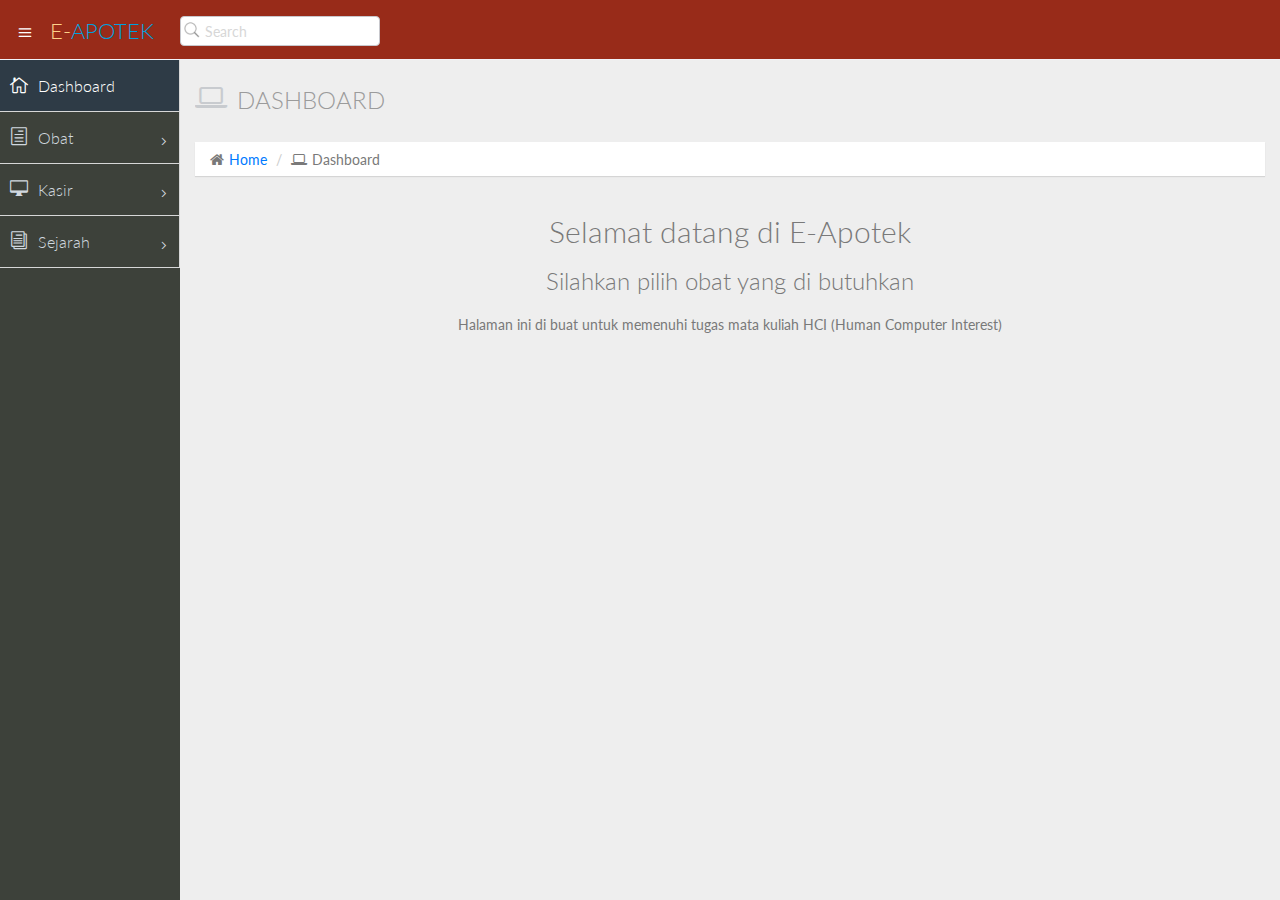
<file: E-Apotek/index.html>
<!DOCTYPE html>
<html lang="en">
  <head>
    <meta charset="utf-8">
    <meta name="viewport" content="width=device-width, initial-scale=1.0">
    <meta name="description" content="Creative - Bootstrap 3 Responsive Admin Template">
    <meta name="author" content="GeeksLabs">
    <meta name="keyword" content="Creative, Dashboard, Admin, Template, Theme, Bootstrap, Responsive, Retina, Minimal">
    <link rel="shortcut icon" href="img/favicon.png">

    <title>Creative - Bootstrap Admin Template</title>

    <!-- Bootstrap CSS -->    
    <link href="css/bootstrap.min.css" rel="stylesheet">
    <!-- bootstrap theme -->
    <link href="css/bootstrap-theme.css" rel="stylesheet">
    <!--external css-->
    <!-- font icon -->
    <link href="css/elegant-icons-style.css" rel="stylesheet" />
    <link href="css/font-awesome.min.css" rel="stylesheet" />    
    <!-- full calendar css-->
    <link href="assets/fullcalendar/fullcalendar/bootstrap-fullcalendar.css" rel="stylesheet" />
	<link href="assets/fullcalendar/fullcalendar/fullcalendar.css" rel="stylesheet" />
    <!-- easy pie chart-->
    <link href="assets/jquery-easy-pie-chart/jquery.easy-pie-chart.css" rel="stylesheet" type="text/css" media="screen"/>
    <!-- owl carousel -->
    <link rel="stylesheet" href="css/owl.carousel.css" type="text/css">
	<link href="css/jquery-jvectormap-1.2.2.css" rel="stylesheet">
    <!-- Custom styles -->
	<link rel="stylesheet" href="css/fullcalendar.css">
	<link href="css/widgets.css" rel="stylesheet">
    <link href="css/style.css" rel="stylesheet">
    <link href="css/style-responsive.css" rel="stylesheet" />
	<link href="css/xcharts.min.css" rel=" stylesheet">	
	<link href="css/jquery-ui-1.10.4.min.css" rel="stylesheet">
    <!-- HTML5 shim and Respond.js IE8 support of HTML5 -->
    <!--[if lt IE 9]>
      <script src="js/html5shiv.js"></script>
      <script src="js/respond.min.js"></script>
      <script src="js/lte-ie7.js"></script>
    <![endif]-->
  </head>

  <body>
  <!-- container section start -->
  <section id="container" class="">
     
      
      <header class="header dark-bg">
            <div class="toggle-nav">
                <div class="icon-reorder tooltips" data-original-title="Toggle Navigation" data-placement="bottom"><i class="icon_menu"></i></div>
            </div>

            <!--logo start-->
            <a href="index.html" class="logo">E-<span class="lite">Apotek</span></a>
            <!--logo end-->

            <div class="nav search-row" id="top_menu">
                <!--  search form start -->
                <ul class="nav top-menu">                    
                    <li>
                        <form class="navbar-form">
                            <input class="form-control" placeholder="Search" type="text">
                        </form>
                    </li>                    
                </ul>
                <!--  search form end -->                
            </div>

            <div class="top-nav notification-row">                
                <!-- notificatoin dropdown start-->
                <ul class="nav pull-right top-menu">
                    
                    <!-- task notificatoin start -->
                   
                   
                </ul>
                <!-- notificatoin dropdown end-->
            </div>
      </header>      
      <!--header end-->

      <!--sidebar start-->
      <aside>
          <div id="sidebar"  class="nav-collapse ">
              <!-- sidebar menu start-->
              <ul class="sidebar-menu">                
                  <li class="active">
                      <a class="" href="index.html">
                          <i class="icon_house_alt"></i>
                          <span>Dashboard</span>
                      </a>
                  </li>
				  <li class="sub-menu">
                      <a href="javascript:;" class="">
                          <i class="icon_document_alt"></i>
                          <span>Obat</span>
                          <span class="menu-arrow arrow_carrot-right"></span>
                      </a>
                      <ul class="sub">
                          <li><a class="" href="kategoriobat.html">Daftar Obat</a></li>    
                      
                      </ul>
                  </li>       
                  <li class="sub-menu">
                      <a href="javascript:;" class="">
                          <i class="icon_desktop"></i>
                          <span>Kasir</span>
                          <span class="menu-arrow arrow_carrot-right"></span>
                      </a>
                      <ul class="sub">
                          <li><a class="" href="Transaksiobat.html">Transaksi Obat</a></li>
                      </ul>
                  </li>
                 
                 
                  
                  <li class="sub-menu">
                      <a href="javascript:;" class="">
                          <i class="icon_documents_alt"></i>
                          <span>Sejarah</span>
                          <span class="menu-arrow arrow_carrot-right"></span>
                      </a>
                      <ul class="sub">                          
                          <li><a class="" href="History.html">History Penjualan Obat</a></li>
                        
                      </ul>
                  </li>
                  
              </ul>
              <!-- sidebar menu end-->
          </div>
      </aside>
      <!--sidebar end-->
      
      <!--main content start-->
      <section id="main-content">
          <section class="wrapper">            
              <!--overview start-->
			  <div class="row">
				<div class="col-lg-12">
					<h3 class="page-header"><i class="fa fa-laptop"></i> Dashboard</h3>
					<ol class="breadcrumb">
						<li><i class="fa fa-home"></i><a href="index.html">Home</a></li>
						<li><i class="fa fa-laptop"></i>Dashboard</li>						  	
					</ol>
				</div>
			</div>
              
           
		
          <center> <H2> Selamat datang di E-Apotek <H2/></center>
		  <center> <H3> Silahkan pilih obat yang di butuhkan <H3/> </center>           
		  <center> Halaman ini di buat untuk memenuhi tugas mata kuliah HCI (Human Computer Interest) </center>
			 
			 
			 

          </section>
      </section>
      <!--main content end-->
  </section>
  <!-- container section start -->

    <!-- javascripts -->
    <script src="js/jquery.js"></script>
	<script src="js/jquery-ui-1.10.4.min.js"></script>
    <script src="js/jquery-1.8.3.min.js"></script>
    <script type="text/javascript" src="js/jquery-ui-1.9.2.custom.min.js"></script>
    <!-- bootstrap -->
    <script src="js/bootstrap.min.js"></script>
    <!-- nice scroll -->
    <script src="js/jquery.scrollTo.min.js"></script>
    <script src="js/jquery.nicescroll.js" type="text/javascript"></script>
    <!-- charts scripts -->
    <script src="assets/jquery-knob/js/jquery.knob.js"></script>
    <script src="js/jquery.sparkline.js" type="text/javascript"></script>
    <script src="assets/jquery-easy-pie-chart/jquery.easy-pie-chart.js"></script>
    <script src="js/owl.carousel.js" ></script>
    <!-- jQuery full calendar -->
    <<script src="js/fullcalendar.min.js"></script> <!-- Full Google Calendar - Calendar -->
	<script src="assets/fullcalendar/fullcalendar/fullcalendar.js"></script>
    <!--script for this page only-->
    <script src="js/calendar-custom.js"></script>
	<script src="js/jquery.rateit.min.js"></script>
    <!-- custom select -->
    <script src="js/jquery.customSelect.min.js" ></script>
	<script src="assets/chart-master/Chart.js"></script>
   
    <!--custome script for all page-->
    <script src="js/scripts.js"></script>
    <!-- custom script for this page-->
    <script src="js/sparkline-chart.js"></script>
    <script src="js/easy-pie-chart.js"></script>
	<script src="js/jquery-jvectormap-1.2.2.min.js"></script>
	<script src="js/jquery-jvectormap-world-mill-en.js"></script>
	<script src="js/xcharts.min.js"></script>
	<script src="js/jquery.autosize.min.js"></script>
	<script src="js/jquery.placeholder.min.js"></script>
	<script src="js/gdp-data.js"></script>	
	<script src="js/morris.min.js"></script>
	<script src="js/sparklines.js"></script>	
	<script src="js/charts.js"></script>
	<script src="js/jquery.slimscroll.min.js"></script>
  <script>

      //knob
      $(function() {
        $(".knob").knob({
          'draw' : function () { 
            $(this.i).val(this.cv + '%')
          }
        })
      });

      //carousel
      $(document).ready(function() {
          $("#owl-slider").owlCarousel({
              navigation : true,
              slideSpeed : 300,
              paginationSpeed : 400,
              singleItem : true

          });
      });

      //custom select box

      $(function(){
          $('select.styled').customSelect();
      });
	  
	  /* ---------- Map ---------- */
	$(function(){
	  $('#map').vectorMap({
	    map: 'world_mill_en',
	    series: {
	      regions: [{
	        values: gdpData,
	        scale: ['#000', '#000'],
	        normalizeFunction: 'polynomial'
	      }]
	    },
		backgroundColor: '#eef3f7',
	    onLabelShow: function(e, el, code){
	      el.html(el.html()+' (GDP - '+gdpData[code]+')');
	    }
	  });
	});



  </script>

  </body>
</html>
</file>
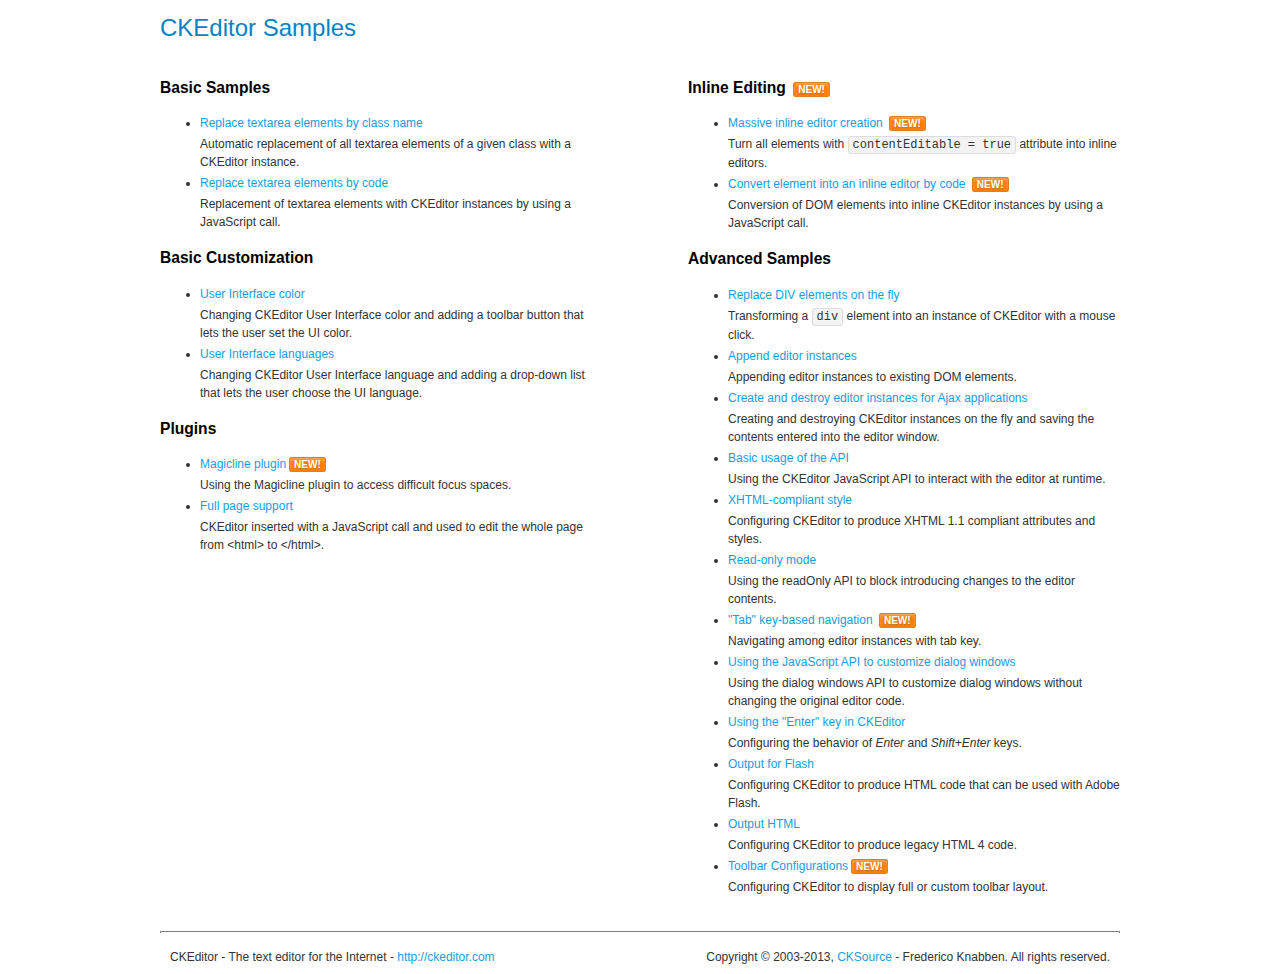
<file: E-Apotek/assets/ckeditor/samples/index.html>
<!DOCTYPE html>
<!--
Copyright (c) 2003-2013, CKSource - Frederico Knabben. All rights reserved.
For licensing, see LICENSE.html or http://ckeditor.com/license
-->
<html>
<head>
	<title>CKEditor Samples</title>
	<meta charset="utf-8">
	<link rel="stylesheet" href="sample.css">
</head>
<body>
	<h1 class="samples">
		CKEditor Samples
	</h1>
	<div class="twoColumns">
		<div class="twoColumnsLeft">
			<h2 class="samples">
				Basic Samples
			</h2>
			<dl class="samples">
				<dt><a class="samples" href="replacebyclass.html">Replace textarea elements by class name</a></dt>
				<dd>Automatic replacement of all textarea elements of a given class with a CKEditor instance.</dd>

				<dt><a class="samples" href="replacebycode.html">Replace textarea elements by code</a></dt>
				<dd>Replacement of textarea elements with CKEditor instances by using a JavaScript call.</dd>
			</dl>

			<h2 class="samples">
				Basic Customization
			</h2>
			<dl class="samples">
				<dt><a class="samples" href="uicolor.html">User Interface color</a></dt>
				<dd>Changing CKEditor User Interface color and adding a toolbar button that lets the user set the UI color.</dd>

				<dt><a class="samples" href="uilanguages.html">User Interface languages</a></dt>
				<dd>Changing CKEditor User Interface language and adding a drop-down list that lets the user choose the UI language.</dd>
			</dl>


			<h2 class="samples">Plugins</h2>
<dl class="samples">
<dt><a class="samples" href="plugins/magicline/magicline.html">Magicline plugin</a><span class="new">New!</span></dt>
<dd>Using the Magicline plugin to access difficult focus spaces.</dd>

<dt><a class="samples" href="plugins/wysiwygarea/fullpage.html">Full page support</a></dt>
<dd>CKEditor inserted with a JavaScript call and used to edit the whole page from &lt;html&gt; to &lt;/html&gt;.</dd>
</dl>
		</div>
		<div class="twoColumnsRight">
			<h2 class="samples">
				Inline Editing <span class="new">New!</span>
			</h2>
			<dl class="samples">
				<dt><a class="samples" href="inlineall.html">Massive inline editor creation</a> <span class="new">New!</span></dt>
				<dd>Turn all elements with <code>contentEditable = true</code> attribute into inline editors.</dd>

				<dt><a class="samples" href="inlinebycode.html">Convert element into an inline editor by code</a> <span class="new">New!</span></dt>
				<dd>Conversion of DOM elements into inline CKEditor instances by using a JavaScript call.</dd>

				
			</dl>

			<h2 class="samples">
				Advanced Samples
			</h2>
			<dl class="samples">
				<dt><a class="samples" href="divreplace.html">Replace DIV elements on the fly</a></dt>
				<dd>Transforming a <code>div</code> element into an instance of CKEditor with a mouse click.</dd>

				<dt><a class="samples" href="appendto.html">Append editor instances</a></dt>
				<dd>Appending editor instances to existing DOM elements.</dd>

				<dt><a class="samples" href="ajax.html">Create and destroy editor instances for Ajax applications</a></dt>
				<dd>Creating and destroying CKEditor instances on the fly and saving the contents entered into the editor window.</dd>

				<dt><a class="samples" href="api.html">Basic usage of the API</a></dt>
				<dd>Using the CKEditor JavaScript API to interact with the editor at runtime.</dd>

				<dt><a class="samples" href="xhtmlstyle.html">XHTML-compliant style</a></dt>
				<dd>Configuring CKEditor to produce XHTML 1.1 compliant attributes and styles.</dd>

				<dt><a class="samples" href="readonly.html">Read-only mode</a></dt>
				<dd>Using the readOnly API to block introducing changes to the editor contents.</dd>

				<dt><a class="samples" href="tabindex.html">"Tab" key-based navigation</a> <span class="new">New!</span></dt>
				<dd>Navigating among editor instances with tab key.</dd>


				
<dt><a class="samples" href="plugins/dialog/dialog.html">Using the JavaScript API to customize dialog windows</a></dt>
<dd>Using the dialog windows API to customize dialog windows without changing the original editor code.</dd>

<dt><a class="samples" href="plugins/enterkey/enterkey.html">Using the &quot;Enter&quot; key in CKEditor</a></dt>
<dd>Configuring the behavior of <em>Enter</em> and <em>Shift+Enter</em> keys.</dd>

<dt><a class="samples" href="plugins/htmlwriter/outputforflash.html">Output for Flash</a></dt>
<dd>Configuring CKEditor to produce HTML code that can be used with Adobe Flash.</dd>

<dt><a class="samples" href="plugins/htmlwriter/outputhtml.html">Output HTML</a></dt>
<dd>Configuring CKEditor to produce legacy HTML 4 code.</dd>

<dt><a class="samples" href="plugins/toolbar/toolbar.html">Toolbar Configurations</a><span class="new">New!</span></dt>
<dd>Configuring CKEditor to display full or custom toolbar layout.</dd>

			</dl>
		</div>
	</div>
	<div id="footer">
		<hr>
		<p>
			CKEditor - The text editor for the Internet - <a class="samples" href="http://ckeditor.com/">http://ckeditor.com</a>
		</p>
		<p id="copy">
			Copyright &copy; 2003-2013, <a class="samples" href="http://cksource.com/">CKSource</a> - Frederico Knabben. All rights reserved.
		</p>
	</div>
</body>
</html>
</file>
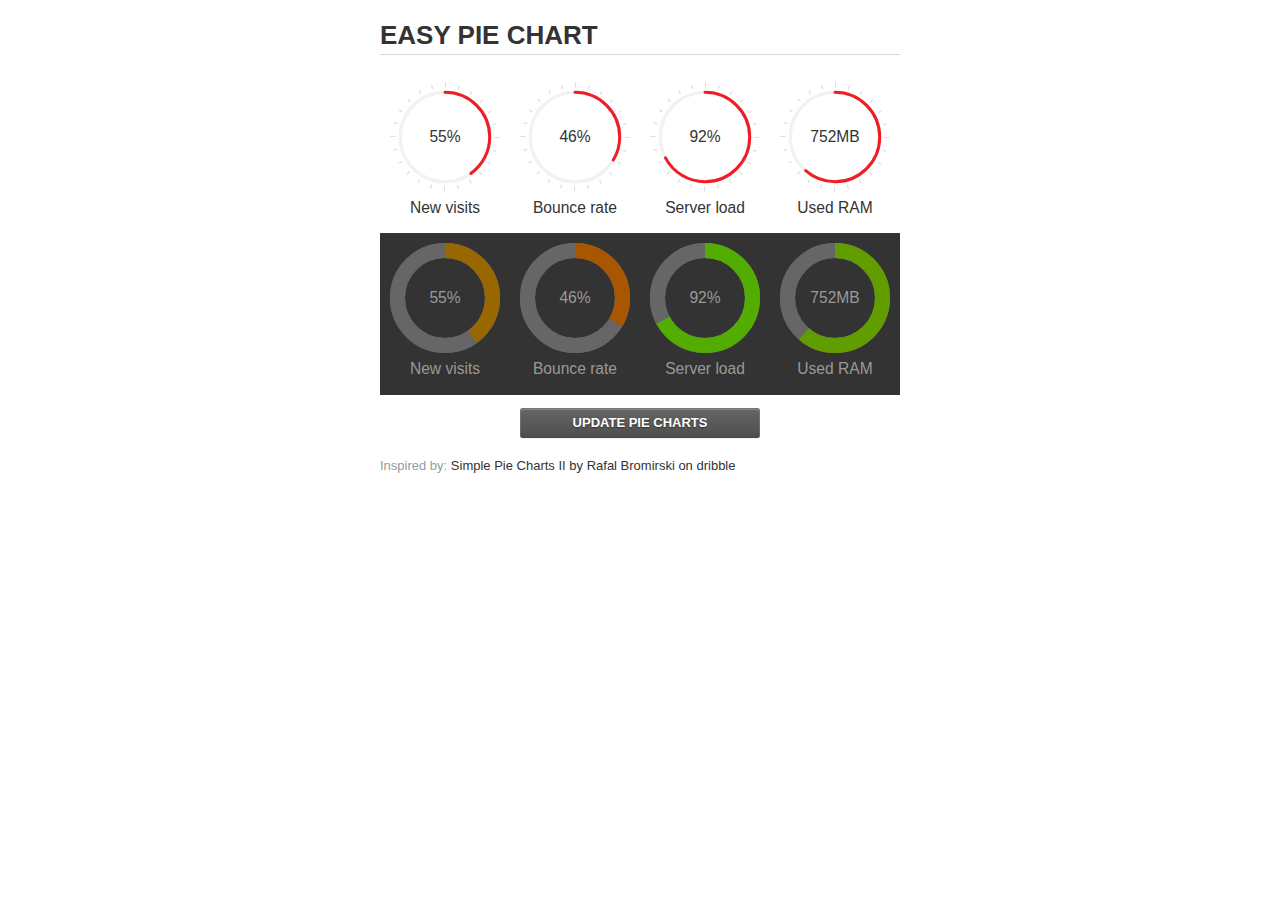
<file: E-Apotek/assets/jquery-easy-pie-chart/examples/index.html>
<!doctype html>
<html>
    <head>
        <meta charset="utf-8">
        <title>Easy Pie Chart</title>
        <script type="text/javascript" src="https://ajax.googleapis.com/ajax/libs/jquery/1.7.2/jquery.min.js"></script>
        <script type="text/javascript" src="http://html5shiv.googlecode.com/svn/trunk/html5.js"></script>
        <script type="text/javascript" src="excanvas.js"></script>
        <script type="text/javascript" src="../jquery.easy-pie-chart.js"></script>

        <link rel="stylesheet" type="text/css" href="style.css" media="screen">
        <link rel="stylesheet" type="text/css" href="../jquery.easy-pie-chart.css" media="screen">

        <meta name="viewport" content="width=device-width, initial-scale=1.0">

        <script type="text/javascript">
            var initPieChart = function() {
                $('.percentage').easyPieChart({
                    animate: 1000
                });
                $('.percentage-light').easyPieChart({
                    barColor: function(percent) {
                        percent /= 100;
                        return "rgb(" + Math.round(255 * (1-percent)) + ", " + Math.round(255 * percent) + ", 0)";
                    },
                    trackColor: '#666',
                    scaleColor: false,
                    lineCap: 'butt',
                    lineWidth: 15,
                    animate: 1000
                });

                $('.updateEasyPieChart').on('click', function(e) {
                  e.preventDefault();
                  $('.percentage, .percentage-light').each(function() {
                    var newValue = Math.round(100*Math.random());
                    $(this).data('easyPieChart').update(newValue);
                    $('span', this).text(newValue);
                  });
                });
            };
        </script>
    </head>
    <body onload="initPieChart();">
        <div class="container">
            <h1>EASY PIE CHART</h1>
            <div class="chart">
                <div class="percentage success" data-percent="55"><span>55</span>%</div>
                <div class="label">New visits</div>
            </div>
            <div class="chart">
                <div class="percentage" data-percent="46"><span>46</span>%</div>
                <div class="label">Bounce rate</div>
            </div>
            <div class="chart">
                <div class="percentage" data-percent="92"><span>92</span>%</div>
                <div class="label">Server load</div>
            </div>
            <div class="chart">
                <div class="percentage" data-percent="84"><span>752</span>MB</div>
                <div class="label">Used RAM</div>
            </div>
            <div style="clear:both;"></div>
            <div class="dark">
                <div class="chart">
                    <div id="sparkline_bar" class="percentage-light" data-percent="55"><span>55</span>%</div>
                    <div class="label">New visits</div>
                </div>
                <div class="chart">
                    <div id="sparkline_bar" class="percentage-light" data-percent="46"><span>46</span>%</div>
                    <div class="label">Bounce rate</div>
                </div>
                <div class="chart">
                    <div class="percentage-light" data-percent="92"><span>92</span>%</div>
                    <div class="label">Server load</div>
                </div>
                <div class="chart">
                    <div class="percentage-light" data-percent="84"><span>752</span>MB</div>
                    <div class="label">Used RAM</div>
                </div>
                <div style="clear:both;"></div>
            </div>

            <p><a href="#" class="button updateEasyPieChart">Update pie charts</a></p>

            <p class="credits">Inspired by: <a href="http://drbl.in/ezuc" target="_blank">Simple Pie Charts II by Rafal Bromirski on dribble</a></p>
        </div>
    </body>
</html>
</file>
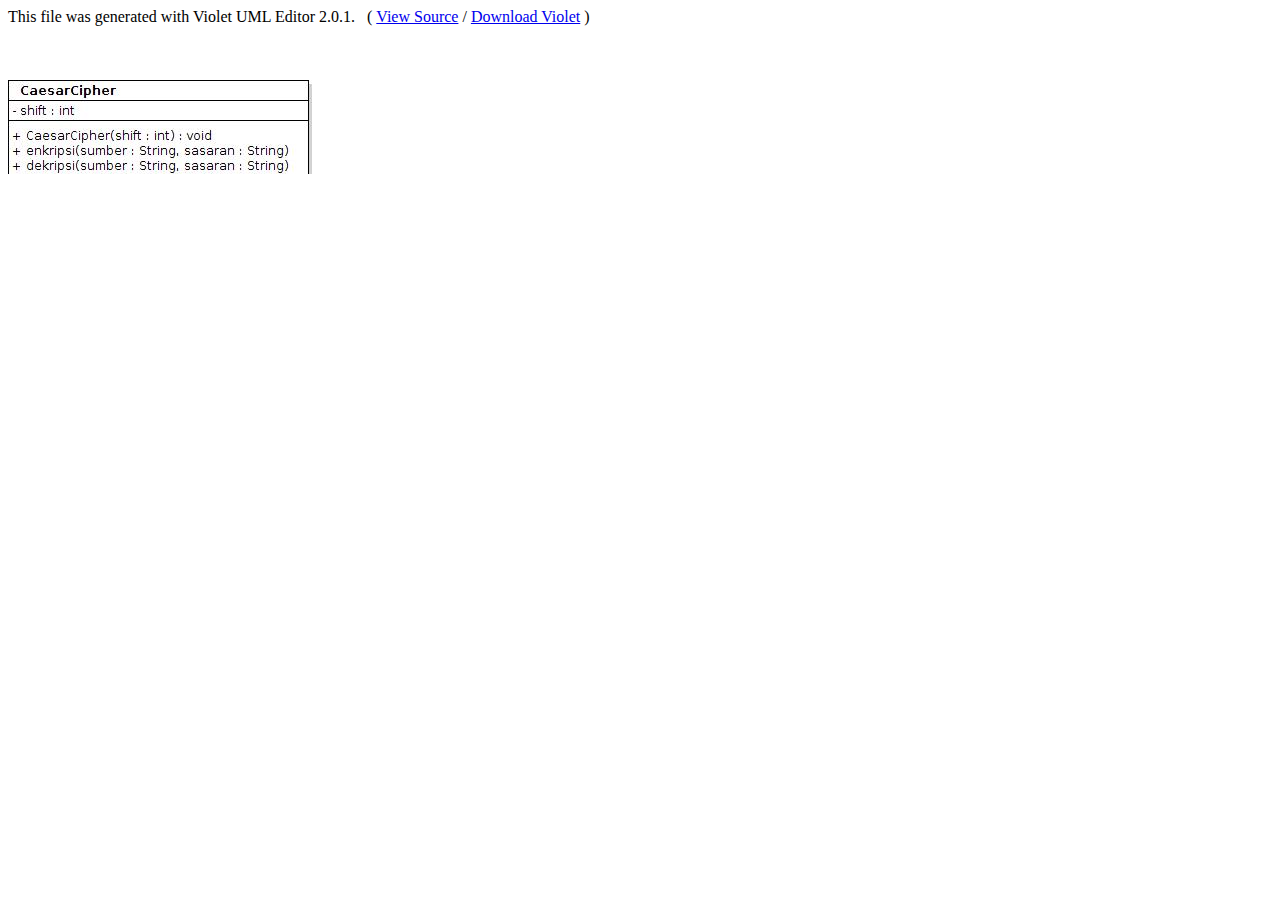
<file: 02-CaesarCipher/02-CaesarCipher.class.violet.html>
<HTML>
<HEAD>
<META name="description"
	content="Violet UML Editor cross format document" />
<META name="keywords" content="Violet, UML" />
<META charset="UTF-8" />
<SCRIPT type="text/javascript">
	function switchVisibility() {
		var obj = document.getElementById("content");
		obj.style.display = (obj.style.display == "block") ? "none" : "block";
	}
</SCRIPT>
</HEAD>
<BODY>
	This file was generated with Violet UML Editor 2.0.1.
	&nbsp;&nbsp;(&nbsp;<A href=# onclick="switchVisibility()">View Source</A>&nbsp;/&nbsp;<A href="http://sourceforge.net/projects/violet/files/violetumleditor/" target="_blank">Download Violet</A>&nbsp;)
	<BR />
	<BR />
	<SCRIPT id="content" type="text/xml"><![CDATA[<ClassDiagramGraph id="1">
  <nodes id="2">
    <ClassNode id="3">
      <children id="4"/>
      <location class="Point2D.Double" id="5" x="540.0" y="260.0"/>
      <id id="6" value="3f2bee8d-dd26-4373-909f-30a5147464d9"/>
      <revision>1</revision>
      <backgroundColor id="7">
        <red>255</red>
        <green>255</green>
        <blue>255</blue>
        <alpha>255</alpha>
      </backgroundColor>
      <borderColor id="8">
        <red>0</red>
        <green>0</green>
        <blue>0</blue>
        <alpha>255</alpha>
      </borderColor>
      <textColor reference="8"/>
      <name id="9" justification="1" size="3" underlined="false">
        <text>CaesarCipher</text>
      </name>
      <attributes id="10" justification="0" size="4" underlined="false">
        <text>- shift : int</text>
      </attributes>
      <methods id="11" justification="0" size="4" underlined="false">
        <text>+ CaesarCipher(shift : int) : void
+ enkripsi(sumber : String, sasaran : String)
+ dekripsi(sumber : String, sasaran : String)</text>
      </methods>
    </ClassNode>
  </nodes>
  <edges id="12"/>
</ClassDiagramGraph>]]></SCRIPT>
	<BR />
	<BR />
	<IMG alt="embedded diagram image" src="[data-uri]" />
</BODY>
</HTML>
</file>
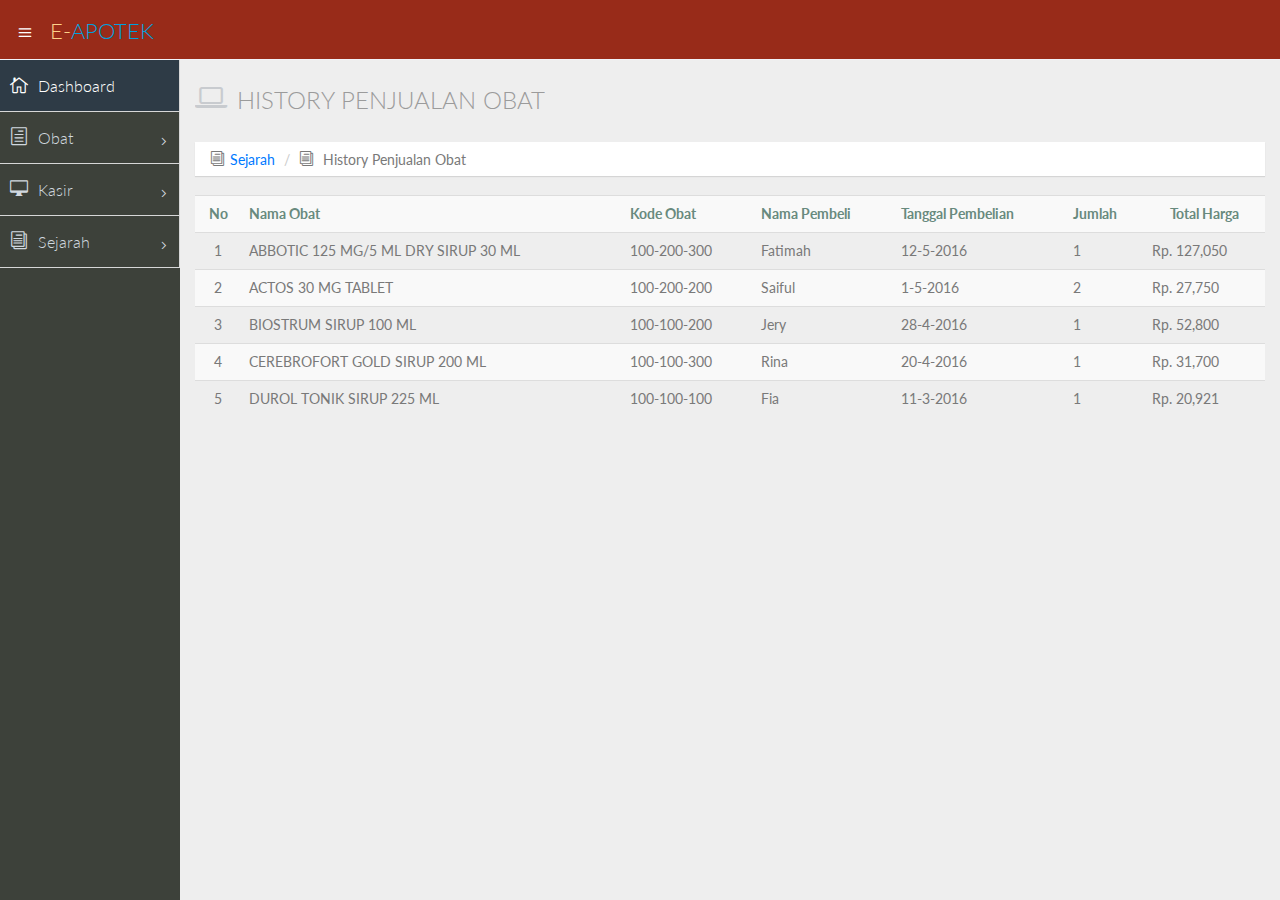
<file: E-Apotek/History.html>
<!DOCTYPE html>
<html lang="en">
  <head>
    <meta charset="utf-8">
    <meta name="viewport" content="width=device-width, initial-scale=1.0">
    <meta name="description" content="Creative - Bootstrap 3 Responsive Admin Template">
    <meta name="author" content="GeeksLabs">
    <meta name="keyword" content="Creative, Dashboard, Admin, Template, Theme, Bootstrap, Responsive, Retina, Minimal">
    <link rel="shortcut icon" href="img/favicon.png">

    <title>Creative - Bootstrap Admin Template</title>

    <!-- Bootstrap CSS -->    
    <link href="css/bootstrap.min.css" rel="stylesheet">
    <!-- bootstrap theme -->
    <link href="css/bootstrap-theme.css" rel="stylesheet">
    <!--external css-->
    <!-- font icon -->
    <link href="css/elegant-icons-style.css" rel="stylesheet" />
    <link href="css/font-awesome.min.css" rel="stylesheet" />    
    <!-- full calendar css-->
    <link href="assets/fullcalendar/fullcalendar/bootstrap-fullcalendar.css" rel="stylesheet" />
	<link href="assets/fullcalendar/fullcalendar/fullcalendar.css" rel="stylesheet" />
    <!-- easy pie chart-->
    <link href="assets/jquery-easy-pie-chart/jquery.easy-pie-chart.css" rel="stylesheet" type="text/css" media="screen"/>
    <!-- owl carousel -->
    <link rel="stylesheet" href="css/owl.carousel.css" type="text/css">
	<link href="css/jquery-jvectormap-1.2.2.css" rel="stylesheet">
    <!-- Custom styles -->
	<link rel="stylesheet" href="css/fullcalendar.css">
	<link href="css/widgets.css" rel="stylesheet">
    <link href="css/style.css" rel="stylesheet">
    <link href="css/style-responsive.css" rel="stylesheet" />
	<link href="css/xcharts.min.css" rel=" stylesheet">	
	<link href="css/jquery-ui-1.10.4.min.css" rel="stylesheet">
    <!-- HTML5 shim and Respond.js IE8 support of HTML5 -->
    <!--[if lt IE 9]>
      <script src="js/html5shiv.js"></script>
      <script src="js/respond.min.js"></script>
      <script src="js/lte-ie7.js"></script>
    <![endif]-->
  </head>

  <body>
  <!-- container section start -->
  <section id="container" class="">
     
      
      <header class="header dark-bg">
            <div class="toggle-nav">
                <div class="icon-reorder tooltips" data-original-title="Toggle Navigation" data-placement="bottom"><i class="icon_menu"></i></div>
            </div>

            <!--logo start-->
            <a href="index.html" class="logo">E-<span class="lite">Apotek</span></a>
            <!--logo end-->

            <div class="nav search-row" id="top_menu">
                <!--  search form start -->
                
                <!--  search form end -->                
            </div>

            <div class="top-nav notification-row">                
                <!-- notificatoin dropdown start-->
                <ul class="nav pull-right top-menu">
                    
                    <!-- task notificatoin start -->
                   
                   
                </ul>
                <!-- notificatoin dropdown end-->
            </div>
      </header>      
      <!--header end-->

      <!--sidebar start-->
      <aside>
          <div id="sidebar"  class="nav-collapse ">
              <!-- sidebar menu start-->
              <ul class="sidebar-menu">                
                  <li class="active">
                      <a class="" href="index.html">
                          <i class="icon_house_alt"></i>
                          <span>Dashboard</span>
                      </a>
                  </li>
				  <li class="sub-menu">
                      <a href="javascript:;" class="">
                          <i class="icon_document_alt"></i>
                          <span>Obat</span>
                          <span class="menu-arrow arrow_carrot-right"></span>
                      </a>
                      <ul class="sub">
                          <li><a class="" href="kategoriobat.html">Daftar Obat</a></li>    
                      
                      </ul>
                  </li>       
                  <li class="sub-menu">
                      <a href="javascript:;" class="">
                          <i class="icon_desktop"></i>
                          <span>Kasir</span>
                          <span class="menu-arrow arrow_carrot-right"></span>
                      </a>
                      <ul class="sub">
                          <li><a class="" href="Transaksiobat.html">Transaksi Obat</a></li>
                      </ul>
                  </li>
                 
                 
                  
                  <li class="sub-menu">
                      <a href="javascript:;" class="">
                          <i class="icon_documents_alt"></i>
                          <span>Sejarah</span>
                          <span class="menu-arrow arrow_carrot-right"></span>
                      </a>
                      <ul class="sub">                          
                          <li><a class="" href="History.html">History Penjualan Obat</a></li>
                        
                      </ul>
                  </li>
                  
              </ul>
              <!-- sidebar menu end-->
          </div>
      </aside>
      <!--sidebar end-->
      
              
         <!--main content start-->
      <section id="main-content">
	  
	  
	  
          <section class="wrapper">
		  <div class="row">
				<div class="col-lg-12">
					<div class="col-lg-13">
					<h3 class="page-header"><i class="fa fa-laptop"></i> History Penjualan Obat</h3>
					
					
					<ol class="breadcrumb">
						<li><i class="icon_documents_alt"></i><a href="History.html">Sejarah</a></li>
						<li><i class="icon_documents_alt"></i>
						
						History Penjualan Obat
						
						
						</li>						  	
					</ol>
					
					
					
				</div>
			</div>
              <!-- page start-->
          
              </div>
             
                    
                          </header>
						  
						  

						<table class="table table-striped table-advance table-hover">
                           <tbody>
                              <tr>
							  <th><i class=""></i> <center> No </center> </th>
                                 <th><i class=""></i> Nama Obat</th>
                                 <th><i class=""></i> Kode Obat</th>
                                 <th><i class=""></i> Nama Pembeli</th>
                                 <th><i class=""></i> Tanggal Pembelian</th>
                                 <th><i class=""></i> Jumlah</th>
								 <th><i class=""></i> <center> Total Harga </center> </th>
                              </tr>
                              <tr>
                                 <td><center>1</center></td>
								<td> ABBOTIC 125 MG/5 ML DRY SIRUP 30 ML</td>
                                 <td>100-200-300</td>
                                 <td>Fatimah</td>
                                 <td>12-5-2016</td>
                                 <td>1</td>
								  <td>Rp. 127,050</td>
								 
                                 
                              </tr>
                              <tr>
                                 <td><center>2 </center></td>
								  <td>ACTOS 30 MG TABLET </td>
                                 <td>100-200-200</td>
                                 <td>Saiful</td>
								  <td>1-5-2016</td>
                                 <td>2</td>
                                   <td>Rp. 27,750</td>
                                  
                              </tr>
							  
							  
							   <tr>
                                 <td><center>3</center></td>
								     <td>BIOSTRUM SIRUP 100 ML</td>
                                 <td>100-100-200</td>
                                 <td>Jery</td>
                                 <td>28-4-2016</td>
                                  <td>1</td>
								  <td>Rp. 52,800</td>
								  
                                
                              </tr>
                              <tr>
                                 <td><center>4</center></td>
                                <td>CEREBROFORT GOLD SIRUP 200 ML</td>
                                 <td>100-100-300</td>
                                 <td>Rina</td>
                                 <td>20-4-2016</td>
                                  <td>1</td>
								  <td>Rp. 31,700</td>
								  
								
                              </tr>
							  
							  
                              <tr>
                                 <td><center>5</center></td>
                                <td>DUROL TONIK SIRUP 225 ML</td>
                                 <td>100-100-100</td>
                                 <td>Fia</td>
                                 <td>11-3-2016</td>
                                  <td>1</td>
								  <td>Rp. 20,921</td>
								  
                              </tr>
                             
													
                           </tbody>
                        </table>
                      </section>
                  </div>
              </div>
              <!-- page end-->
          </section>
      </section>
      <!--main content end-->
			 

          </section>
      </section>
      <!--main content end-->
  </section>
  <!-- container section start -->

    <!-- javascripts -->
    <script src="js/jquery.js"></script>
	<script src="js/jquery-ui-1.10.4.min.js"></script>
    <script src="js/jquery-1.8.3.min.js"></script>
    <script type="text/javascript" src="js/jquery-ui-1.9.2.custom.min.js"></script>
    <!-- bootstrap -->
    <script src="js/bootstrap.min.js"></script>
    <!-- nice scroll -->
    <script src="js/jquery.scrollTo.min.js"></script>
    <script src="js/jquery.nicescroll.js" type="text/javascript"></script>
    <!-- charts scripts -->
    <script src="assets/jquery-knob/js/jquery.knob.js"></script>
    <script src="js/jquery.sparkline.js" type="text/javascript"></script>
    <script src="assets/jquery-easy-pie-chart/jquery.easy-pie-chart.js"></script>
    <script src="js/owl.carousel.js" ></script>
    <!-- jQuery full calendar -->
    <<script src="js/fullcalendar.min.js"></script> <!-- Full Google Calendar - Calendar -->
	<script src="assets/fullcalendar/fullcalendar/fullcalendar.js"></script>
    <!--script for this page only-->
    <script src="js/calendar-custom.js"></script>
	<script src="js/jquery.rateit.min.js"></script>
    <!-- custom select -->
    <script src="js/jquery.customSelect.min.js" ></script>
	<script src="assets/chart-master/Chart.js"></script>
   
    <!--custome script for all page-->
    <script src="js/scripts.js"></script>
    <!-- custom script for this page-->
    <script src="js/sparkline-chart.js"></script>
    <script src="js/easy-pie-chart.js"></script>
	<script src="js/jquery-jvectormap-1.2.2.min.js"></script>
	<script src="js/jquery-jvectormap-world-mill-en.js"></script>
	<script src="js/xcharts.min.js"></script>
	<script src="js/jquery.autosize.min.js"></script>
	<script src="js/jquery.placeholder.min.js"></script>
	<script src="js/gdp-data.js"></script>	
	<script src="js/morris.min.js"></script>
	<script src="js/sparklines.js"></script>	
	<script src="js/charts.js"></script>
	<script src="js/jquery.slimscroll.min.js"></script>
  <script>

      //knob
      $(function() {
        $(".knob").knob({
          'draw' : function () { 
            $(this.i).val(this.cv + '%')
          }
        })
      });

      //carousel
      $(document).ready(function() {
          $("#owl-slider").owlCarousel({
              navigation : true,
              slideSpeed : 300,
              paginationSpeed : 400,
              singleItem : true

          });
      });

      //custom select box

      $(function(){
          $('select.styled').customSelect();
      });
	  
	  /* ---------- Map ---------- */
	$(function(){
	  $('#map').vectorMap({
	    map: 'world_mill_en',
	    series: {
	      regions: [{
	        values: gdpData,
	        scale: ['#000', '#000'],
	        normalizeFunction: 'polynomial'
	      }]
	    },
		backgroundColor: '#eef3f7',
	    onLabelShow: function(e, el, code){
	      el.html(el.html()+' (GDP - '+gdpData[code]+')');
	    }
	  });
	});



  </script>

  </body>
</html>
</file>
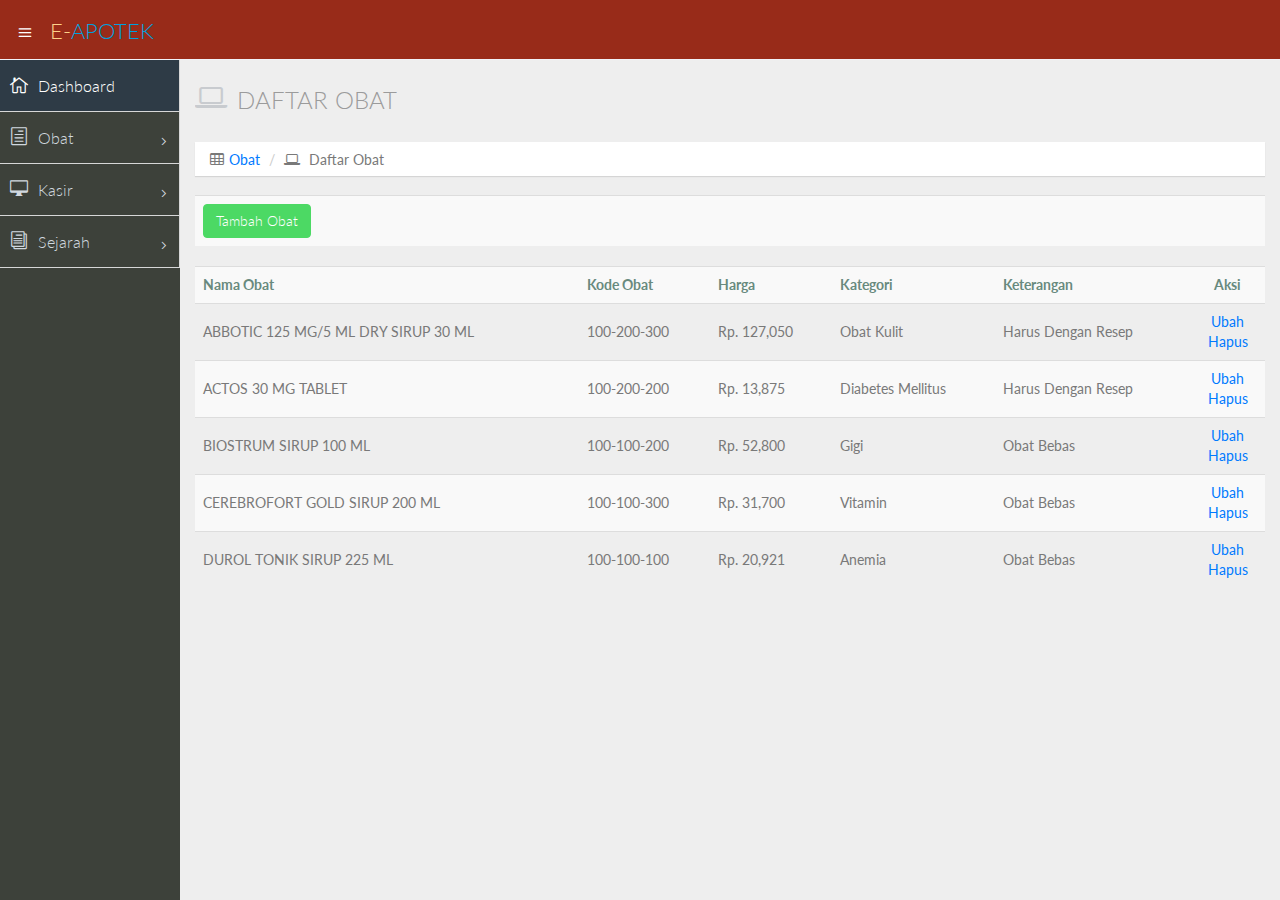
<file: E-Apotek/kategoriobat.html>
<!DOCTYPE html>
<html lang="en">
  <head>
    <meta charset="utf-8">
    <meta name="viewport" content="width=device-width, initial-scale=1.0">
    <meta name="description" content="Creative - Bootstrap 3 Responsive Admin Template">
    <meta name="author" content="GeeksLabs">
    <meta name="keyword" content="Creative, Dashboard, Admin, Template, Theme, Bootstrap, Responsive, Retina, Minimal">
    <link rel="shortcut icon" href="img/favicon.png">

    <title>Creative - Bootstrap Admin Template</title>

    <!-- Bootstrap CSS -->    
    <link href="css/bootstrap.min.css" rel="stylesheet">
    <!-- bootstrap theme -->
    <link href="css/bootstrap-theme.css" rel="stylesheet">
    <!--external css-->
    <!-- font icon -->
    <link href="css/elegant-icons-style.css" rel="stylesheet" />
    <link href="css/font-awesome.min.css" rel="stylesheet" />    
    <!-- full calendar css-->
    <link href="assets/fullcalendar/fullcalendar/bootstrap-fullcalendar.css" rel="stylesheet" />
	<link href="assets/fullcalendar/fullcalendar/fullcalendar.css" rel="stylesheet" />
    <!-- easy pie chart-->
    <link href="assets/jquery-easy-pie-chart/jquery.easy-pie-chart.css" rel="stylesheet" type="text/css" media="screen"/>
    <!-- owl carousel -->
    <link rel="stylesheet" href="css/owl.carousel.css" type="text/css">
	<link href="css/jquery-jvectormap-1.2.2.css" rel="stylesheet">
    <!-- Custom styles -->
	<link rel="stylesheet" href="css/fullcalendar.css">
	<link href="css/widgets.css" rel="stylesheet">
    <link href="css/style.css" rel="stylesheet">
    <link href="css/style-responsive.css" rel="stylesheet" />
	<link href="css/xcharts.min.css" rel=" stylesheet">	
	<link href="css/jquery-ui-1.10.4.min.css" rel="stylesheet">
    <!-- HTML5 shim and Respond.js IE8 support of HTML5 -->
    <!--[if lt IE 9]>
      <script src="js/html5shiv.js"></script>
      <script src="js/respond.min.js"></script>
      <script src="js/lte-ie7.js"></script>
    <![endif]-->
  </head>

  <body>
  <!-- container section start -->
  <section id="container" class="">
     
      
      <header class="header dark-bg">
            <div class="toggle-nav">
                <div class="icon-reorder tooltips" data-original-title="Toggle Navigation" data-placement="bottom"><i class="icon_menu"></i></div>
            </div>

            <!--logo start-->
            <a href="index.html" class="logo">E-<span class="lite">Apotek</span></a>
            <!--logo end-->

            <div class="nav search-row" id="top_menu">
                <!--  search form start -->
                
                <!--  search form end -->                
            </div>

            <div class="top-nav notification-row">                
                <!-- notificatoin dropdown start-->
                <ul class="nav pull-right top-menu">
                    
                    <!-- task notificatoin start -->
                   
                   
                </ul>
                <!-- notificatoin dropdown end-->
            </div>
      </header>      
      <!--header end-->

      <!--sidebar start-->
      <aside>
          <div id="sidebar"  class="nav-collapse ">
              <!-- sidebar menu start-->
              <ul class="sidebar-menu">                
                  <li class="active">
                      <a class="" href="index.html">
                          <i class="icon_house_alt"></i>
                          <span>Dashboard</span>
                      </a>
                  </li>
				  <li class="sub-menu">
                      <a href="javascript:;" class="">
                          <i class="icon_document_alt"></i>
                          <span>Obat</span>
                          <span class="menu-arrow arrow_carrot-right"></span>
                      </a>
                      <ul class="sub">
                          <li><a class="" href="kategoriobat.html">Daftar Obat</a></li>    
                      
                      </ul>
                  </li>       
                  <li class="sub-menu">
                      <a href="javascript:;" class="">
                          <i class="icon_desktop"></i>
                          <span>Kasir</span>
                          <span class="menu-arrow arrow_carrot-right"></span>
                      </a>
                      <ul class="sub">
                          <li><a class="" href="Transaksiobat.html">Transaksi Obat</a></li>
                      </ul>
                  </li>
                 
                 
                  
                  <li class="sub-menu">
                      <a href="javascript:;" class="">
                          <i class="icon_documents_alt"></i>
                          <span>Sejarah</span>
                          <span class="menu-arrow arrow_carrot-right"></span>
                      </a>
                      <ul class="sub">                          
                          <li><a class="" href="History.html">History Penjualan Obat</a></li>
                        
                      </ul>
                  </li>
                  
              </ul>
              <!-- sidebar menu end-->
          </div>
      </aside>
      <!--sidebar end-->
      
              
         <!--main content start-->
      <section id="main-content">
	  
	  
	  
          <section class="wrapper">
		  <div class="row">
				<div class="col-lg-12">
					<div class="col-lg-13">
					<h3 class="page-header"><i class="fa fa-laptop"></i> Daftar Obat</h3>
					
					
					<ol class="breadcrumb">
						<li><i class="fa fa-table"></i><a href="index.html">Obat</a></li>
						<li><i class="fa fa-laptop"></i>
						
						Daftar Obat
						
						
						</li>						  	
					</ol>
					
					
					
				</div>
			</div>
              <!-- page start-->
          
              </div>
             
                    
                          </header>
						  
						  
<table class="table table-striped table-advance table-hover">	  
<ul class="nav navbar-nav navbar-left">

<td><a class="btn btn-success" href="tambahobat.html" title="Bootstrap 3 themes generator">Tambah Obat</a></td>
                                        

		
		</ul>                       
				</table>

						<table class="table table-striped table-advance table-hover">
                           <tbody>
                              <tr>
                                 <th><i class=""></i> Nama Obat</th>
                                 <th><i class=""></i> Kode Obat</th>
                                 <th><i class=""></i> Harga</th>
                                 <th><i class=""></i> Kategori</th>
                                 <th><i class=""></i> Keterangan</th>
								 <th><i class=""></i> <center> Aksi </center> </th>
                              </tr>
                              <tr>
                                 <td>ABBOTIC 125 MG/5 ML DRY SIRUP 30 ML</td>
                                 <td>100-200-300</td>
                                 <td>Rp. 127,050</td>
                                 <td>Obat Kulit</td>
                                 <td>Harus Dengan Resep</td>
								 <td>
								 
								 <a href="#"><center> Ubah</center> </a> 
								 <a href="#"><center> Hapus</center> </a>
								 
								 </td>
                                 
                              </tr>
                              <tr>
                                 <td>ACTOS 30 MG TABLET </td>
                                 <td>100-200-200</td>
                                 <td>Rp. 13,875</td>
                                 <td>Diabetes Mellitus</td>
                                    <td>Harus Dengan Resep</td>
                                  <td>
								 
								 <a href="#"><center> Ubah</center> </a> 
								 <a href="#"><center> Hapus</center> </a>
								 
								 </td>
                              </tr>
							  
							  
							   <tr>
                                 <td>BIOSTRUM SIRUP 100 ML</td>
                                 <td>100-100-200</td>
                                 <td>Rp. 52,800</td>
                                 <td>Gigi</td>
                                  <td>Obat Bebas</td>
                                  <td>
								 
								 <a href="#"><center> Ubah</center> </a> 
								 <a href="#"><center> Hapus</center> </a>
								 
								 </td>
                              </tr>
                              <tr>
                                 <td>CEREBROFORT GOLD SIRUP 200 ML</td>
                                 <td>100-100-300</td>
                                 <td>Rp. 31,700</td>
                                 <td>Vitamin</td>
                            <td>Obat Bebas</td>
                                  <td>
								 
								 <a href="#"><center> Ubah</center> </a> 
								 <a href="#"><center> Hapus</center> </a>
								 
								 </td>
                              </tr>
							  
							  
                              <tr>
                                 <td>DUROL TONIK SIRUP 225 ML</td>
                                 <td>100-100-100</td>
                                 <td>Rp. 20,921</td>
                                 <td>Anemia</td>
                                 <td>Obat Bebas</td>
                                 <td>
								 
								 <a href="#"><center> Ubah</center> </a> 
								 <a href="#"><center> Hapus</center> </a>
								 
								 </td>
                              </tr>
                             
													
                           </tbody>
                        </table>
                      </section>
                  </div>
              </div>
              <!-- page end-->
          </section>
      </section>
      <!--main content end-->
			 

          </section>
      </section>
      <!--main content end-->
  </section>
  <!-- container section start -->

    <!-- javascripts -->
    <script src="js/jquery.js"></script>
	<script src="js/jquery-ui-1.10.4.min.js"></script>
    <script src="js/jquery-1.8.3.min.js"></script>
    <script type="text/javascript" src="js/jquery-ui-1.9.2.custom.min.js"></script>
    <!-- bootstrap -->
    <script src="js/bootstrap.min.js"></script>
    <!-- nice scroll -->
    <script src="js/jquery.scrollTo.min.js"></script>
    <script src="js/jquery.nicescroll.js" type="text/javascript"></script>
    <!-- charts scripts -->
    <script src="assets/jquery-knob/js/jquery.knob.js"></script>
    <script src="js/jquery.sparkline.js" type="text/javascript"></script>
    <script src="assets/jquery-easy-pie-chart/jquery.easy-pie-chart.js"></script>
    <script src="js/owl.carousel.js" ></script>
    <!-- jQuery full calendar -->
    <<script src="js/fullcalendar.min.js"></script> <!-- Full Google Calendar - Calendar -->
	<script src="assets/fullcalendar/fullcalendar/fullcalendar.js"></script>
    <!--script for this page only-->
    <script src="js/calendar-custom.js"></script>
	<script src="js/jquery.rateit.min.js"></script>
    <!-- custom select -->
    <script src="js/jquery.customSelect.min.js" ></script>
	<script src="assets/chart-master/Chart.js"></script>
   
    <!--custome script for all page-->
    <script src="js/scripts.js"></script>
    <!-- custom script for this page-->
    <script src="js/sparkline-chart.js"></script>
    <script src="js/easy-pie-chart.js"></script>
	<script src="js/jquery-jvectormap-1.2.2.min.js"></script>
	<script src="js/jquery-jvectormap-world-mill-en.js"></script>
	<script src="js/xcharts.min.js"></script>
	<script src="js/jquery.autosize.min.js"></script>
	<script src="js/jquery.placeholder.min.js"></script>
	<script src="js/gdp-data.js"></script>	
	<script src="js/morris.min.js"></script>
	<script src="js/sparklines.js"></script>	
	<script src="js/charts.js"></script>
	<script src="js/jquery.slimscroll.min.js"></script>
  <script>

      //knob
      $(function() {
        $(".knob").knob({
          'draw' : function () { 
            $(this.i).val(this.cv + '%')
          }
        })
      });

      //carousel
      $(document).ready(function() {
          $("#owl-slider").owlCarousel({
              navigation : true,
              slideSpeed : 300,
              paginationSpeed : 400,
              singleItem : true

          });
      });

      //custom select box

      $(function(){
          $('select.styled').customSelect();
      });
	  
	  /* ---------- Map ---------- */
	$(function(){
	  $('#map').vectorMap({
	    map: 'world_mill_en',
	    series: {
	      regions: [{
	        values: gdpData,
	        scale: ['#000', '#000'],
	        normalizeFunction: 'polynomial'
	      }]
	    },
		backgroundColor: '#eef3f7',
	    onLabelShow: function(e, el, code){
	      el.html(el.html()+' (GDP - '+gdpData[code]+')');
	    }
	  });
	});



  </script>

  </body>
</html>
</file>
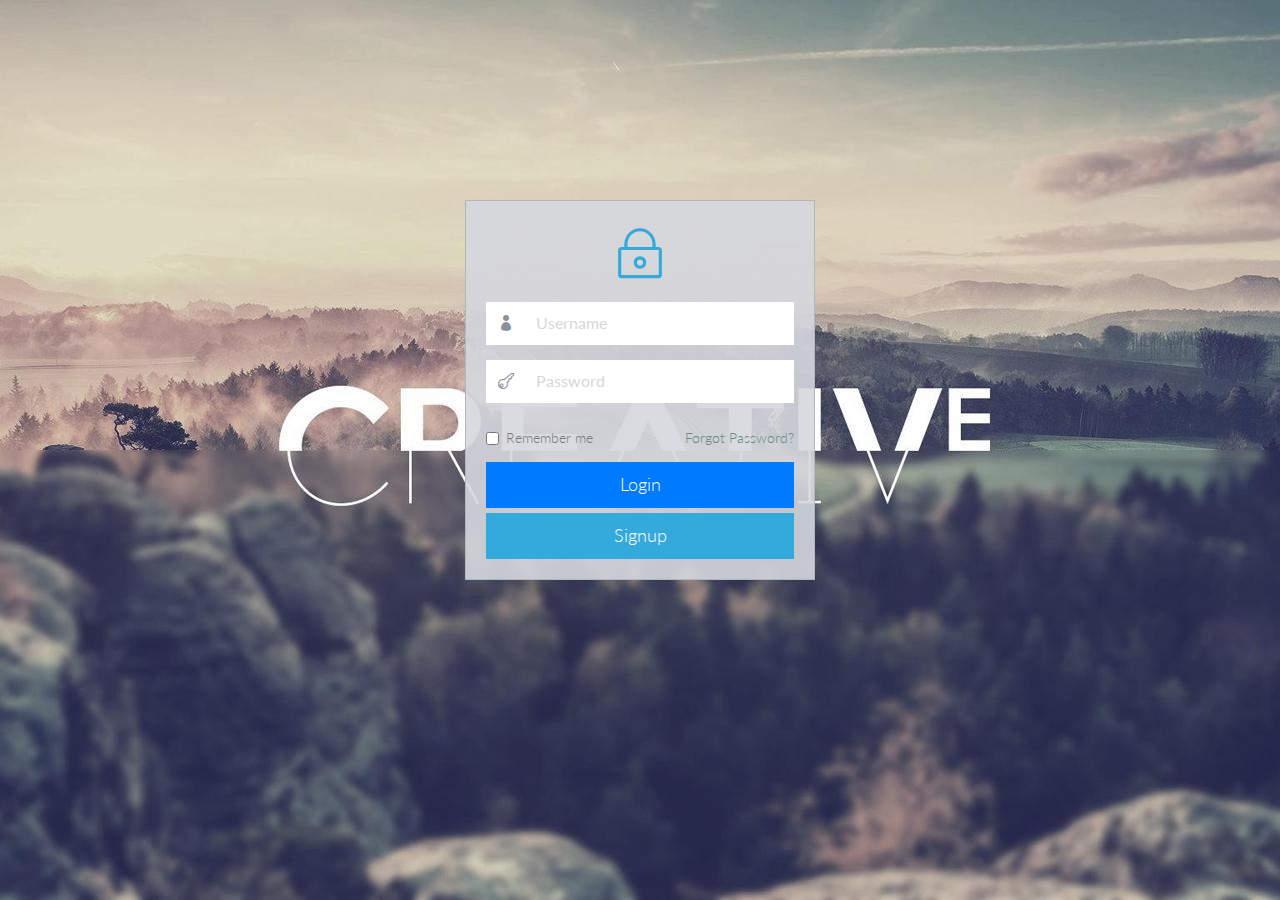
<file: E-Apotek/login.html>
<!DOCTYPE html>
<html lang="en">
<head>
    <meta charset="utf-8">
    <meta name="viewport" content="width=device-width, initial-scale=1.0">
    <meta name="description" content="Creative - Bootstrap 3 Responsive Admin Template">
    <meta name="author" content="GeeksLabs">
    <meta name="keyword" content="Creative, Dashboard, Admin, Template, Theme, Bootstrap, Responsive, Retina, Minimal">
    <link rel="shortcut icon" href="img/favicon.png">

    <title>Login Page 2 | Creative - Bootstrap 3 Responsive Admin Template</title>

    <!-- Bootstrap CSS -->    
    <link href="css/bootstrap.min.css" rel="stylesheet">
    <!-- bootstrap theme -->
    <link href="css/bootstrap-theme.css" rel="stylesheet">
    <!--external css-->
    <!-- font icon -->
    <link href="css/elegant-icons-style.css" rel="stylesheet" />
    <link href="css/font-awesome.css" rel="stylesheet" />
    <!-- Custom styles -->
    <link href="css/style.css" rel="stylesheet">
    <link href="css/style-responsive.css" rel="stylesheet" />

    <!-- HTML5 shim and Respond.js IE8 support of HTML5 -->
    <!--[if lt IE 9]>
    <script src="js/html5shiv.js"></script>
    <script src="js/respond.min.js"></script>
    <![endif]-->
</head>

  <body class="login-img3-body">

    <div class="container">

      <form class="login-form" action="index.html">        
        <div class="login-wrap">
            <p class="login-img"><i class="icon_lock_alt"></i></p>
            <div class="input-group">
              <span class="input-group-addon"><i class="icon_profile"></i></span>
              <input type="text" class="form-control" placeholder="Username" autofocus>
            </div>
            <div class="input-group">
                <span class="input-group-addon"><i class="icon_key_alt"></i></span>
                <input type="password" class="form-control" placeholder="Password">
            </div>
            <label class="checkbox">
                <input type="checkbox" value="remember-me"> Remember me
                <span class="pull-right"> <a href="#"> Forgot Password?</a></span>
            </label>
            <button class="btn btn-primary btn-lg btn-block" type="submit">Login</button>
            <button class="btn btn-info btn-lg btn-block" type="submit">Signup</button>
        </div>
      </form>

    </div>


  </body>
</html>
</file>
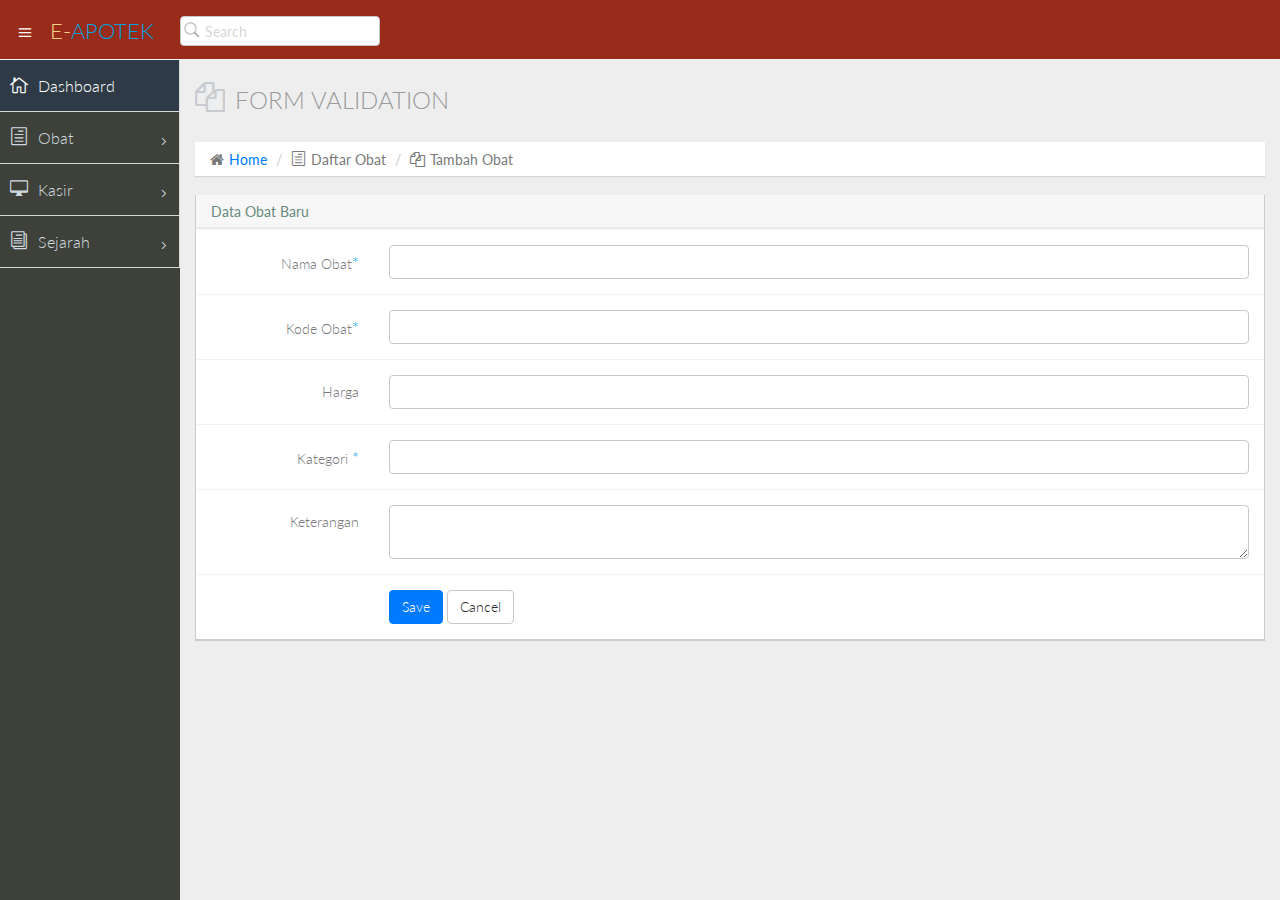
<file: E-Apotek/tambahobat.html>
<!DOCTYPE html>
<html lang="en">
  <head>
    <meta charset="utf-8">
    <meta name="viewport" content="width=device-width, initial-scale=1.0">
    <meta name="description" content="Creative - Bootstrap 3 Responsive Admin Template">
    <meta name="author" content="GeeksLabs">
    <meta name="keyword" content="Creative, Dashboard, Admin, Template, Theme, Bootstrap, Responsive, Retina, Minimal">
    <link rel="shortcut icon" href="img/favicon.png">

    <title>Creative - Bootstrap Admin Template</title>

    <!-- Bootstrap CSS -->    
    <link href="css/bootstrap.min.css" rel="stylesheet">
    <!-- bootstrap theme -->
    <link href="css/bootstrap-theme.css" rel="stylesheet">
    <!--external css-->
    <!-- font icon -->
    <link href="css/elegant-icons-style.css" rel="stylesheet" />
    <link href="css/font-awesome.min.css" rel="stylesheet" />    
    <!-- full calendar css-->
    <link href="assets/fullcalendar/fullcalendar/bootstrap-fullcalendar.css" rel="stylesheet" />
	<link href="assets/fullcalendar/fullcalendar/fullcalendar.css" rel="stylesheet" />
    <!-- easy pie chart-->
    <link href="assets/jquery-easy-pie-chart/jquery.easy-pie-chart.css" rel="stylesheet" type="text/css" media="screen"/>
    <!-- owl carousel -->
    <link rel="stylesheet" href="css/owl.carousel.css" type="text/css">
	<link href="css/jquery-jvectormap-1.2.2.css" rel="stylesheet">
    <!-- Custom styles -->
	<link rel="stylesheet" href="css/fullcalendar.css">
	<link href="css/widgets.css" rel="stylesheet">
    <link href="css/style.css" rel="stylesheet">
    <link href="css/style-responsive.css" rel="stylesheet" />
	<link href="css/xcharts.min.css" rel=" stylesheet">	
	<link href="css/jquery-ui-1.10.4.min.css" rel="stylesheet">
    <!-- HTML5 shim and Respond.js IE8 support of HTML5 -->
    <!--[if lt IE 9]>
      <script src="js/html5shiv.js"></script>
      <script src="js/respond.min.js"></script>
      <script src="js/lte-ie7.js"></script>
    <![endif]-->
  </head>

  <body>
  <!-- container section start -->
  <section id="container" class="">
     
      
      <header class="header dark-bg">
            <div class="toggle-nav">
                <div class="icon-reorder tooltips" data-original-title="Toggle Navigation" data-placement="bottom"><i class="icon_menu"></i></div>
            </div>

            <!--logo start-->
            <a href="index.html" class="logo">E-<span class="lite">Apotek</span></a>
            <!--logo end-->

            <div class="nav search-row" id="top_menu">
                <!--  search form start -->
                <ul class="nav top-menu">                    
                    <li>
                        <form class="navbar-form">
                            <input class="form-control" placeholder="Search" type="text">
                        </form>
                    </li>                    
                </ul>
                <!--  search form end -->                
            </div>

            <div class="top-nav notification-row">                
                <!-- notificatoin dropdown start-->
                <ul class="nav pull-right top-menu">
                    
                    <!-- task notificatoin start -->
                   
                   
                </ul>
                <!-- notificatoin dropdown end-->
            </div>
      </header>      
      <!--header end-->

      <!--sidebar start-->
      <aside>
          <div id="sidebar"  class="nav-collapse ">
              <!-- sidebar menu start-->
              <ul class="sidebar-menu">                
                  <li class="active">
                      <a class="" href="index.html">
                          <i class="icon_house_alt"></i>
                          <span>Dashboard</span>
                      </a>
                  </li>
				  <li class="sub-menu">
                      <a href="javascript:;" class="">
                          <i class="icon_document_alt"></i>
                          <span>Obat</span>
                          <span class="menu-arrow arrow_carrot-right"></span>
                      </a>
                      <ul class="sub">
                          <li><a class="" href="kategoriobat.html">Daftar Obat</a></li>    
                      
                      </ul>
                  </li>       
                  <li class="sub-menu">
                      <a href="javascript:;" class="">
                          <i class="icon_desktop"></i>
                          <span>Kasir</span>
                          <span class="menu-arrow arrow_carrot-right"></span>
                      </a>
                      <ul class="sub">
                          <li><a class="" href="Transaksiobat.html">Transaksi Obat</a></li>
                      </ul>
                  </li>
                 
                 
                  
                  <li class="sub-menu">
                      <a href="javascript:;" class="">
                          <i class="icon_documents_alt"></i>
                          <span>Sejarah</span>
                          <span class="menu-arrow arrow_carrot-right"></span>
                      </a>
                      <ul class="sub">                          
                          <li><a class="" href="History.html">History Penjualan Obat</a></li>
                        
                      </ul>
                  </li>
                  
              </ul>
              <!-- sidebar menu end-->
          </div>
      </aside>
      <!--sidebar end-->
      
            <section id="main-content">
          <section class="wrapper">
		  <div class="row">
				<div class="col-lg-12">
					<h3 class="page-header"><i class="fa fa-files-o"></i> Form Validation</h3>
					<ol class="breadcrumb">
						<li><i class="fa fa-home"></i><a href="index.html">Home</a></li>
						<li><i class="icon_document_alt"></i>Daftar Obat</li>
						<li><i class="fa fa-files-o"></i>Tambah Obat</li>
					</ol>
				</div>
			</div>
              <!-- Form validations -->              
              <div class="row">
                  <div class="col-lg-12">
                      <section class="panel">
                          <header class="panel-heading">
                          Data Obat Baru
                          </header>
                          <div class="panel-body">
                              <div class="form">
                                  <form class="form-validate form-horizontal" id="feedback_form" method="get" action="">
                                      <div class="form-group ">
                                          <label for="cname" class="control-label col-lg-2">Nama Obat<span class="required">*</span></label>
                                          <div class="col-lg-10">
                                              <input class="form-control" id="cname" name="fullname" minlength="5" type="text" required />
                                          </div>
                                      </div>
                                      <div class="form-group ">
                                          <label for="cemail" class="control-label col-lg-2">Kode Obat<span class="required">*</span></label>
                                          <div class="col-lg-10">
                                              <input class="form-control " id="cemail" type="text" name="text" required />
                                          </div>
                                      </div>
                                      <div class="form-group ">
                                          <label for="curl" class="control-label col-lg-2">Harga</label>
                                          <div class="col-lg-10">
                                              <input class="form-control " id="curl" type="text" name="text" />
                                          </div>
                                      </div>
                                      <div class="form-group ">
                                          <label for="cname" class="control-label col-lg-2">Kategori <span class="required">*</span></label>
                                          <div class="col-lg-10">
                                              <input class="form-control" id="subject" name="kategori" minlength="5" type="text" required />
                                          </div>
                                      </div>                                      
                                      <div class="form-group ">
                                          <label for="ccomment" class="control-label col-lg-2">Keterangan</label>
                                          <div class="col-lg-10">
                                              <textarea class="form-control " id="ccomment" name="comment" required></textarea>
                                          </div>
                                      </div>
                                      <div class="form-group">
                                          <div class="col-lg-offset-2 col-lg-10">
                                              <button class="btn btn-primary" type="submit">Save</button>
                                              <button class="btn btn-default" type="button">Cancel</button>
                                          </div>
                                      </div>
                                  </form>
                              </div>

                          </div>
                      </section>
                  </div>
              </div>
             
              <!-- page end-->
          </section>
      </section>

      <!--main content end-->
  </section>
  <!-- container section start -->

    <!-- javascripts -->
    <script src="js/jquery.js"></script>
	<script src="js/jquery-ui-1.10.4.min.js"></script>
    <script src="js/jquery-1.8.3.min.js"></script>
    <script type="text/javascript" src="js/jquery-ui-1.9.2.custom.min.js"></script>
    <!-- bootstrap -->
    <script src="js/bootstrap.min.js"></script>
    <!-- nice scroll -->
    <script src="js/jquery.scrollTo.min.js"></script>
    <script src="js/jquery.nicescroll.js" type="text/javascript"></script>
    <!-- charts scripts -->
    <script src="assets/jquery-knob/js/jquery.knob.js"></script>
    <script src="js/jquery.sparkline.js" type="text/javascript"></script>
    <script src="assets/jquery-easy-pie-chart/jquery.easy-pie-chart.js"></script>
    <script src="js/owl.carousel.js" ></script>
    <!-- jQuery full calendar -->
    <<script src="js/fullcalendar.min.js"></script> <!-- Full Google Calendar - Calendar -->
	<script src="assets/fullcalendar/fullcalendar/fullcalendar.js"></script>
    <!--script for this page only-->
    <script src="js/calendar-custom.js"></script>
	<script src="js/jquery.rateit.min.js"></script>
    <!-- custom select -->
    <script src="js/jquery.customSelect.min.js" ></script>
	<script src="assets/chart-master/Chart.js"></script>
   
    <!--custome script for all page-->
    <script src="js/scripts.js"></script>
    <!-- custom script for this page-->
    <script src="js/sparkline-chart.js"></script>
    <script src="js/easy-pie-chart.js"></script>
	<script src="js/jquery-jvectormap-1.2.2.min.js"></script>
	<script src="js/jquery-jvectormap-world-mill-en.js"></script>
	<script src="js/xcharts.min.js"></script>
	<script src="js/jquery.autosize.min.js"></script>
	<script src="js/jquery.placeholder.min.js"></script>
	<script src="js/gdp-data.js"></script>	
	<script src="js/morris.min.js"></script>
	<script src="js/sparklines.js"></script>	
	<script src="js/charts.js"></script>
	<script src="js/jquery.slimscroll.min.js"></script>
  <script>

      //knob
      $(function() {
        $(".knob").knob({
          'draw' : function () { 
            $(this.i).val(this.cv + '%')
          }
        })
      });

      //carousel
      $(document).ready(function() {
          $("#owl-slider").owlCarousel({
              navigation : true,
              slideSpeed : 300,
              paginationSpeed : 400,
              singleItem : true

          });
      });

      //custom select box

      $(function(){
          $('select.styled').customSelect();
      });
	  
	  /* ---------- Map ---------- */
	$(function(){
	  $('#map').vectorMap({
	    map: 'world_mill_en',
	    series: {
	      regions: [{
	        values: gdpData,
	        scale: ['#000', '#000'],
	        normalizeFunction: 'polynomial'
	      }]
	    },
		backgroundColor: '#eef3f7',
	    onLabelShow: function(e, el, code){
	      el.html(el.html()+' (GDP - '+gdpData[code]+')');
	    }
	  });
	});



  </script>

  </body>
</html>
</file>
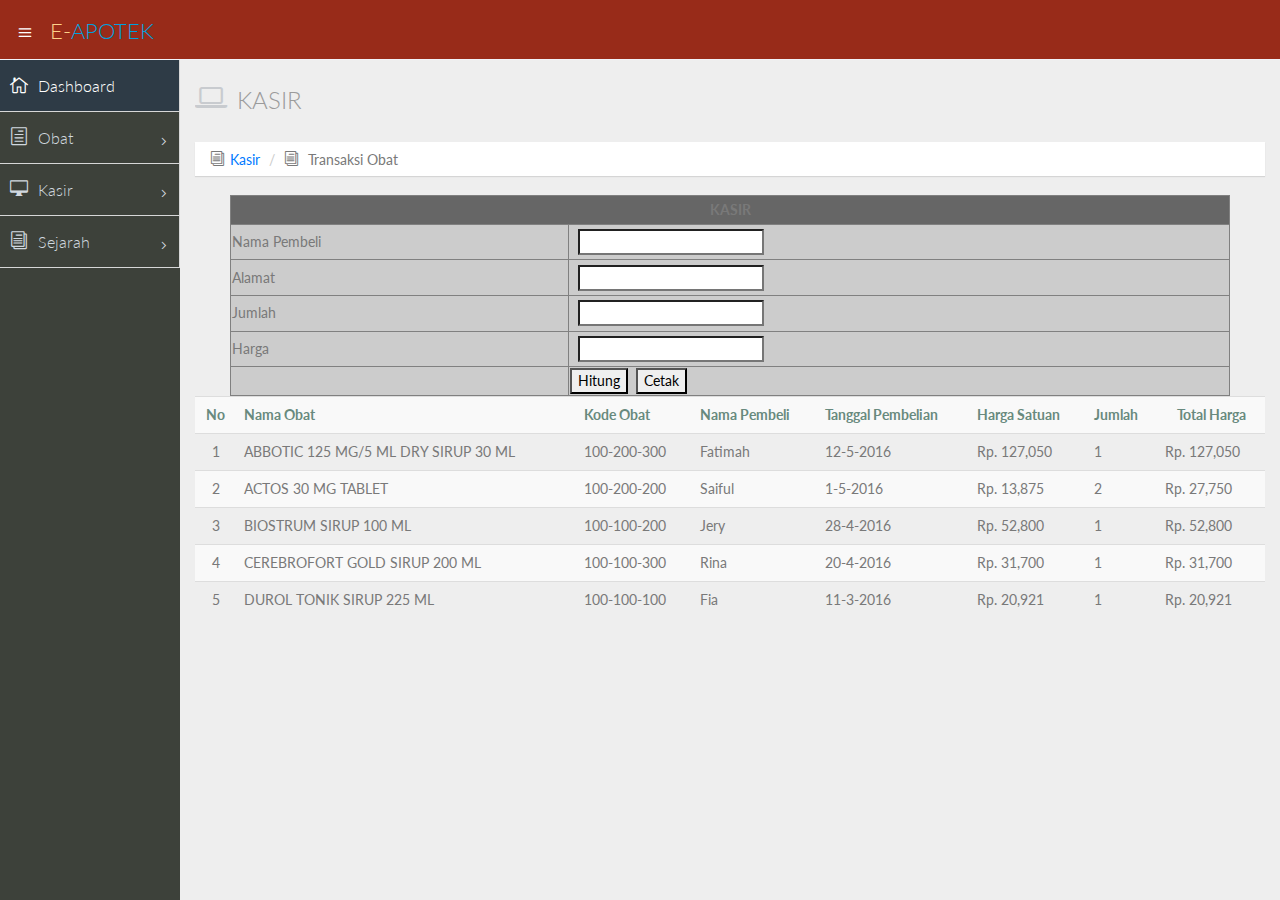
<file: E-Apotek/Transaksiobat.html>
<!DOCTYPE html>
<html lang="en">
  <head>
    <meta charset="utf-8">
    <meta name="viewport" content="width=device-width, initial-scale=1.0">
    <meta name="description" content="Creative - Bootstrap 3 Responsive Admin Template">
    <meta name="author" content="GeeksLabs">
    <meta name="keyword" content="Creative, Dashboard, Admin, Template, Theme, Bootstrap, Responsive, Retina, Minimal">
    <link rel="shortcut icon" href="img/favicon.png">

    <title>Creative - Bootstrap Admin Template</title>

    <!-- Bootstrap CSS -->    
    <link href="css/bootstrap.min.css" rel="stylesheet">
    <!-- bootstrap theme -->
    <link href="css/bootstrap-theme.css" rel="stylesheet">
    <!--external css-->
    <!-- font icon -->
    <link href="css/elegant-icons-style.css" rel="stylesheet" />
    <link href="css/font-awesome.min.css" rel="stylesheet" />    
    <!-- full calendar css-->
    <link href="assets/fullcalendar/fullcalendar/bootstrap-fullcalendar.css" rel="stylesheet" />
	<link href="assets/fullcalendar/fullcalendar/fullcalendar.css" rel="stylesheet" />
    <!-- easy pie chart-->
    <link href="assets/jquery-easy-pie-chart/jquery.easy-pie-chart.css" rel="stylesheet" type="text/css" media="screen"/>
    <!-- owl carousel -->
    <link rel="stylesheet" href="css/owl.carousel.css" type="text/css">
	<link href="css/jquery-jvectormap-1.2.2.css" rel="stylesheet">
    <!-- Custom styles -->
	<link rel="stylesheet" href="css/fullcalendar.css">
	<link href="css/widgets.css" rel="stylesheet">
    <link href="css/style.css" rel="stylesheet">
    <link href="css/style-responsive.css" rel="stylesheet" />
	<link href="css/xcharts.min.css" rel=" stylesheet">	
	<link href="css/jquery-ui-1.10.4.min.css" rel="stylesheet">
    <!-- HTML5 shim and Respond.js IE8 support of HTML5 -->
    <!--[if lt IE 9]>
      <script src="js/html5shiv.js"></script>
      <script src="js/respond.min.js"></script>
      <script src="js/lte-ie7.js"></script>
    <![endif]-->
  </head>

  <body>
  <!-- container section start -->
  <section id="container" class="">
     
      
      <header class="header dark-bg">
            <div class="toggle-nav">
                <div class="icon-reorder tooltips" data-original-title="Toggle Navigation" data-placement="bottom"><i class="icon_menu"></i></div>
            </div>

            <!--logo start-->
            <a href="index.html" class="logo">E-<span class="lite">Apotek</span></a>
            <!--logo end-->

            <div class="nav search-row" id="top_menu">
                <!--  search form start -->
                
                <!--  search form end -->                
            </div>

            <div class="top-nav notification-row">                
                <!-- notificatoin dropdown start-->
                <ul class="nav pull-right top-menu">
                    
                    <!-- task notificatoin start -->
                   
                   
                </ul>
                <!-- notificatoin dropdown end-->
            </div>
      </header>      
      <!--header end-->

      <!--sidebar start-->
      <aside>
          <div id="sidebar"  class="nav-collapse ">
              <!-- sidebar menu start-->
              <ul class="sidebar-menu">                
                  <li class="active">
                      <a class="" href="index.html">
                          <i class="icon_house_alt"></i>
                          <span>Dashboard</span>
                      </a>
                  </li>
				  <li class="sub-menu">
                      <a href="javascript:;" class="">
                          <i class="icon_document_alt"></i>
                          <span>Obat</span>
                          <span class="menu-arrow arrow_carrot-right"></span>
                      </a>
                      <ul class="sub">
                          <li><a class="" href="kategoriobat.html">Daftar Obat</a></li>    
                      
                      </ul>
                  </li>       
                  <li class="sub-menu">
                      <a href="javascript:;" class="">
                          <i class="icon_desktop"></i>
                          <span>Kasir</span>
                          <span class="menu-arrow arrow_carrot-right"></span>
                      </a>
                      <ul class="sub">
                          <li><a class="" href="Transaksiobat.html">Transaksi Obat</a></li>
                      </ul>
                  </li>
                 
                 
                  
                  <li class="sub-menu">
                      <a href="javascript:;" class="">
                          <i class="icon_documents_alt"></i>
                          <span>Sejarah</span>
                          <span class="menu-arrow arrow_carrot-right"></span>
                      </a>
                      <ul class="sub">                          
                          <li><a class="" href="History.html">History Penjualan Obat</a></li>
                        
                      </ul>
                  </li>
                  
              </ul>
              <!-- sidebar menu end-->
          </div>
      </aside>
      <!--sidebar end-->
      
              
         <!--main content start-->
      <section id="main-content">
	  
	  
	  
          <section class="wrapper">
		  <div class="row">
				<div class="col-lg-12">
					<div class="col-lg-13">
					<h3 class="page-header"><i class="fa fa-laptop"></i> Kasir</h3>
					
					
					<ol class="breadcrumb">
						<li><i class="icon_documents_alt"></i><a href="History.html">Kasir</a></li>
						<li><i class="icon_documents_alt"></i>
						
						Transaksi Obat
						
						
						</li>						  	
					</ol>
						
					
					
				</div>
			</div>
              <!-- page start-->
          
              </div>
             
                    
                          </header>
						  
						  

      <center>                       
						
<table width="1000" height="201" border="1">
<tr>
<td colspan="2" bgcolor="#666666">
<div align="center" class="putih">
<strong>KASIR</strong>
</div>
</td>
</tr>
<tr>
<td width="124" bgcolor="#CCCCCC">Nama Pembeli </td>
<td width="243" bgcolor="#CCCCCC">&nbsp;
<input name="nama_barang" type="text" /></td>
</tr>

<tr>
<td bgcolor="#CCCCCC">Alamat</td>
<td bgcolor="#CCCCCC">&nbsp;
<input name="jumlah" type="text" /></td>
</tr> 	


<tr>
<td bgcolor="#CCCCCC">Jumlah</td>
<td bgcolor="#CCCCCC">&nbsp;
<input name="jumlah" type="text" /></td>
</tr>



<tr>
<td bgcolor="#CCCCCC">Harga</td>
<td bgcolor="#CCCCCC">&nbsp;
<input name="jumlah" type="text" /></td>
</tr>


<td height="28" bgcolor="#CCCCCC">&nbsp;</td>
<td bgcolor="#CCCCCC">
<input name="" type="submit" value="Hitung" />&nbsp;
<input name="" type="reset" value="Cetak" /></td>
</tr>
</table>


      </center>
	  
	  <table class="table table-striped table-advance table-hover">
                           <tbody>
                              <tr>
							  <th><i class=""></i> <center> No </center> </th>
                                 <th><i class=""></i> Nama Obat</th>
                                 <th><i class=""></i> Kode Obat</th>
                                 <th><i class=""></i> Nama Pembeli</th>
                                 <th><i class=""></i> Tanggal Pembelian</th>
                                 <th><i class=""></i> Harga Satuan</th>
								 <th><i class=""></i> Jumlah</th>
								 <th><i class=""></i> <center> Total Harga </center> </th>
                              </tr>
                              <tr>
                                 <td><center>1</center></td>
								<td> ABBOTIC 125 MG/5 ML DRY SIRUP 30 ML</td>
                                 <td>100-200-300</td>
                                 <td>Fatimah</td>
                                 <td>12-5-2016</td>
								 
								  <td>Rp. 127,050</td>
                                 <td>1</td>
								  <td>Rp. 127,050</td>
								 
                                 
                              </tr>
                              <tr>
                                 <td><center>2 </center></td>
								  <td>ACTOS 30 MG TABLET </td>
                                 <td>100-200-200</td>
                                 <td>Saiful</td>
								  <td>1-5-2016</td>

                                   <td>Rp. 13,875</td>
								  <td>2</td>
                                   <td>Rp. 27,750</td>
                                  
                              </tr>
							  
							  
							   <tr>
                                 <td><center>3</center></td>
								     <td>BIOSTRUM SIRUP 100 ML</td>
                                 <td>100-100-200</td>
                                 <td>Jery</td>
                                 <td>28-4-2016</td>
                                  <td>Rp. 52,800</td>
								  
								  <td>1</td>
								  <td>Rp. 52,800</td>
								  
                                
                              </tr>
                              <tr>
                                 <td><center>4</center></td>
                                <td>CEREBROFORT GOLD SIRUP 200 ML</td>
                                 <td>100-100-300</td>
                                 <td>Rina</td>
                                 <td>20-4-2016</td>
                                  <td>Rp. 31,700</td>
								  
								  <td>1</td>
								  <td>Rp. 31,700</td>
								  
								
                              </tr>
							  
							  
                              <tr>
                                 <td><center>5</center></td>
                                <td>DUROL TONIK SIRUP 225 ML</td>
                                 <td>100-100-100</td>
                                 <td>Fia</td>
                                 <td>11-3-2016</td>
                                  <td>Rp. 20,921</td>
								  
								  <td>1</td>
								  <td>Rp. 20,921</td>
								  
                              </tr>
                             
													
                           </tbody>
                        </table>

                      </section>
                  </div>
              </div>
              <!-- page end-->
          </section>
      </section>
      <!--main content end-->
			 

          </section>
      </section>
      <!--main content end-->
  </section>
  <!-- container section start -->

    <!-- javascripts -->
    <script src="js/jquery.js"></script>
	<script src="js/jquery-ui-1.10.4.min.js"></script>
    <script src="js/jquery-1.8.3.min.js"></script>
    <script type="text/javascript" src="js/jquery-ui-1.9.2.custom.min.js"></script>
    <!-- bootstrap -->
    <script src="js/bootstrap.min.js"></script>
    <!-- nice scroll -->
    <script src="js/jquery.scrollTo.min.js"></script>
    <script src="js/jquery.nicescroll.js" type="text/javascript"></script>
    <!-- charts scripts -->
    <script src="assets/jquery-knob/js/jquery.knob.js"></script>
    <script src="js/jquery.sparkline.js" type="text/javascript"></script>
    <script src="assets/jquery-easy-pie-chart/jquery.easy-pie-chart.js"></script>
    <script src="js/owl.carousel.js" ></script>
    <!-- jQuery full calendar -->
    <<script src="js/fullcalendar.min.js"></script> <!-- Full Google Calendar - Calendar -->
	<script src="assets/fullcalendar/fullcalendar/fullcalendar.js"></script>
    <!--script for this page only-->
    <script src="js/calendar-custom.js"></script>
	<script src="js/jquery.rateit.min.js"></script>
    <!-- custom select -->
    <script src="js/jquery.customSelect.min.js" ></script>
	<script src="assets/chart-master/Chart.js"></script>
   
    <!--custome script for all page-->
    <script src="js/scripts.js"></script>
    <!-- custom script for this page-->
    <script src="js/sparkline-chart.js"></script>
    <script src="js/easy-pie-chart.js"></script>
	<script src="js/jquery-jvectormap-1.2.2.min.js"></script>
	<script src="js/jquery-jvectormap-world-mill-en.js"></script>
	<script src="js/xcharts.min.js"></script>
	<script src="js/jquery.autosize.min.js"></script>
	<script src="js/jquery.placeholder.min.js"></script>
	<script src="js/gdp-data.js"></script>	
	<script src="js/morris.min.js"></script>
	<script src="js/sparklines.js"></script>	
	<script src="js/charts.js"></script>
	<script src="js/jquery.slimscroll.min.js"></script>
  <script>

      //knob
      $(function() {
        $(".knob").knob({
          'draw' : function () { 
            $(this.i).val(this.cv + '%')
          }
        })
      });

      //carousel
      $(document).ready(function() {
          $("#owl-slider").owlCarousel({
              navigation : true,
              slideSpeed : 300,
              paginationSpeed : 400,
              singleItem : true

          });
      });

      //custom select box

      $(function(){
          $('select.styled').customSelect();
      });
	  
	  /* ---------- Map ---------- */
	$(function(){
	  $('#map').vectorMap({
	    map: 'world_mill_en',
	    series: {
	      regions: [{
	        values: gdpData,
	        scale: ['#000', '#000'],
	        normalizeFunction: 'polynomial'
	      }]
	    },
		backgroundColor: '#eef3f7',
	    onLabelShow: function(e, el, code){
	      el.html(el.html()+' (GDP - '+gdpData[code]+')');
	    }
	  });
	});



  </script>

  </body>
</html>
</file>
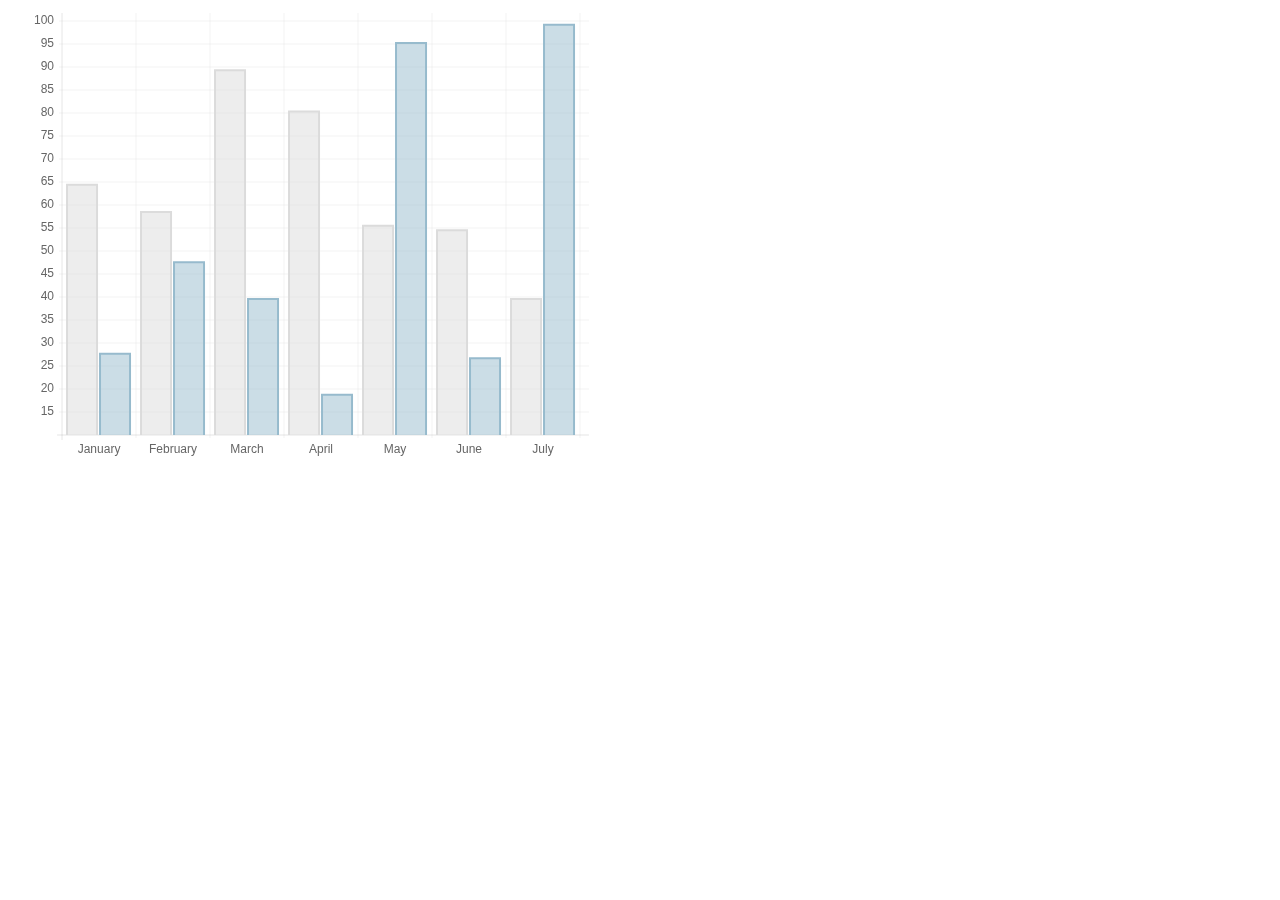
<file: E-Apotek/assets/chart-master/samples/bar.html>
<!doctype html>
<html>
	<head>
		<title>Bar Chart</title>
		<script src="../Chart.js"></script>
		<meta name = "viewport" content = "initial-scale = 1, user-scalable = no">
		<style>
			canvas{
			}
		</style>
	</head>
	<body>
		<canvas id="canvas" height="450" width="600"></canvas>


	<script>

		var barChartData = {
			labels : ["January","February","March","April","May","June","July"],
			datasets : [
				{
					fillColor : "rgba(220,220,220,0.5)",
					strokeColor : "rgba(220,220,220,1)",
					data : [65,59,90,81,56,55,40]
				},
				{
					fillColor : "rgba(151,187,205,0.5)",
					strokeColor : "rgba(151,187,205,1)",
					data : [28,48,40,19,96,27,100]
				}
			]
			
		}

	var myLine = new Chart(document.getElementById("canvas").getContext("2d")).Bar(barChartData);
	
	</script>
	</body>
</html>
</file>
<file: E-Apotek/css/elegant-icons-style.css>
@font-face {
	font-family: 'ElegantIcons';
	src:url('../fonts/ElegantIcons.eot');
	src:url('../fonts/ElegantIcons.eot?#iefix') format('embedded-opentype'),
		url('../fonts/ElegantIcons.woff') format('woff'),
		url('../fonts/ElegantIcons.ttf') format('truetype'),
		url('../fonts/ElegantIcons.svg#ElegantIcons') format('svg');
	font-weight: normal;
	font-style: normal;
}

/* Use the following CSS code if you want to use data attributes for inserting your icons */
[data-icon]:before {
	font-family: 'ElegantIcons';
	content: attr(data-icon);
	speak: none;
	font-weight: normal;
	font-variant: normal;
	text-transform: none;
	line-height: 1;
	-webkit-font-smoothing: antialiased;
	-moz-osx-font-smoothing: grayscale;
}

/* Use the following CSS code if you want to have a class per icon */
/*
Instead of a list of all class selectors,
you can use the generic selector below, but it's slower:
[class*="your-class-prefix"] {
*/
.arrow_up, .arrow_down, .arrow_left, .arrow_right, .arrow_left-up, .arrow_right-up, .arrow_right-down, .arrow_left-down, .arrow-up-down, .arrow_up-down_alt, .arrow_left-right_alt, .arrow_left-right, .arrow_expand_alt2, .arrow_expand_alt, .arrow_condense, .arrow_expand, .arrow_move, .arrow_carrot-up, .arrow_carrot-down, .arrow_carrot-left, .arrow_carrot-right, .arrow_carrot-2up, .arrow_carrot-2down, .arrow_carrot-2left, .arrow_carrot-2right, .arrow_carrot-up_alt2, .arrow_carrot-down_alt2, .arrow_carrot-left_alt2, .arrow_carrot-right_alt2, .arrow_carrot-2up_alt2, .arrow_carrot-2down_alt2, .arrow_carrot-2left_alt2, .arrow_carrot-2right_alt2, .arrow_triangle-up, .arrow_triangle-down, .arrow_triangle-left, .arrow_triangle-right, .arrow_triangle-up_alt2, .arrow_triangle-down_alt2, .arrow_triangle-left_alt2, .arrow_triangle-right_alt2, .arrow_back, .icon_minus-06, .icon_plus, .icon_close, .icon_check, .icon_minus_alt2, .icon_plus_alt2, .icon_close_alt2, .icon_check_alt2, .icon_zoom-out_alt, .icon_zoom-in_alt, .icon_search, .icon_box-empty, .icon_box-selected, .icon_minus-box, .icon_plus-box, .icon_box-checked, .icon_circle-empty, .icon_circle-slelected, .icon_stop_alt2, .icon_stop, .icon_pause_alt2, .icon_pause, .icon_menu, .icon_menu-square_alt2, .icon_menu-circle_alt2, .icon_ul, .icon_ol, .icon_adjust-horiz, .icon_adjust-vert, .icon_document_alt, .icon_documents_alt, .icon_pencil, .icon_pencil-edit_alt, .icon_pencil-edit, .icon_folder-alt, .icon_folder-open_alt, .icon_folder-add_alt, .icon_info_alt, .icon_error-oct_alt, .icon_error-circle_alt, .icon_error-triangle_alt, .icon_question_alt2, .icon_question, .icon_comment_alt, .icon_chat_alt, .icon_vol-mute_alt, .icon_volume-low_alt, .icon_volume-high_alt, .icon_quotations, .icon_quotations_alt2, .icon_clock_alt, .icon_lock_alt, .icon_lock-open_alt, .icon_key_alt, .icon_cloud_alt, .icon_cloud-upload_alt, .icon_cloud-download_alt, .icon_image, .icon_images, .icon_lightbulb_alt, .icon_gift_alt, .icon_house_alt, .icon_genius, .icon_mobile, .icon_tablet, .icon_laptop, .icon_desktop, .icon_camera_alt, .icon_mail_alt, .icon_cone_alt, .icon_ribbon_alt, .icon_bag_alt, .icon_creditcard, .icon_cart_alt, .icon_paperclip, .icon_tag_alt, .icon_tags_alt, .icon_trash_alt, .icon_cursor_alt, .icon_mic_alt, .icon_compass_alt, .icon_pin_alt, .icon_pushpin_alt, .icon_map_alt, .icon_drawer_alt, .icon_toolbox_alt, .icon_book_alt, .icon_calendar, .icon_film, .icon_table, .icon_contacts_alt, .icon_headphones, .icon_lifesaver, .icon_piechart, .icon_refresh, .icon_link_alt, .icon_link, .icon_loading, .icon_blocked, .icon_archive_alt, .icon_heart_alt, .icon_star_alt, .icon_star-half_alt, .icon_star, .icon_star-half, .icon_tools, .icon_tool, .icon_cog, .icon_cogs, .arrow_up_alt, .arrow_down_alt, .arrow_left_alt, .arrow_right_alt, .arrow_left-up_alt, .arrow_right-up_alt, .arrow_right-down_alt, .arrow_left-down_alt, .arrow_condense_alt, .arrow_expand_alt3, .arrow_carrot_up_alt, .arrow_carrot-down_alt, .arrow_carrot-left_alt, .arrow_carrot-right_alt, .arrow_carrot-2up_alt, .arrow_carrot-2dwnn_alt, .arrow_carrot-2left_alt, .arrow_carrot-2right_alt, .arrow_triangle-up_alt, .arrow_triangle-down_alt, .arrow_triangle-left_alt, .arrow_triangle-right_alt, .icon_minus_alt, .icon_plus_alt, .icon_close_alt, .icon_check_alt, .icon_zoom-out, .icon_zoom-in, .icon_stop_alt, .icon_menu-square_alt, .icon_menu-circle_alt, .icon_document, .icon_documents, .icon_pencil_alt, .icon_folder, .icon_folder-open, .icon_folder-add, .icon_folder_upload, .icon_folder_download, .icon_info, .icon_error-circle, .icon_error-oct, .icon_error-triangle, .icon_question_alt, .icon_comment, .icon_chat, .icon_vol-mute, .icon_volume-low, .icon_volume-high, .icon_quotations_alt, .icon_clock, .icon_lock, .icon_lock-open, .icon_key, .icon_cloud, .icon_cloud-upload, .icon_cloud-download, .icon_lightbulb, .icon_gift, .icon_house, .icon_camera, .icon_mail, .icon_cone, .icon_ribbon, .icon_bag, .icon_cart, .icon_tag, .icon_tags, .icon_trash, .icon_cursor, .icon_mic, .icon_compass, .icon_pin, .icon_pushpin, .icon_map, .icon_drawer, .icon_toolbox, .icon_book, .icon_contacts, .icon_archive, .icon_heart, .icon_profile, .icon_group, .icon_grid-2x2, .icon_grid-3x3, .icon_music, .icon_pause_alt, .icon_phone, .icon_upload, .icon_download, .social_facebook, .social_twitter, .social_pinterest, .social_googleplus, .social_tumblr, .social_tumbleupon, .social_wordpress, .social_instagram, .social_dribbble, .social_vimeo, .social_linkedin, .social_rss, .social_deviantart, .social_share, .social_myspace, .social_skype, .social_youtube, .social_picassa, .social_googledrive, .social_flickr, .social_blogger, .social_spotify, .social_delicious, .social_facebook_circle, .social_twitter_circle, .social_pinterest_circle, .social_googleplus_circle, .social_tumblr_circle, .social_stumbleupon_circle, .social_wordpress_circle, .social_instagram_circle, .social_dribbble_circle, .social_vimeo_circle, .social_linkedin_circle, .social_rss_circle, .social_deviantart_circle, .social_share_circle, .social_myspace_circle, .social_skype_circle, .social_youtube_circle, .social_picassa_circle, .social_googledrive_alt2, .social_flickr_circle, .social_blogger_circle, .social_spotify_circle, .social_delicious_circle, .social_facebook_square, .social_twitter_square, .social_pinterest_square, .social_googleplus_square, .social_tumblr_square, .social_stumbleupon_square, .social_wordpress_square, .social_instagram_square, .social_dribbble_square, .social_vimeo_square, .social_linkedin_square, .social_rss_square, .social_deviantart_square, .social_share_square, .social_myspace_square, .social_skype_square, .social_youtube_square, .social_picassa_square, .social_googledrive_square, .social_flickr_square, .social_blogger_square, .social_spotify_square, .social_delicious_square, .icon_printer, .icon_calulator, .icon_building, .icon_floppy, .icon_drive, .icon_search-2, .icon_id, .icon_id-2, .icon_puzzle, .icon_like, .icon_dislike, .icon_mug, .icon_currency, .icon_wallet, .icon_pens, .icon_easel, .icon_flowchart, .icon_datareport, .icon_briefcase, .icon_shield, .icon_percent, .icon_globe, .icon_globe-2, .icon_target, .icon_hourglass, .icon_balance, .icon_rook, .icon_printer-alt, .icon_calculator_alt, .icon_building_alt, .icon_floppy_alt, .icon_drive_alt, .icon_search_alt, .icon_id_alt, .icon_id-2_alt, .icon_puzzle_alt, .icon_like_alt, .icon_dislike_alt, .icon_mug_alt, .icon_currency_alt, .icon_wallet_alt, .icon_pens_alt, .icon_easel_alt, .icon_flowchart_alt, .icon_datareport_alt, .icon_briefcase_alt, .icon_shield_alt, .icon_percent_alt, .icon_globe_alt, .icon_clipboard {
	font-family: 'ElegantIcons';
	speak: none;
	font-style: normal;
	font-weight: normal;
	font-variant: normal;
	text-transform: none;
	line-height: 1;
	-webkit-font-smoothing: antialiased;
}
.arrow_up:before {
	content: "\21";
}
.arrow_down:before {
	content: "\22";
}
.arrow_left:before {
	content: "\23";
}
.arrow_right:before {
	content: "\24";
}
.arrow_left-up:before {
	content: "\25";
}
.arrow_right-up:before {
	content: "\26";
}
.arrow_right-down:before {
	content: "\27";
}
.arrow_left-down:before {
	content: "\28";
}
.arrow-up-down:before {
	content: "\29";
}
.arrow_up-down_alt:before {
	content: "\2a";
}
.arrow_left-right_alt:before {
	content: "\2b";
}
.arrow_left-right:before {
	content: "\2c";
}
.arrow_expand_alt2:before {
	content: "\2d";
}
.arrow_expand_alt:before {
	content: "\2e";
}
.arrow_condense:before {
	content: "\2f";
}
.arrow_expand:before {
	content: "\30";
}
.arrow_move:before {
	content: "\31";
}
.arrow_carrot-up:before {
	content: "\32";
}
.arrow_carrot-down:before {
	content: "\33";
}
.arrow_carrot-left:before {
	content: "\34";
}
.arrow_carrot-right:before {
	content: "\35";
}
.arrow_carrot-2up:before {
	content: "\36";
}
.arrow_carrot-2down:before {
	content: "\37";
}
.arrow_carrot-2left:before {
	content: "\38";
}
.arrow_carrot-2right:before {
	content: "\39";
}
.arrow_carrot-up_alt2:before {
	content: "\3a";
}
.arrow_carrot-down_alt2:before {
	content: "\3b";
}
.arrow_carrot-left_alt2:before {
	content: "\3c";
}
.arrow_carrot-right_alt2:before {
	content: "\3d";
}
.arrow_carrot-2up_alt2:before {
	content: "\3e";
}
.arrow_carrot-2down_alt2:before {
	content: "\3f";
}
.arrow_carrot-2left_alt2:before {
	content: "\40";
}
.arrow_carrot-2right_alt2:before {
	content: "\41";
}
.arrow_triangle-up:before {
	content: "\42";
}
.arrow_triangle-down:before {
	content: "\43";
}
.arrow_triangle-left:before {
	content: "\44";
}
.arrow_triangle-right:before {
	content: "\45";
}
.arrow_triangle-up_alt2:before {
	content: "\46";
}
.arrow_triangle-down_alt2:before {
	content: "\47";
}
.arrow_triangle-left_alt2:before {
	content: "\48";
}
.arrow_triangle-right_alt2:before {
	content: "\49";
}
.arrow_back:before {
	content: "\4a";
}
.icon_minus-06:before {
	content: "\4b";
}
.icon_plus:before {
	content: "\4c";
}
.icon_close:before {
	content: "\4d";
}
.icon_check:before {
	content: "\4e";
}
.icon_minus_alt2:before {
	content: "\4f";
}
.icon_plus_alt2:before {
	content: "\50";
}
.icon_close_alt2:before {
	content: "\51";
}
.icon_check_alt2:before {
	content: "\52";
}
.icon_zoom-out_alt:before {
	content: "\53";
}
.icon_zoom-in_alt:before {
	content: "\54";
}
.icon_search:before {
	content: "\55";
}
.icon_box-empty:before {
	content: "\56";
}
.icon_box-selected:before {
	content: "\57";
}
.icon_minus-box:before {
	content: "\58";
}
.icon_plus-box:before {
	content: "\59";
}
.icon_box-checked:before {
	content: "\5a";
}
.icon_circle-empty:before {
	content: "\5b";
}
.icon_circle-slelected:before {
	content: "\5c";
}
.icon_stop_alt2:before {
	content: "\5d";
}
.icon_stop:before {
	content: "\5e";
}
.icon_pause_alt2:before {
	content: "\5f";
}
.icon_pause:before {
	content: "\60";
}
.icon_menu:before {
	content: "\61";
}
.icon_menu-square_alt2:before {
	content: "\62";
}
.icon_menu-circle_alt2:before {
	content: "\63";
}
.icon_ul:before {
	content: "\64";
}
.icon_ol:before {
	content: "\65";
}
.icon_adjust-horiz:before {
	content: "\66";
}
.icon_adjust-vert:before {
	content: "\67";
}
.icon_document_alt:before {
	content: "\68";
}
.icon_documents_alt:before {
	content: "\69";
}
.icon_pencil:before {
	content: "\6a";
}
.icon_pencil-edit_alt:before {
	content: "\6b";
}
.icon_pencil-edit:before {
	content: "\6c";
}
.icon_folder-alt:before {
	content: "\6d";
}
.icon_folder-open_alt:before {
	content: "\6e";
}
.icon_folder-add_alt:before {
	content: "\6f";
}
.icon_info_alt:before {
	content: "\70";
}
.icon_error-oct_alt:before {
	content: "\71";
}
.icon_error-circle_alt:before {
	content: "\72";
}
.icon_error-triangle_alt:before {
	content: "\73";
}
.icon_question_alt2:before {
	content: "\74";
}
.icon_question:before {
	content: "\75";
}
.icon_comment_alt:before {
	content: "\76";
}
.icon_chat_alt:before {
	content: "\77";
}
.icon_vol-mute_alt:before {
	content: "\78";
}
.icon_volume-low_alt:before {
	content: "\79";
}
.icon_volume-high_alt:before {
	content: "\7a";
}
.icon_quotations:before {
	content: "\7b";
}
.icon_quotations_alt2:before {
	content: "\7c";
}
.icon_clock_alt:before {
	content: "\7d";
}
.icon_lock_alt:before {
	content: "\7e";
}
.icon_lock-open_alt:before {
	content: "\e000";
}
.icon_key_alt:before {
	content: "\e001";
}
.icon_cloud_alt:before {
	content: "\e002";
}
.icon_cloud-upload_alt:before {
	content: "\e003";
}
.icon_cloud-download_alt:before {
	content: "\e004";
}
.icon_image:before {
	content: "\e005";
}
.icon_images:before {
	content: "\e006";
}
.icon_lightbulb_alt:before {
	content: "\e007";
}
.icon_gift_alt:before {
	content: "\e008";
}
.icon_house_alt:before {
	content: "\e009";
}
.icon_genius:before {
	content: "\e00a";
}
.icon_mobile:before {
	content: "\e00b";
}
.icon_tablet:before {
	content: "\e00c";
}
.icon_laptop:before {
	content: "\e00d";
}
.icon_desktop:before {
	content: "\e00e";
}
.icon_camera_alt:before {
	content: "\e00f";
}
.icon_mail_alt:before {
	content: "\e010";
}
.icon_cone_alt:before {
	content: "\e011";
}
.icon_ribbon_alt:before {
	content: "\e012";
}
.icon_bag_alt:before {
	content: "\e013";
}
.icon_creditcard:before {
	content: "\e014";
}
.icon_cart_alt:before {
	content: "\e015";
}
.icon_paperclip:before {
	content: "\e016";
}
.icon_tag_alt:before {
	content: "\e017";
}
.icon_tags_alt:before {
	content: "\e018";
}
.icon_trash_alt:before {
	content: "\e019";
}
.icon_cursor_alt:before {
	content: "\e01a";
}
.icon_mic_alt:before {
	content: "\e01b";
}
.icon_compass_alt:before {
	content: "\e01c";
}
.icon_pin_alt:before {
	content: "\e01d";
}
.icon_pushpin_alt:before {
	content: "\e01e";
}
.icon_map_alt:before {
	content: "\e01f";
}
.icon_drawer_alt:before {
	content: "\e020";
}
.icon_toolbox_alt:before {
	content: "\e021";
}
.icon_book_alt:before {
	content: "\e022";
}
.icon_calendar:before {
	content: "\e023";
}
.icon_film:before {
	content: "\e024";
}
.icon_table:before {
	content: "\e025";
}
.icon_contacts_alt:before {
	content: "\e026";
}
.icon_headphones:before {
	content: "\e027";
}
.icon_lifesaver:before {
	content: "\e028";
}
.icon_piechart:before {
	content: "\e029";
}
.icon_refresh:before {
	content: "\e02a";
}
.icon_link_alt:before {
	content: "\e02b";
}
.icon_link:before {
	content: "\e02c";
}
.icon_loading:before {
	content: "\e02d";
}
.icon_blocked:before {
	content: "\e02e";
}
.icon_archive_alt:before {
	content: "\e02f";
}
.icon_heart_alt:before {
	content: "\e030";
}
.icon_star_alt:before {
	content: "\e031";
}
.icon_star-half_alt:before {
	content: "\e032";
}
.icon_star:before {
	content: "\e033";
}
.icon_star-half:before {
	content: "\e034";
}
.icon_tools:before {
	content: "\e035";
}
.icon_tool:before {
	content: "\e036";
}
.icon_cog:before {
	content: "\e037";
}
.icon_cogs:before {
	content: "\e038";
}
.arrow_up_alt:before {
	content: "\e039";
}
.arrow_down_alt:before {
	content: "\e03a";
}
.arrow_left_alt:before {
	content: "\e03b";
}
.arrow_right_alt:before {
	content: "\e03c";
}
.arrow_left-up_alt:before {
	content: "\e03d";
}
.arrow_right-up_alt:before {
	content: "\e03e";
}
.arrow_right-down_alt:before {
	content: "\e03f";
}
.arrow_left-down_alt:before {
	content: "\e040";
}
.arrow_condense_alt:before {
	content: "\e041";
}
.arrow_expand_alt3:before {
	content: "\e042";
}
.arrow_carrot_up_alt:before {
	content: "\e043";
}
.arrow_carrot-down_alt:before {
	content: "\e044";
}
.arrow_carrot-left_alt:before {
	content: "\e045";
}
.arrow_carrot-right_alt:before {
	content: "\e046";
}
.arrow_carrot-2up_alt:before {
	content: "\e047";
}
.arrow_carrot-2dwnn_alt:before {
	content: "\e048";
}
.arrow_carrot-2left_alt:before {
	content: "\e049";
}
.arrow_carrot-2right_alt:before {
	content: "\e04a";
}
.arrow_triangle-up_alt:before {
	content: "\e04b";
}
.arrow_triangle-down_alt:before {
	content: "\e04c";
}
.arrow_triangle-left_alt:before {
	content: "\e04d";
}
.arrow_triangle-right_alt:before {
	content: "\e04e";
}
.icon_minus_alt:before {
	content: "\e04f";
}
.icon_plus_alt:before {
	content: "\e050";
}
.icon_close_alt:before {
	content: "\e051";
}
.icon_check_alt:before {
	content: "\e052";
}
.icon_zoom-out:before {
	content: "\e053";
}
.icon_zoom-in:before {
	content: "\e054";
}
.icon_stop_alt:before {
	content: "\e055";
}
.icon_menu-square_alt:before {
	content: "\e056";
}
.icon_menu-circle_alt:before {
	content: "\e057";
}
.icon_document:before {
	content: "\e058";
}
.icon_documents:before {
	content: "\e059";
}
.icon_pencil_alt:before {
	content: "\e05a";
}
.icon_folder:before {
	content: "\e05b";
}
.icon_folder-open:before {
	content: "\e05c";
}
.icon_folder-add:before {
	content: "\e05d";
}
.icon_folder_upload:before {
	content: "\e05e";
}
.icon_folder_download:before {
	content: "\e05f";
}
.icon_info:before {
	content: "\e060";
}
.icon_error-circle:before {
	content: "\e061";
}
.icon_error-oct:before {
	content: "\e062";
}
.icon_error-triangle:before {
	content: "\e063";
}
.icon_question_alt:before {
	content: "\e064";
}
.icon_comment:before {
	content: "\e065";
}
.icon_chat:before {
	content: "\e066";
}
.icon_vol-mute:before {
	content: "\e067";
}
.icon_volume-low:before {
	content: "\e068";
}
.icon_volume-high:before {
	content: "\e069";
}
.icon_quotations_alt:before {
	content: "\e06a";
}
.icon_clock:before {
	content: "\e06b";
}
.icon_lock:before {
	content: "\e06c";
}
.icon_lock-open:before {
	content: "\e06d";
}
.icon_key:before {
	content: "\e06e";
}
.icon_cloud:before {
	content: "\e06f";
}
.icon_cloud-upload:before {
	content: "\e070";
}
.icon_cloud-download:before {
	content: "\e071";
}
.icon_lightbulb:before {
	content: "\e072";
}
.icon_gift:before {
	content: "\e073";
}
.icon_house:before {
	content: "\e074";
}
.icon_camera:before {
	content: "\e075";
}
.icon_mail:before {
	content: "\e076";
}
.icon_cone:before {
	content: "\e077";
}
.icon_ribbon:before {
	content: "\e078";
}
.icon_bag:before {
	content: "\e079";
}
.icon_cart:before {
	content: "\e07a";
}
.icon_tag:before {
	content: "\e07b";
}
.icon_tags:before {
	content: "\e07c";
}
.icon_trash:before {
	content: "\e07d";
}
.icon_cursor:before {
	content: "\e07e";
}
.icon_mic:before {
	content: "\e07f";
}
.icon_compass:before {
	content: "\e080";
}
.icon_pin:before {
	content: "\e081";
}
.icon_pushpin:before {
	content: "\e082";
}
.icon_map:before {
	content: "\e083";
}
.icon_drawer:before {
	content: "\e084";
}
.icon_toolbox:before {
	content: "\e085";
}
.icon_book:before {
	content: "\e086";
}
.icon_contacts:before {
	content: "\e087";
}
.icon_archive:before {
	content: "\e088";
}
.icon_heart:before {
	content: "\e089";
}
.icon_profile:before {
	content: "\e08a";
}
.icon_group:before {
	content: "\e08b";
}
.icon_grid-2x2:before {
	content: "\e08c";
}
.icon_grid-3x3:before {
	content: "\e08d";
}
.icon_music:before {
	content: "\e08e";
}
.icon_pause_alt:before {
	content: "\e08f";
}
.icon_phone:before {
	content: "\e090";
}
.icon_upload:before {
	content: "\e091";
}
.icon_download:before {
	content: "\e092";
}
.social_facebook:before {
	content: "\e093";
}
.social_twitter:before {
	content: "\e094";
}
.social_pinterest:before {
	content: "\e095";
}
.social_googleplus:before {
	content: "\e096";
}
.social_tumblr:before {
	content: "\e097";
}
.social_tumbleupon:before {
	content: "\e098";
}
.social_wordpress:before {
	content: "\e099";
}
.social_instagram:before {
	content: "\e09a";
}
.social_dribbble:before {
	content: "\e09b";
}
.social_vimeo:before {
	content: "\e09c";
}
.social_linkedin:before {
	content: "\e09d";
}
.social_rss:before {
	content: "\e09e";
}
.social_deviantart:before {
	content: "\e09f";
}
.social_share:before {
	content: "\e0a0";
}
.social_myspace:before {
	content: "\e0a1";
}
.social_skype:before {
	content: "\e0a2";
}
.social_youtube:before {
	content: "\e0a3";
}
.social_picassa:before {
	content: "\e0a4";
}
.social_googledrive:before {
	content: "\e0a5";
}
.social_flickr:before {
	content: "\e0a6";
}
.social_blogger:before {
	content: "\e0a7";
}
.social_spotify:before {
	content: "\e0a8";
}
.social_delicious:before {
	content: "\e0a9";
}
.social_facebook_circle:before {
	content: "\e0aa";
}
.social_twitter_circle:before {
	content: "\e0ab";
}
.social_pinterest_circle:before {
	content: "\e0ac";
}
.social_googleplus_circle:before {
	content: "\e0ad";
}
.social_tumblr_circle:before {
	content: "\e0ae";
}
.social_stumbleupon_circle:before {
	content: "\e0af";
}
.social_wordpress_circle:before {
	content: "\e0b0";
}
.social_instagram_circle:before {
	content: "\e0b1";
}
.social_dribbble_circle:before {
	content: "\e0b2";
}
.social_vimeo_circle:before {
	content: "\e0b3";
}
.social_linkedin_circle:before {
	content: "\e0b4";
}
.social_rss_circle:before {
	content: "\e0b5";
}
.social_deviantart_circle:before {
	content: "\e0b6";
}
.social_share_circle:before {
	content: "\e0b7";
}
.social_myspace_circle:before {
	content: "\e0b8";
}
.social_skype_circle:before {
	content: "\e0b9";
}
.social_youtube_circle:before {
	content: "\e0ba";
}
.social_picassa_circle:before {
	content: "\e0bb";
}
.social_googledrive_alt2:before {
	content: "\e0bc";
}
.social_flickr_circle:before {
	content: "\e0bd";
}
.social_blogger_circle:before {
	content: "\e0be";
}
.social_spotify_circle:before {
	content: "\e0bf";
}
.social_delicious_circle:before {
	content: "\e0c0";
}
.social_facebook_square:before {
	content: "\e0c1";
}
.social_twitter_square:before {
	content: "\e0c2";
}
.social_pinterest_square:before {
	content: "\e0c3";
}
.social_googleplus_square:before {
	content: "\e0c4";
}
.social_tumblr_square:before {
	content: "\e0c5";
}
.social_stumbleupon_square:before {
	content: "\e0c6";
}
.social_wordpress_square:before {
	content: "\e0c7";
}
.social_instagram_square:before {
	content: "\e0c8";
}
.social_dribbble_square:before {
	content: "\e0c9";
}
.social_vimeo_square:before {
	content: "\e0ca";
}
.social_linkedin_square:before {
	content: "\e0cb";
}
.social_rss_square:before {
	content: "\e0cc";
}
.social_deviantart_square:before {
	content: "\e0cd";
}
.social_share_square:before {
	content: "\e0ce";
}
.social_myspace_square:before {
	content: "\e0cf";
}
.social_skype_square:before {
	content: "\e0d0";
}
.social_youtube_square:before {
	content: "\e0d1";
}
.social_picassa_square:before {
	content: "\e0d2";
}
.social_googledrive_square:before {
	content: "\e0d3";
}
.social_flickr_square:before {
	content: "\e0d4";
}
.social_blogger_square:before {
	content: "\e0d5";
}
.social_spotify_square:before {
	content: "\e0d6";
}
.social_delicious_square:before {
	content: "\e0d7";
}
.icon_printer:before {
	content: "\e103";
}
.icon_calulator:before {
	content: "\e0ee";
}
.icon_building:before {
	content: "\e0ef";
}
.icon_floppy:before {
	content: "\e0e8";
}
.icon_drive:before {
	content: "\e0ea";
}
.icon_search-2:before {
	content: "\e101";
}
.icon_id:before {
	content: "\e107";
}
.icon_id-2:before {
	content: "\e108";
}
.icon_puzzle:before {
	content: "\e102";
}
.icon_like:before {
	content: "\e106";
}
.icon_dislike:before {
	content: "\e0eb";
}
.icon_mug:before {
	content: "\e105";
}
.icon_currency:before {
	content: "\e0ed";
}
.icon_wallet:before {
	content: "\e100";
}
.icon_pens:before {
	content: "\e104";
}
.icon_easel:before {
	content: "\e0e9";
}
.icon_flowchart:before {
	content: "\e109";
}
.icon_datareport:before {
	content: "\e0ec";
}
.icon_briefcase:before {
	content: "\e0fe";
}
.icon_shield:before {
	content: "\e0f6";
}
.icon_percent:before {
	content: "\e0fb";
}
.icon_globe:before {
	content: "\e0e2";
}
.icon_globe-2:before {
	content: "\e0e3";
}
.icon_target:before {
	content: "\e0f5";
}
.icon_hourglass:before {
	content: "\e0e1";
}
.icon_balance:before {
	content: "\e0ff";
}
.icon_rook:before {
	content: "\e0f8";
}
.icon_printer-alt:before {
	content: "\e0fa";
}
.icon_calculator_alt:before {
	content: "\e0e7";
}
.icon_building_alt:before {
	content: "\e0fd";
}
.icon_floppy_alt:before {
	content: "\e0e4";
}
.icon_drive_alt:before {
	content: "\e0e5";
}
.icon_search_alt:before {
	content: "\e0f7";
}
.icon_id_alt:before {
	content: "\e0e0";
}
.icon_id-2_alt:before {
	content: "\e0fc";
}
.icon_puzzle_alt:before {
	content: "\e0f9";
}
.icon_like_alt:before {
	content: "\e0dd";
}
.icon_dislike_alt:before {
	content: "\e0f1";
}
.icon_mug_alt:before {
	content: "\e0dc";
}
.icon_currency_alt:before {
	content: "\e0f3";
}
.icon_wallet_alt:before {
	content: "\e0d8";
}
.icon_pens_alt:before {
	content: "\e0db";
}
.icon_easel_alt:before {
	content: "\e0f0";
}
.icon_flowchart_alt:before {
	content: "\e0df";
}
.icon_datareport_alt:before {
	content: "\e0f2";
}
.icon_briefcase_alt:before {
	content: "\e0f4";
}
.icon_shield_alt:before {
	content: "\e0d9";
}
.icon_percent_alt:before {
	content: "\e0da";
}
.icon_globe_alt:before {
	content: "\e0de";
}
.icon_clipboard:before {
	content: "\e0e6";
}


	.glyph {
		float: left;
		text-align: center;
		padding: .75em;
		margin: .4em 1.5em .75em 0;
		width: 6em;
text-shadow: none;
	}
        .glyph_big {
        font-size: 128px;
        color: #59c5dc;
        float: left;
        margin-right: 20px;
        }

        .glyph div { padding-bottom: 10px;}

	.glyph input {
		font-family: consolas, monospace;
		font-size: 12px;
		width: 100%;
		text-align: center;
		border: 0;
		box-shadow: 0 0 0 1px #ccc;
		padding: .2em;
                -moz-border-radius: 5px;
                -webkit-border-radius: 5px;
	}
	.centered {
		margin-left: auto;
		margin-right: auto;
	}
	.glyph .fs1 {
		font-size: 2em;
	}
</file>
<file: E-Apotek/assets/fullcalendar/fullcalendar/fullcalendar.css>
/*
 * FullCalendar v1.5.4 Stylesheet
 *
 * Copyright (c) 2011 Adam Shaw
 * Dual licensed under the MIT and GPL licenses, located in
 * MIT-LICENSE.txt and GPL-LICENSE.txt respectively.
 *
 * Date: Tue Sep 4 23:38:33 2012 -0700
 *
 */


.fc {
	direction: ltr;
	text-align: left;
	}
	
.fc table {
	border-collapse: collapse;
	border-spacing: 0;
	}
	
html .fc,
.fc table {
	font-size: 1em;
	}
	
.fc td,
.fc th {
	padding: 0;
	vertical-align: top;
	}



/* Header
------------------------------------------------------------------------*/

.fc-header td {
	white-space: nowrap;
	}

.fc-header-left {
	width: 25%;
	text-align: left;
	}
	
.fc-header-center {
	text-align: center;
	}
	
.fc-header-right {
	width: 25%;
	text-align: right;
	}
	
.fc-header-title {
	display: inline-block;
	vertical-align: top;
	}
	
.fc-header-title h2 {
	margin-top: 0;
	white-space: nowrap;
	}
	
.fc .fc-header-space {
	padding-left: 10px;
	}
	
.fc-header .fc-button {
	margin-bottom: 1em;
	vertical-align: top;
	}
	
/* buttons edges butting together */

.fc-header .fc-button {
	margin-right: -1px;
	}
	
.fc-header .fc-corner-right {
	margin-right: 1px; /* back to normal */
	}
	
.fc-header .ui-corner-right {
	margin-right: 0; /* back to normal */
	}
	
/* button layering (for border precedence) */
	
.fc-header .fc-state-hover,
.fc-header .ui-state-hover {
	z-index: 2;
	}
	
.fc-header .fc-state-down {
	z-index: 3;
	}

.fc-header .fc-state-active,
.fc-header .ui-state-active {
	z-index: 4;
	}
	
	
	
/* Content
------------------------------------------------------------------------*/
	
.fc-content {
	clear: both;
	}
	
.fc-view {
	width: 100%; /* needed for view switching (when view is absolute) */
	overflow: hidden;
	}
	
	

/* Cell Styles
------------------------------------------------------------------------*/

.fc-widget-header,    /* <th>, usually */
.fc-widget-content {  /* <td>, usually */
	border: 1px solid #ccc;
	}
	
.fc-state-highlight { /* <td> today cell */ /* TODO: add .fc-today to <th> */
	background: #ffc;
	}
	
.fc-cell-overlay { /* semi-transparent rectangle while dragging */
	background: #9cf;
	opacity: .2;
	filter: alpha(opacity=20); /* for IE */
	}
	


/* Buttons
------------------------------------------------------------------------*/

.fc-button {
	position: relative;
	display: inline-block;
	cursor: pointer;
	}
	
.fc-state-default { /* non-theme */
	border-style: solid;
	border-width: 1px 0;
	}
	
.fc-button-inner {
	position: relative;
	float: left;
	overflow: hidden;
	}
	
.fc-state-default .fc-button-inner { /* non-theme */
	border-style: solid;
	border-width: 0 1px;
	}
	
.fc-button-content {
	position: relative;
	float: left;
	height: 1.9em;
	line-height: 1.9em;
	padding: 0 .6em;
	white-space: nowrap;
	}
	
/* icon (for jquery ui) */
	
.fc-button-content .fc-icon-wrap {
	position: relative;
	float: left;
	top: 50%;
	}
	
.fc-button-content .ui-icon {
	position: relative;
	float: left;
	margin-top: -50%;
	*margin-top: 0;
	*top: -50%;
	}
	
/* gloss effect */
	
.fc-state-default .fc-button-effect {
	position: absolute;
	top: 50%;
	left: 0;
	}
	
.fc-state-default .fc-button-effect span {
	position: absolute;
	top: -100px;
	left: 0;
	width: 500px;
	height: 100px;
	border-width: 100px 0 0 1px;
	border-style: solid;
	border-color: #fff;
	background: #444;
	opacity: .09;
	filter: alpha(opacity=9);
	}
	
/* button states (determines colors)  */
	
.fc-state-default,
.fc-state-default .fc-button-inner {
	border-style: solid;
	border-color: #ccc #bbb #aaa;
	background: #F3F3F3;
	color: #000;
	}
	
.fc-state-hover,
.fc-state-hover .fc-button-inner {
	border-color: #999;
	}
	
.fc-state-down,
.fc-state-down .fc-button-inner {
	border-color: #555;
	background: #777;
	}
	
.fc-state-active,
.fc-state-active .fc-button-inner {
	border-color: #555;
	background: #777;
	color: #fff;
	}
	
.fc-state-disabled,
.fc-state-disabled .fc-button-inner {
	color: #999;
	border-color: #ddd;
	}
	
.fc-state-disabled {
	cursor: default;
	}
	
.fc-state-disabled .fc-button-effect {
	display: none;
	}
	
	

/* Global Event Styles
------------------------------------------------------------------------*/
	 
.fc-event {
	border-style: solid;
	border-width: 0;
	font-size: .85em;
	cursor: default;
	}
	
a.fc-event,
.fc-event-draggable {
	cursor: pointer;
	}
	
a.fc-event {
	text-decoration: none;
	}
	
.fc-rtl .fc-event {
	text-align: right;
	}
	
.fc-event-skin {
	border-color: #36c;     /* default BORDER color */
	background-color: #36c; /* default BACKGROUND color */
	color: #fff;            /* default TEXT color */
	}
	
.fc-event-inner {
	position: relative;
	width: 100%;
	height: 100%;
	border-style: solid;
	border-width: 0;
	overflow: hidden;
	}
	
.fc-event-time,
.fc-event-title {
	padding: 0 1px;
	}
	
.fc .ui-resizable-handle { /*** TODO: don't use ui-resizable anymore, change class ***/
	display: block;
	position: absolute;
	z-index: 99999;
	overflow: hidden; /* hacky spaces (IE6/7) */
	font-size: 300%;  /* */
	line-height: 50%; /* */
	}
	
	
	
/* Horizontal Events
------------------------------------------------------------------------*/

.fc-event-hori {
	border-width: 1px 0;
	margin-bottom: 1px;
	}
	
/* resizable */
	
.fc-event-hori .ui-resizable-e {
	top: 0           !important; /* importants override pre jquery ui 1.7 styles */
	right: -3px      !important;
	width: 7px       !important;
	height: 100%     !important;
	cursor: e-resize;
	}
	
.fc-event-hori .ui-resizable-w {
	top: 0           !important;
	left: -3px       !important;
	width: 7px       !important;
	height: 100%     !important;
	cursor: w-resize;
	}
	
.fc-event-hori .ui-resizable-handle {
	_padding-bottom: 14px; /* IE6 had 0 height */
	}
	
	
	
/* Fake Rounded Corners (for buttons and events)
------------------------------------------------------------*/
	
.fc-corner-left {
	margin-left: 1px;
	}
	
.fc-corner-left .fc-button-inner,
.fc-corner-left .fc-event-inner {
	margin-left: -1px;
	}
	
.fc-corner-right {
	margin-right: 1px;
	}
	
.fc-corner-right .fc-button-inner,
.fc-corner-right .fc-event-inner {
	margin-right: -1px;
	}
	
.fc-corner-top {
	margin-top: 1px;
	}
	
.fc-corner-top .fc-event-inner {
	margin-top: -1px;
	}
	
.fc-corner-bottom {
	margin-bottom: 1px;
	}
	
.fc-corner-bottom .fc-event-inner {
	margin-bottom: -1px;
	}
	
	
	
/* Fake Rounded Corners SPECIFICALLY FOR EVENTS
-----------------------------------------------------------------*/
	
.fc-corner-left .fc-event-inner {
	border-left-width: 1px;
	}
	
.fc-corner-right .fc-event-inner {
	border-right-width: 1px;
	}
	
.fc-corner-top .fc-event-inner {
	border-top-width: 1px;
	}
	
.fc-corner-bottom .fc-event-inner {
	border-bottom-width: 1px;
	}
	
	
	
/* Reusable Separate-border Table
------------------------------------------------------------*/

table.fc-border-separate {
	border-collapse: separate;
	}
	
.fc-border-separate th,
.fc-border-separate td {
	border-width: 1px 0 0 1px;
	}
	
.fc-border-separate th.fc-last,
.fc-border-separate td.fc-last {
	border-right-width: 1px;
	}
	
.fc-border-separate tr.fc-last th,
.fc-border-separate tr.fc-last td {
	border-bottom-width: 1px;
	}
	
.fc-border-separate tbody tr.fc-first td,
.fc-border-separate tbody tr.fc-first th {
	border-top-width: 0;
	}
	
	

/* Month View, Basic Week View, Basic Day View
------------------------------------------------------------------------*/

.fc-grid th {
	text-align: center;
	}
	
.fc-grid .fc-day-number {
	float: right;
	padding: 0 2px;
	}
	
.fc-grid .fc-other-month .fc-day-number {
	opacity: 0.3;
	filter: alpha(opacity=30); /* for IE */
	/* opacity with small font can sometimes look too faded
	   might want to set the 'color' property instead
	   making day-numbers bold also fixes the problem */
	}
	
.fc-grid .fc-day-content {
	clear: both;
	padding: 2px 2px 1px; /* distance between events and day edges */
	}
	
/* event styles */
	
.fc-grid .fc-event-time {
	font-weight: bold;
	}
	
/* right-to-left */
	
.fc-rtl .fc-grid .fc-day-number {
	float: left;
	}
	
.fc-rtl .fc-grid .fc-event-time {
	float: right;
	}
	
	

/* Agenda Week View, Agenda Day View
------------------------------------------------------------------------*/

.fc-agenda table {
	border-collapse: separate;
	}
	
.fc-agenda-days th {
	text-align: center;
	}
	
.fc-agenda .fc-agenda-axis {
	width: 50px;
	padding: 0 4px;
	vertical-align: middle;
	text-align: right;
	white-space: nowrap;
	font-weight: normal;
	}
	
.fc-agenda .fc-day-content {
	padding: 2px 2px 1px;
	}
	
/* make axis border take precedence */
	
.fc-agenda-days .fc-agenda-axis {
	border-right-width: 1px;
	}
	
.fc-agenda-days .fc-col0 {
	border-left-width: 0;
	}
	
/* all-day area */
	
.fc-agenda-allday th {
	border-width: 0 1px;
	}
	
.fc-agenda-allday .fc-day-content {
	min-height: 34px; /* TODO: doesnt work well in quirksmode */
	_height: 34px;
	}
	
/* divider (between all-day and slots) */
	
.fc-agenda-divider-inner {
	height: 2px;
	overflow: hidden;
	}
	
.fc-widget-header .fc-agenda-divider-inner {
	background: #eee;
	}
	
/* slot rows */
	
.fc-agenda-slots th {
	border-width: 1px 1px 0;
	}
	
.fc-agenda-slots td {
	border-width: 1px 0 0;
	background: none;
	}
	
.fc-agenda-slots td div {
	height: 20px;
	}
	
.fc-agenda-slots tr.fc-slot0 th,
.fc-agenda-slots tr.fc-slot0 td {
	border-top-width: 0;
	}

.fc-agenda-slots tr.fc-minor th,
.fc-agenda-slots tr.fc-minor td {
	border-top-style: dotted;
	}
	
.fc-agenda-slots tr.fc-minor th.ui-widget-header {
	*border-top-style: solid; /* doesn't work with background in IE6/7 */
	}
	


/* Vertical Events
------------------------------------------------------------------------*/

.fc-event-vert {
	border-width: 0 1px;
	}
	
.fc-event-vert .fc-event-head,
.fc-event-vert .fc-event-content {
	position: relative;
	z-index: 2;
	width: 100%;
	overflow: hidden;
	}
	
.fc-event-vert .fc-event-time {
	white-space: nowrap;
	font-size: 10px;
	}
	
.fc-event-vert .fc-event-bg { /* makes the event lighter w/ a semi-transparent overlay  */
	position: absolute;
	z-index: 1;
	top: 0;
	left: 0;
	width: 100%;
	height: 100%;
	background: #fff;
	opacity: .3;
	filter: alpha(opacity=30);
	}
	
.fc .ui-draggable-dragging .fc-event-bg, /* TODO: something nicer like .fc-opacity */
.fc-select-helper .fc-event-bg {
	display: none\9; /* for IE6/7/8. nested opacity filters while dragging don't work */
	}
	
/* resizable */
	
.fc-event-vert .ui-resizable-s {
	bottom: 0        !important; /* importants override pre jquery ui 1.7 styles */
	width: 100%      !important;
	height: 8px      !important;
	overflow: hidden !important;
	line-height: 8px !important;
	font-size: 11px  !important;
	font-family: monospace;
	text-align: center;
	cursor: s-resize;
	}
	
.fc-agenda .ui-resizable-resizing { /* TODO: better selector */
	_overflow: hidden;
	}
</file>
<file: E-Apotek/css/fullcalendar.css>
/*
 * FullCalendar v1.5.4 Stylesheet
 *
 */


.fc {
	direction: ltr;
	text-align: left;
	}
	
.fc table {
	border-collapse: collapse;
	border-spacing: 0;
	}
	
html .fc,
.fc table {
	font-size: 1em;
	}
	
.fc td,
.fc th {
	padding: 0;
	vertical-align: top;
	}



/* Header
------------------------------------------------------------------------*/

.fc-header td {
	white-space: nowrap;
	}

.fc-header-left {
	width: 25%;
	text-align: left;
	}
	
.fc-header-center {
	text-align: center;
	}
	
.fc-header-right {
	width: 25%;
	text-align: right;
	}
	
.fc-header-title {
	display: inline-block;
	vertical-align: top;
	}
	
.fc-header-title h2 {
	margin-top: 0;
	white-space: nowrap;
	}
	
.fc .fc-header-space {
	padding-left: 10px;
	}
	
.fc-header .fc-button {
	margin-bottom: 1em;
	vertical-align: top;
	}
	
/* buttons edges butting together */

.fc-header .fc-button {
	margin-right: -1px;
	}
	
.fc-header .fc-corner-right {
	margin-right: 1px; /* back to normal */
	}
	
.fc-header .ui-corner-right {
	margin-right: 0; /* back to normal */
	}
	
/* button layering (for border precedence) */
	
.fc-header .fc-state-hover,
.fc-header .ui-state-hover {
	z-index: 2;
	}
	
.fc-header .fc-state-down {
	z-index: 3;
	}

.fc-header .fc-state-active,
.fc-header .ui-state-active {
	z-index: 4;
	}
	
	
	
/* Content
------------------------------------------------------------------------*/
	
.fc-content {
	clear: both;
	}
	
.fc-view {
	width: 100%; /* needed for view switching (when view is absolute) */
	overflow: hidden;
	}
	
	

/* Cell Styles
------------------------------------------------------------------------*/

.fc-widget-header,    /* <th>, usually */
.fc-widget-content {  /* <td>, usually */
	border: 1px solid #ccc;
	}
	
.fc-state-highlight { /* <td> today cell */ /* TODO: add .fc-today to <th> */
	background: #ffc;
	}
	
.fc-cell-overlay { /* semi-transparent rectangle while dragging */
	background: #9cf;
	opacity: .2;
	filter: alpha(opacity=20); /* for IE */
	}
	


/* Buttons
------------------------------------------------------------------------*/

.fc-button {
	position: relative;
	display: inline-block;
	cursor: pointer;
	}
	
.fc-state-default { /* non-theme */
	border-style: solid;
	border-width: 1px 0;
	}
	
.fc-button-inner {
	position: relative;
	float: left;
	overflow: hidden;
	}
	
.fc-state-default .fc-button-inner { /* non-theme */
	border-style: solid;
	border-width: 0 1px;
	}
	
.fc-button-content {
	position: relative;
	float: left;
	height: 1.9em;
	line-height: 1.9em;
	padding: 0 .6em;
	white-space: nowrap;
	}
	
/* icon (for jquery ui) */
	
.fc-button-content .fc-icon-wrap {
	position: relative;
	float: left;
	top: 50%;
	}
	
.fc-button-content .ui-icon {
	position: relative;
	float: left;
	margin-top: -50%;
	*margin-top: 0;
	*top: -50%;
	}
	
/* gloss effect */
	
.fc-state-default .fc-button-effect {
	position: absolute;
	top: 50%;
	left: 0;
	}
	
.fc-state-default .fc-button-effect span {
	position: absolute;
	top: -100px;
	left: 0;
	width: 500px;
	height: 100px;
	border-width: 100px 0 0 1px;
	border-style: solid;
	border-color: #fff;
	background: #444;
	opacity: .09;
	filter: alpha(opacity=9);
	}
	
/* button states (determines colors)  */
	
.fc-state-default,
.fc-state-default .fc-button-inner {
	border-style: solid;
	border-color: #ccc #bbb #aaa;
	background: #F3F3F3;
	color: #000;
	}
	
.fc-state-hover,
.fc-state-hover .fc-button-inner {
	border-color: #999;
	}
	
.fc-state-down,
.fc-state-down .fc-button-inner {
	border-color: #555;
	background: #777;
	}
	
.fc-state-active,
.fc-state-active .fc-button-inner {
	border-color: #555;
	background: #777;
	color: #fff;
	}
	
.fc-state-disabled,
.fc-state-disabled .fc-button-inner {
	color: #999;
	border-color: #ddd;
	}
	
.fc-state-disabled {
	cursor: default;
	}
	
.fc-state-disabled .fc-button-effect {
	display: none;
	}
	
	

/* Global Event Styles
------------------------------------------------------------------------*/
	 
.fc-event {
	border-style: solid;
	border-width: 0;
	font-size: .85em;
	cursor: default;
	}
	
a.fc-event,
.fc-event-draggable {
	cursor: pointer;
	}
	
a.fc-event {
	text-decoration: none;
	}
	
.fc-rtl .fc-event {
	text-align: right;
	}
	
.fc-event-skin {
	border-color: #36c;     /* default BORDER color */
	background-color: #36c; /* default BACKGROUND color */
	color: #fff;            /* default TEXT color */
	}
	
.fc-event-inner {
	position: relative;
	width: 100%;
	height: 100%;
	border-style: solid;
	border-width: 0;
	overflow: hidden;
	}
	
.fc-event-time,
.fc-event-title {
	padding: 0 1px;
	}
	
.fc .ui-resizable-handle { /*** TODO: don't use ui-resizable anymore, change class ***/
	display: block;
	position: absolute;
	z-index: 99999;
	overflow: hidden; /* hacky spaces (IE6/7) */
	font-size: 300%;  /* */
	line-height: 50%; /* */
	}
	
	
	
/* Horizontal Events
------------------------------------------------------------------------*/

.fc-event-hori {
	border-width: 1px 0;
	margin-bottom: 1px;
	}
	
/* resizable */
	
.fc-event-hori .ui-resizable-e {
	top: 0           !important; /* importants override pre jquery ui 1.7 styles */
	right: -3px      !important;
	width: 7px       !important;
	height: 100%     !important;
	cursor: e-resize;
	}
	
.fc-event-hori .ui-resizable-w {
	top: 0           !important;
	left: -3px       !important;
	width: 7px       !important;
	height: 100%     !important;
	cursor: w-resize;
	}
	
.fc-event-hori .ui-resizable-handle {
	_padding-bottom: 14px; /* IE6 had 0 height */
	}
	
	
	
/* Fake Rounded Corners (for buttons and events)
------------------------------------------------------------*/
	
.fc-corner-left {
	margin-left: 1px;
	}
	
.fc-corner-left .fc-button-inner,
.fc-corner-left .fc-event-inner {
	margin-left: -1px;
	}
	
.fc-corner-right {
	margin-right: 1px;
	}
	
.fc-corner-right .fc-button-inner,
.fc-corner-right .fc-event-inner {
	margin-right: -1px;
	}
	
.fc-corner-top {
	margin-top: 1px;
	}
	
.fc-corner-top .fc-event-inner {
	margin-top: -1px;
	}
	
.fc-corner-bottom {
	margin-bottom: 1px;
	}
	
.fc-corner-bottom .fc-event-inner {
	margin-bottom: -1px;
	}
	
	
	
/* Fake Rounded Corners SPECIFICALLY FOR EVENTS
-----------------------------------------------------------------*/
	
.fc-corner-left .fc-event-inner {
	border-left-width: 1px;
	}
	
.fc-corner-right .fc-event-inner {
	border-right-width: 1px;
	}
	
.fc-corner-top .fc-event-inner {
	border-top-width: 1px;
	}
	
.fc-corner-bottom .fc-event-inner {
	border-bottom-width: 1px;
	}
	
	
	
/* Reusable Separate-border Table
------------------------------------------------------------*/

table.fc-border-separate {
	border-collapse: separate;
	}
	
.fc-border-separate th,
.fc-border-separate td {
	border-width: 1px 0 0 1px;
	}
	
.fc-border-separate th.fc-last,
.fc-border-separate td.fc-last {
	border-right-width: 1px;
	}
	
.fc-border-separate tr.fc-last th,
.fc-border-separate tr.fc-last td {
	border-bottom-width: 1px;
	}
	
.fc-border-separate tbody tr.fc-first td,
.fc-border-separate tbody tr.fc-first th {
	border-top-width: 0;
	}
	
	

/* Month View, Basic Week View, Basic Day View
------------------------------------------------------------------------*/

.fc-grid th {
	text-align: center;
	}
	
.fc-grid .fc-day-number {
	float: right;
	padding: 0 2px;
	}
	
.fc-grid .fc-other-month .fc-day-number {
	opacity: 0.3;
	filter: alpha(opacity=30); /* for IE */
	/* opacity with small font can sometimes look too faded
	   might want to set the 'color' property instead
	   making day-numbers bold also fixes the problem */
	}
	
.fc-grid .fc-day-content {
	clear: both;
	padding: 2px 2px 1px; /* distance between events and day edges */
	}
	
/* event styles */
	
.fc-grid .fc-event-time {
	font-weight: bold;
	}
	
/* right-to-left */
	
.fc-rtl .fc-grid .fc-day-number {
	float: left;
	}
	
.fc-rtl .fc-grid .fc-event-time {
	float: right;
	}
	
	

/* Agenda Week View, Agenda Day View
------------------------------------------------------------------------*/

.fc-agenda table {
	border-collapse: separate;
	}
	
.fc-agenda-days th {
	text-align: center;
	}
	
.fc-agenda .fc-agenda-axis {
	width: 50px;
	padding: 0 4px;
	vertical-align: middle;
	text-align: right;
	white-space: nowrap;
	font-weight: normal;
	}
	
.fc-agenda .fc-day-content {
	padding: 2px 2px 1px;
	}
	
/* make axis border take precedence */
	
.fc-agenda-days .fc-agenda-axis {
	border-right-width: 1px;
	}
	
.fc-agenda-days .fc-col0 {
	border-left-width: 0;
	}
	
/* all-day area */
	
.fc-agenda-allday th {
	border-width: 0 1px;
	}
	
.fc-agenda-allday .fc-day-content {
	min-height: 34px; /* TODO: doesnt work well in quirksmode */
	_height: 34px;
	}
	
/* divider (between all-day and slots) */
	
.fc-agenda-divider-inner {
	height: 2px;
	overflow: hidden;
	}
	
.fc-widget-header .fc-agenda-divider-inner {
	background: #eee;
	}
	
/* slot rows */
	
.fc-agenda-slots th {
	border-width: 1px 1px 0;
	}
	
.fc-agenda-slots td {
	border-width: 1px 0 0;
	background: none;
	}
	
.fc-agenda-slots td div {
	height: 20px;
	}
	
.fc-agenda-slots tr.fc-slot0 th,
.fc-agenda-slots tr.fc-slot0 td {
	border-top-width: 0;
	}

.fc-agenda-slots tr.fc-minor th,
.fc-agenda-slots tr.fc-minor td {
	border-top-style: dotted;
	}
	
.fc-agenda-slots tr.fc-minor th.ui-widget-header {
	*border-top-style: solid; /* doesn't work with background in IE6/7 */
	}
	


/* Vertical Events
------------------------------------------------------------------------*/

.fc-event-vert {
	border-width: 0 1px;
	}
	
.fc-event-vert .fc-event-head,
.fc-event-vert .fc-event-content {
	position: relative;
	z-index: 2;
	width: 100%;
	overflow: hidden;
	}
	
.fc-event-vert .fc-event-time {
	white-space: nowrap;
	font-size: 10px;
	}
	
.fc-event-vert .fc-event-bg { /* makes the event lighter w/ a semi-transparent overlay  */
	position: absolute;
	z-index: 1;
	top: 0;
	left: 0;
	width: 100%;
	height: 100%;
	background: #fff;
	opacity: .3;
	filter: alpha(opacity=30);
	}
	
.fc .ui-draggable-dragging .fc-event-bg, /* TODO: something nicer like .fc-opacity */
.fc-select-helper .fc-event-bg {
	display: none\9; /* for IE6/7/8. nested opacity filters while dragging don't work */
	}
	
/* resizable */
	
.fc-event-vert .ui-resizable-s {
	bottom: 0        !important; /* importants override pre jquery ui 1.7 styles */
	width: 100%      !important;
	height: 8px      !important;
	overflow: hidden !important;
	line-height: 8px !important;
	font-size: 11px  !important;
	font-family: monospace;
	text-align: center;
	cursor: s-resize;
	}
	
.fc-agenda .ui-resizable-resizing { /* TODO: better selector */
	_overflow: hidden;
	}
</file>
<file: E-Apotek/css/widgets.css>
/* Widget css */

/* Chat Widget starts */

.chats{
	list-style-type: none;
	margin: 0px;
}

.chats li{
	margin-bottom: 8px;
	padding-bottom: 8px;
}

.chats .by-me img{
	margin-top: 5px;
	margin-right:10px;
	padding: 1px;
	background:#fff;
	border: 1px solid #ccc;
}

.chats .by-me .chat-meta{
	font-size: 11px;
	color: #999;
}

.chats .by-me .chat-content{
	margin-left: 60px;
	position: relative; 
	background: #fff; 
	border: 1px solid #ddd;
	padding: 7px 10px;
	border-radius: 5px;
	font-size: 13px;
}

.chats .by-me .chat-content:after, .chats .by-me .chat-content:before { 
	right: 100%; 
	border: solid transparent; 
	content: " "; 
	height: 0; 
	width: 0; 
	position: absolute; 
	pointer-events: none; 
} 

.chats .by-me .chat-content:after { 
	border-color: rgba(255, 255, 255, 0); 
	border-right-color: #fff; 
	border-width: 10px; 
	top: 30%; 
	margin-top: -10px; 
} 

.chats .by-me .chat-content:before { 
	border-color: rgba(238, 238, 238, 0); 
	border-right-color: #ccc; 
	border-width: 11px; 
	top: 30%; 
	margin-top: -11px; 
}

.chats .by-other img{
	margin-top: 5px;
	margin-left:10px;
	padding: 1px;
	background:#fff;
	border: 1px solid #ccc;
}

.chats .by-other .chat-meta{
	font-size: 11px;
	color: #999;
}

.chats .by-other .chat-content{
	margin-right: 60px;
	position: relative; 
	background: #fff; 
	border: 1px solid #ddd;
	padding: 7px 10px;
	border-radius: 5px;
	font-size: 13px;
}

.chats .by-other .chat-content:after, .chats .by-other .chat-content:before { 
	left: 100%; 
	border: solid transparent; 
	content: " "; 
	height: 0; 
	width: 0; 
	position: absolute; 
	pointer-events: none; 
} 

.chats .by-other .chat-content:after { 
	border-color: rgba(255, 255, 255, 0); 
	border-left-color: #fff; 
	border-width: 10px; 
	top: 30%; 
	margin-top: -10px; 
} 

.chats .by-other .chat-content:before { 
	border-color: rgba(238, 238, 238, 0); 
	border-left-color: #ccc; 
	border-width: 11px; 
	top: 30%; 
	margin-top: -11px; 
}

/* Chat widget ends */


/* Recent posts & Comments widgets starts */


.recent-content .btn{
	font-size: 11px !important;
	margin-top: 5px;
}

.recent-meta{
	font-size: 11px;
	color: #999;
}

.recent {
	list-style-type: none;
	margin: 0px;
	font-size: 12px;
	line-height: 16px;
}

.recent img{
	margin-top: 5px;
	margin-right:10px;
	padding: 1px;
	background:#fff;
	border: 1px solid #ccc;
}

.recent li{
	margin-bottom: 8px;
	padding-bottom: 8px;
	border-bottom: 1px solid #eee;
}

/* Recent posts and comments widget ends */

/* File upload widget starts */

.file-upload{
	list-style-type: none;
	margin: 0px;
	padding:0px;
}

.file-upload li{
	padding:5px 10px;
  background-color: #fafafa;
  background: -webkit-gradient(linear, left top, left bottom, from(#fafafa), to(#f6f6f6));
  background: -webkit-linear-gradient(top, #fafafa, #f6f6f6);
  background: -moz-linear-gradient(top, #fafafa, #f6f6f6);
  background: -ms-linear-gradient(top, #fafafa, #f6f6f6);
  background: -o-linear-gradient(top, #fafafa, #f6f6f6);
  background: linear-gradient(top, #fafafa, #f6f6f6);	
  border-top: 1px solid #ccc;
}

.file-upload li:first-child{
	border-top: 0px;
}

.file-upload li:hover{
	background: #f0f0f0;
}

.file-upload .file-meta{
	font-size: 11px;
}

.file-upload .progress{
	margin: 5px 0px !important;
}

/* File upload widget ends */


/* Tasks starts */

.task{
	list-style-type: none;
	margin: 0px;
	padding:0px;
}

.task li{
	padding:10px 10px;
  background-color: #fafafa;
  background: -webkit-gradient(linear, left top, left bottom, from(#fafafa), to(#f6f6f6));
  background: -webkit-linear-gradient(top, #fafafa, #f6f6f6);
  background: -moz-linear-gradient(top, #fafafa, #f6f6f6);
  background: -ms-linear-gradient(top, #fafafa, #f6f6f6);
  background: -o-linear-gradient(top, #fafafa, #f6f6f6);
  background: linear-gradient(top, #fafafa, #f6f6f6);	
  border-top: 1px solid #ccc;
}

.task li:first-child{
	border-top: 0px;
}

.task li:hover{
	background: #f0f0f0;
}

.task i{
	width: 17px;
	height: 17px;
	background: #ccc;
	text-align: center;
	border-radius: 50px;
	font-size: 10px;
	line-height: 17px;
}

.task .label{
	margin-left: 5px;
}

.task a{
	color: #999;
}

/* Tasks ends */

/* Referrer - OS and Browser */

.referrer img{
	max-width: 20px;
	width: 20px;
	display: block;
	margin: 0 auto;
}

/* Referrer ends */

/* Latest news */

.latest-news{
	margin: 0px;
	padding: 0px;
	list-style-type: none;
}

.latest-news li{
	border-bottom: 1px solid #ddd;
	padding-bottom: 5px;
	margin-bottom: 5px;
}

.latest-news li:last-child{
	border-bottom: 0px;
	margin-bottom: 0px;
	padding-bottom: 0px;
}

.latest-news h6{
	line-height: 13px;
}

.latest-news h6 span{
	font-weight: normal;
	font-size: 11px;
	color: #666;
}

/* Quick post */

.quick-post{
	margin-top: 20px;
}

/* Project starts */

.project{
	list-style-type: none;
	margin: 0px;
	padding:0px;
}

.project li{
	padding:10px 10px;
  background-color: #fafafa;
  background: -webkit-gradient(linear, left top, left bottom, from(#fafafa), to(#f6f6f6));
  background: -webkit-linear-gradient(top, #fafafa, #f6f6f6);
  background: -moz-linear-gradient(top, #fafafa, #f6f6f6);
  background: -ms-linear-gradient(top, #fafafa, #f6f6f6);
  background: -o-linear-gradient(top, #fafafa, #f6f6f6);
  background: linear-gradient(top, #fafafa, #f6f6f6);	
  border-top: 1px solid #ccc;
}

.project li:first-child{
	border-top: 0px;
}

.project li:hover{
	background: #f0f0f0;
}

.project p{
	font-weight: bold;
	margin: 0px !important;
	padding: 0px !important
}

.project .p-meta{
	font-size: 11px;
	font-weight: normal;
	margin-left: 26px !important;
	margin-bottom: 5px !important;
}

.project .progress{
	margin:0px !important;
	padding: 0px !important;
	margin-left: 26px !important;
}

/* Proejct ends */

/* Recent Activity starts */

.activity{
	list-style-type: none;
	margin: 0px;
	padding:0px;
}

.activity li{
	padding:8px 10px;
  background-color: #fafafa;
  background: -webkit-gradient(linear, left top, left bottom, from(#fafafa), to(#f6f6f6));
  background: -webkit-linear-gradient(top, #fafafa, #f6f6f6);
  background: -moz-linear-gradient(top, #fafafa, #f6f6f6);
  background: -ms-linear-gradient(top, #fafafa, #f6f6f6);
  background: -o-linear-gradient(top, #fafafa, #f6f6f6);
  background: linear-gradient(top, #fafafa, #f6f6f6);	
  border-top: 1px solid #ccc;
}

.activity li:first-child{
	border-top: 0px;
}

.activity li:hover{
	background: #f0f0f0;
}

.activity i{
	margin-right: 5px;
}

/* Recent activity ends */

/* Google maps */

.gmap iframe{
	width: 100%;
	margin: 0px;
	padding: 0px;
}

/* Google maps ends */

/* Users starts */

.user img{
	max-width: 100px;
	border: 1px solid #aaa;
	padding: 1px;
	background: #fff;
	margin-top: 5px;
}

.user .user-pic{
	float: left;
	width: 110px;
}

.user .user-details{
	margin-left: 115px;
}

/* Users ends */
</file>
<file: E-Apotek/css/style-responsive.css>
@media (min-width: 980px) {

}

@media (min-width: 768px) and (max-width: 979px) {

    .inbox-wrapper .inbox-left {
        width: 30%;
    }

    .inbox-wrapper .inbox-right {
        width: 70%;
    }

}

@media (max-width: 768px) {

    .header {
        position: absolute;
    }

    /*sidebar*/

    #sidebar {
        height: auto;
        overflow: hidden;
        position: absolute;
        width: 100%;
        z-index: 1001;
    }


    /* body container */
    #main-content {
        margin: 0px!important;
        position: none !important;
    }

    #sidebar > ul > li > a > span {
        line-height: 35px;
    }

    #sidebar > ul > li {
        margin: 0 10px 5px 10px;
    }
    #sidebar > ul > li > a {
        height:35px;
        line-height:35px;
        padding: 0 10px;
        text-align: left;
    }
    #sidebar > ul > li > a i{
        /*display: none !important;*/
    }

    .mail-info, .mail-info:hover {
        display: none !important;
    }
    #sidebar ul > li > a .arrow, #sidebar > ul > li > a .arrow.open {
        margin-right: 10px;
        margin-top: 15px;
    }

    #sidebar ul > li.active > a .arrow, #sidebar ul > li > a:hover .arrow, #sidebar ul > li > a:focus .arrow,
    #sidebar > ul > li.active > a .arrow.open, #sidebar > ul > li > a:hover .arrow.open, #sidebar > ul > li > a:focus .arrow.open{
        margin-top: 15px;
    }

    #sidebar > ul > li > a, #sidebar > ul > li > ul.sub > li {
        width: 100%;
    }
    #sidebar > ul > li > ul.sub > li > a {
        background: transparent !important ;
    }
    #sidebar > ul > li > ul.sub > li > a:hover {
        /*background: #4A8BC2 !important ;*/
    }


    /* sidebar */
    #sidebar {
        margin: 0px !important;
    }

    /* sidebar collabler */
    #sidebar .btn-navbar.collapsed .arrow {
        display: none;
    }

    #sidebar .btn-navbar .arrow {
        position: absolute;
        right: 35px;
        width: 0;
        height: 0;
        top:48px;
        border-bottom: 15px solid #282e36;
        border-left: 15px solid transparent;
        border-right: 15px solid transparent;
    }


    /*---------*/

    .btn {
        margin-bottom: 5px;
    }


    .inbox-wrapper aside {
        display: block;
    }

    .inbox-wrapper .inbox-left , .inbox-wrapper .inbox-right{
        width: 100% ;
    }

    /* full calendar fix */
    .fc-header-right {
        left:25px;
        position: absolute;
    }

    .fc-header-left .fc-button {
        margin: 0px !important;
        top: -10px !important;
    }

    .fc-header-right .fc-button {
        margin: 0px !important;
        top: -50px !important;
    }

    .fc-state-active, .fc-state-active .fc-button-inner, .fc-state-hover, .fc-state-hover .fc-button-inner {
        background: none !important;
        color: #FFFFFF !important;
    }

    .fc-state-default, .fc-state-default .fc-button-inner {
        background: none !important;
    }

    .fc-button {
        border: none !important;
        margin-right: 2px;
    }

    .fc-view {
        top: 0px !important;
    }

    .fc-button .fc-button-inner {
        margin: 0px !important;
        padding: 2px !important;
        border: none !important;
        margin-right: 2px !important;
        background-color: #fafafa !important;
        background-image: -moz-linear-gradient(top, #fafafa, #efefef) !important;
        background-image: -webkit-gradient(linear, 0 0, 0 100%, from(#fafafa), to(#efefef)) !important;
        background-image: -webkit-linear-gradient(top, #fafafa, #efefef) !important;
        background-image: -o-linear-gradient(top, #fafafa, #efefef) !important;
        background-image: linear-gradient(to bottom, #fafafa, #efefef) !important;
        filter: progid:dximagetransform.microsoft.gradient(startColorstr='#fafafa', endColorstr='#efefef', GradientType=0) !important;
        -webkit-box-shadow: 0 1px 0px rgba(255, 255, 255, .8) !important;
        -moz-box-shadow: 0 1px 0px rgba(255, 255, 255, .8) !important;
        box-shadow: 0 1px 0px rgba(255, 255, 255, .8) !important;
        -webkit-border-radius: 3px !important;
        -moz-border-radius: 3px !important;
        border-radius: 3px !important;
        color: #646464 !important;
        border: 1px solid #ddd !important;
        text-shadow: 0 1px 0px rgba(255, 255, 255, .6) !important;
        text-align: center;
    }

    .fc-button.fc-state-disabled .fc-button-inner {
        color: #bcbbbb !important;
    }

    .fc-button.fc-state-active .fc-button-inner {
        background-color: #e5e4e4 !important;
        background-image: -moz-linear-gradient(top, #e5e4e4, #dddcdc) !important;
        background-image: -webkit-gradient(linear, 0 0, 0 100%, from(#e5e4e4), to(#dddcdc)) !important;
        background-image: -webkit-linear-gradient(top, #e5e4e4, #dddcdc) !important;
        background-image: -o-linear-gradient(top, #e5e4e4, #dddcdc) !important;
        background-image: linear-gradient(to bottom, #e5e4e4, #dddcdc) !important;
        filter: progid:dximagetransform.microsoft.gradient(startColorstr='#e5e4e4', endColorstr='#dddcdc', GradientType=0) !important;
    }

    .fc-content {
        margin-top: 50px;
    }

    .fc-header-title h2 {
        line-height: 40px !important;
        font-size: 12px !important;
    }

    .fc-header {
        margin-bottom:0px !important;
    }

    /*--*/

    /*.chart-position {*/
        /*margin-top: 0px;*/
    /*}*/

    .timeline-desk .album a {
        margin-bottom: 5px;
        margin-right: 4px;
    }

    .stepy-titles li {
        margin: 10px 3px;
    }

    .mail-option .btn {
        margin-bottom: 0;
    }



}


@media (max-width: 740px) {
    #task_notificatoin_bar,#mail_notificatoin_bar,#alert_notificatoin_bar{
        display: none;
    }
}

@media (max-width: 480px) {

    .notification-row,.task_notificatoin_bar, .search-row,.knob-charts, .dont-show , .inbox-head .sr-input, .inbox-head .sr-btn{
        display: none;
    }

    .inbox-wrapper aside {
        display: block;
    }

    .inbox-wrapper .inbox-left , .inbox-wrapper .inbox-right{
        width: 100% ;
    }

    #top_menu .nav > li, ul.top-menu > li {
        float: right;
    }
    .hidden-phone {
        display: none !important;
    }

    .dataTables_filter {
        float: left;
    }

    .dataTables_info {
        margin-bottom: 10px;
    }

    .mail-option .btn {
        margin-bottom: 0;
    }

    .mail-option .inbox-pagination {
        margin-top: 10px;
        float: left;
    }

    .chart-position {
       margin-top: 0px;
     }
}

@media (max-width:320px) {
    .login-social-link a {
        padding: 15px 17px !important;
    }

    .notification-row, .search, .dont-show, .inbox-head .sr-input, .inbox-head .sr-btn {
        display: none;
    }

    .inbox-wrapper aside {
        display: block ;
    }

    .inbox-wrapper .inbox-left , .inbox-wrapper .inbox-right{
        width: 100% ;
    }

    #top_menu .nav > li, ul.top-menu > li {
        float: right;
    }

    .hidden-phone {
        display: none !important;
    }

    .dataTables_filter {
        float: left;
    }

    .dataTables_info {
        margin-bottom: 10px;
    }

    .mail-option .btn {
        margin-bottom: 0;
    }

    .mail-option .inbox-pagination {
        margin-top: 10px;
        float: left;
    }

    .chart-position {
        margin-top: 0px;
    }

}
</file>
<file: E-Apotek/assets/ckeditor/samples/sample.css>
/*
Copyright (c) 2003-2013, CKSource - Frederico Knabben. All rights reserved.
For licensing, see LICENSE.html or http://ckeditor.com/license
*/

html, body, h1, h2, h3, h4, h5, h6, div, span, blockquote, p, address, form, fieldset, img, ul, ol, dl, dt, dd, li, hr, table, td, th, strong, em, sup, sub, dfn, ins, del, q, cite, var, samp, code, kbd, tt, pre
{
	line-height: 1.5em;
}

body
{
	padding: 10px 30px;
}

input, textarea, select, option, optgroup, button, td, th
{
	font-size: 100%;
}

pre, code, kbd, samp, tt
{
	font-family: monospace,monospace;
	font-size: 1em;
}

body {
    width: 960px;
    margin: 0 auto;
}

code
{
	background: #f3f3f3;
	border: 1px solid #ddd;
	padding: 1px 4px;

	-moz-border-radius: 3px;
	-webkit-border-radius: 3px;
	border-radius: 3px;
}

.new
{
	background: #FF7E00;
	border: 1px solid #DA8028;
	color: #fff;
	font-size: 10px;
	font-weight: bold;
	padding: 1px 4px;
	text-shadow: 0 1px 0 #C97626;
	text-transform: uppercase;
	margin: 0 0 0 3px;

	-moz-border-radius: 3px;
	-webkit-border-radius: 3px;
	border-radius: 3px;

	-moz-box-shadow: 0 2px 3px 0 #FFA54E inset;
	-webkit-box-shadow: 0 2px 3px 0 #FFA54E inset;
	box-shadow: 0 2px 3px 0 #FFA54E inset;
}

h1.samples
{
	color: #0782C1;
	font-size: 200%;
	font-weight: normal;
	margin: 0;
	padding: 0;
}

h1.samples a
{
	color: #0782C1;
	text-decoration: none;
	border-bottom: 1px dotted #0782C1;
}

.samples a:hover
{
	border-bottom: 1px dotted #0782C1;
}

h2.samples
{
	color: #000000;
	font-size: 130%;
	margin: 15px 0 0 0;
	padding: 0;
}

p, blockquote, address, form, pre, dl, h1.samples, h2.samples
{
	margin-bottom: 15px;
}

ul.samples
{
	margin-bottom: 15px;
}

.clear
{
	clear: both;
}

fieldset
{
	margin: 0;
	padding: 10px;
}

body, input, textarea
{
	color: #333333;
	font-family: Arial, Helvetica, sans-serif;
}

body
{
	font-size: 75%;
}

a.samples
{
	color: #189DE1;
	text-decoration: none;
}

form
{
	margin: 0;
	padding: 0;
}

pre.samples
{
	background-color: #F7F7F7;
	border: 1px solid #D7D7D7;
	overflow: auto;
	padding: 0.25em;
	white-space: pre-wrap; /* CSS 2.1 */
	word-wrap: break-word; /* IE7 */
	-moz-tab-size: 4;
	-o-tab-size: 4;
	-webkit-tab-size: 4;
	tab-size: 4;
}

#footer
{
	clear: both;
	padding-top: 10px;
}

#footer hr
{
	margin: 10px 0 15px 0;
	height: 1px;
	border: solid 1px gray;
	border-bottom: none;
}

#footer p
{
	margin: 0 10px 10px 10px;
	float: left;
}

#footer #copy
{
	float: right;
}

#outputSample
{
	width: 100%;
	table-layout: fixed;
}

#outputSample thead th
{
	color: #dddddd;
	background-color: #999999;
	padding: 4px;
	white-space: nowrap;
}

#outputSample tbody th
{
	vertical-align: top;
	text-align: left;
}

#outputSample pre
{
	margin: 0;
	padding: 0;
}

.description
{
	border: 1px dotted #B7B7B7;
	margin-bottom: 10px;
	padding: 10px 10px 0;
	overflow: hidden;
}

label
{
	display: block;
	margin-bottom: 6px;
}

/**
 *	CKEditor editables are automatically set with the "cke_editable" class
 *	plus cke_editable_(inline|themed) depending on the editor type.
 */

/* Style a bit the inline editables. */
.cke_editable.cke_editable_inline
{
	cursor: pointer;
}

/* Once an editable element gets focused, the "cke_focus" class is
   added to it, so we can style it differently. */
.cke_editable.cke_editable_inline.cke_focus
{
	box-shadow: inset 0px 0px 20px 3px #ddd, inset 0 0 1px #000;
	outline: none;
	background: #eee;
	cursor: text;
}

/* Avoid pre-formatted overflows inline editable. */
.cke_editable_inline pre
{
	white-space: pre-wrap;
	word-wrap: break-word;
}

/**
 *	Samples index styles.
 */

.twoColumns,
.twoColumnsLeft,
.twoColumnsRight
{
	overflow: hidden;
}

.twoColumnsLeft,
.twoColumnsRight
{
	width: 45%;
}

.twoColumnsLeft
{
	float: left;
}

.twoColumnsRight
{
	float: right;
}

dl.samples
{
	padding: 0 0 0 40px;
}
dl.samples > dt
{
	display: list-item;
	list-style-type: disc;
	list-style-position: outside;
	margin: 0 0 3px;
}
dl.samples > dd
{
	margin: 0 0 3px;
}
.warning
{
    color: #ff0000;
	background-color: #FFCCBA;
    border: 2px dotted #ff0000;
	padding: 15px 10px;
	margin: 10px 0;
}

/* Used on inline samples */

blockquote
{
	font-style: italic;
	font-family: Georgia, Times, "Times New Roman", serif;
	padding: 2px 0;
	border-style: solid;
	border-color: #ccc;
	border-width: 0;
}

.cke_contents_ltr blockquote
{
	padding-left: 20px;
	padding-right: 8px;
	border-left-width: 5px;
}

.cke_contents_rtl blockquote
{
	padding-left: 8px;
	padding-right: 20px;
	border-right-width: 5px;
}

img.right {
    border: 1px solid #ccc;
    float: right;
    margin-left: 15px;
    padding: 5px;
}

img.left {
    border: 1px solid #ccc;
    float: left;
    margin-right: 15px;
    padding: 5px;
}
</file>
<file: E-Apotek/assets/jquery-easy-pie-chart/examples/style.css>
body {
    font: 13px/1.4 'Helvetica Neue', 'Helvetica','Arial', sans-serif;
    color: #333;
}

.container {
    width: 520px;
    margin: auto;
}

h1 {
    border-bottom: 1px solid #d9d9d9;
}

a {
    color: #be2221;
    text-decoration: none;
}

.chart {
    float: left;
    margin: 10px;
}

.percentage,
.label {
    text-align: center;
    color: #333;
    font-weight: 100;
    font-size: 1.2em;
    margin-bottom: 0.3em;
}

.credits {
    padding-top: 0.5em;
    clear: both;
    color: #999;
}

.credits a {
    color: #333;
}

.dark {
    background: #333;
}

.dark .percentage-light,
.dark .label {
    text-align: center;
    color: #999;
    font-weight: 100;
    font-size: 1.2em;
    margin-bottom: 0.3em;
}


.button {
  -webkit-box-shadow: inset 0 0 1px #000, inset 0 1px 0 1px rgba(255,255,255,0.2), 0 1px 1px -1px rgba(0, 0, 0, .5);
  -moz-box-shadow: inset 0 0 1px #000, inset 0 1px 0 1px rgba(255,255,255,0.2), 0 1px 1px -1px rgba(0, 0, 0, .5);
  box-shadow: inset 0 0 1px #000, inset 0 1px 0 1px rgba(255,255,255,0.2), 0 1px 1px -1px rgba(0, 0, 0, .5);
  -webkit-border-radius: 3px;
  -moz-border-radius: 3px;
  border-radius: 3px;
  padding: 6px 20px;
  font-weight: bold;
  text-transform: uppercase;
  display: block;
  margin: auto;
  max-width: 200px;
  text-align: center;
  background-color: #5c5c5c;
  background-image: -moz-linear-gradient(top, #666666, #4d4d4d);
  background-image: -ms-linear-gradient(top, #666666, #4d4d4d);
  background-image: -webkit-gradient(linear, 0 0, 0 100%, from(#666666), to(#4d4d4d));
  background-image: -webkit-linear-gradient(top, #666666, #4d4d4d);
  background-image: -o-linear-gradient(top, #666666, #4d4d4d);
  background-image: linear-gradient(top, #666666, #4d4d4d);
  background-repeat: repeat-x;
  filter: progid:DXImageTransform.Microsoft.gradient(startColorstr='#666666', endColorstr='#4d4d4d', GradientType=0);
  color: #ffffff;
  text-shadow: 0 1px 1px #333333;
}
.button:hover {
  color: #ffffff;
  text-decoration: none;
  background-color: #616161;
  background-image: -moz-linear-gradient(top, #6b6b6b, #525252);
  background-image: -ms-linear-gradient(top, #6b6b6b, #525252);
  background-image: -webkit-gradient(linear, 0 0, 0 100%, from(#6b6b6b), to(#525252));
  background-image: -webkit-linear-gradient(top, #6b6b6b, #525252);
  background-image: -o-linear-gradient(top, #6b6b6b, #525252);
  background-image: linear-gradient(top, #6b6b6b, #525252);
  background-repeat: repeat-x;
  filter: progid:DXImageTransform.Microsoft.gradient(startColorstr='#6b6b6b', endColorstr='#525252', GradientType=0);
}
.button:active {
  background-color: #575757;
  background-image: -moz-linear-gradient(top, #616161, #474747);
  background-image: -ms-linear-gradient(top, #616161, #474747);
  background-image: -webkit-gradient(linear, 0 0, 0 100%, from(#616161), to(#474747));
  background-image: -webkit-linear-gradient(top, #616161, #474747);
  background-image: -o-linear-gradient(top, #616161, #474747);
  background-image: linear-gradient(top, #616161, #474747);
  background-repeat: repeat-x;
  filter: progid:DXImageTransform.Microsoft.gradient(startColorstr='#616161', endColorstr='#474747', GradientType=0);
  -webkit-transform: translate(0, 1px);
  -moz-transform: translate(0, 1px);
  -ms-transform: translate(0, 1px);
  -o-transform: translate(0, 1px);
  transform: translate(0, 1px);
}
.button:disabled {
  background-color: #dddddd;
  background-image: -moz-linear-gradient(top, #e7e7e7, #cdcdcd);
  background-image: -ms-linear-gradient(top, #e7e7e7, #cdcdcd);
  background-image: -webkit-gradient(linear, 0 0, 0 100%, from(#e7e7e7), to(#cdcdcd));
  background-image: -webkit-linear-gradient(top, #e7e7e7, #cdcdcd);
  background-image: -o-linear-gradient(top, #e7e7e7, #cdcdcd);
  background-image: linear-gradient(top, #e7e7e7, #cdcdcd);
  background-repeat: repeat-x;
  filter: progid:DXImageTransform.Microsoft.gradient(startColorstr='#e7e7e7', endColorstr='#cdcdcd', GradientType=0);
  color: #939393;
  text-shadow: 0 1px 1px #fff;
}

@media screen and (max-device-width: 480px) {
  .container{
    width: 100%;
  }
}
</file>
<file: E-Apotek/css/style.css>
/*
Template Name: Creative Bootstrap 3 Responsive Admin Template
Template Version: 1.0
Author: GeeksLabs
Website: http://geekslabs.com/
*/

/* Import fonts */
@import url(http://fonts.googleapis.com/css?family=Lato:400,300,300italic,400italic,600,600italic,700,700italic,800,800italic);
@import url(line-icons.css);

body {
    color: #797979;
    background: #eeeeee;
    font-family: 'Lato', sans-serif;
    padding: 0px !important;
    margin: 0px !important;
    font-size:14px !important;    
}
h1,h2,h3,h4,h5{
    font-weight: 300;
}
label{
    font-weight: 300;   
}
ul li {
    list-style: none;
}

a, a:hover, a:focus {
    text-decoration: none;
    outline: none;
    outline: 0;
}
input:focus, textarea:focus { outline: none; }
table tr th { color: #688a7e;}
*:focus {outline: none;}
::selection {
    background: #688a7e;
    color: #fff;
}
::-moz-selection {
    background: #688a7e;
    color: #fff;
}

#container {
    width: 100%;
    height: 100%;
}

.Creative-pro, .Creative-pro h3{
    display: block;
    position: fixed;
    bottom:0;
    z-index: 100000;
    width: 100%;
    overflow: hidden;
    height: 50px;
    margin:0px;
}
.Creative-pro h3{
    padding-bottom: 10px;
    padding-top: 10px;
}
.lite{
    color: #00a0df !important;
}

/*login page*/

.login-body {
    background-color: #f1f2f7;
}
.login-img-body{
  background: url('../img/bg-1.jpg') no-repeat center center fixed; 
  -webkit-background-size: cover;
  -moz-background-size: cover;
  -o-background-size: cover;
  background-size: cover;
}
.login-img2-body{
  background: url('../img/bg-1.jpg') no-repeat center center fixed; 
  -webkit-background-size: cover;
  -moz-background-size: cover;
  -o-background-size: cover;
  background-size: cover;
}
.login-img3-body{
  background: url('../img/bg-1.jpg') no-repeat center center fixed; 
  -webkit-background-size: cover;
  -moz-background-size: cover;
  -o-background-size: cover;
  background-size: cover;
}

.login-form {
    max-width: 350px;
    margin: 200px auto 0;
    background: #d5d7de;    
}
.login-img-body .login-form{
    max-width: 350px;
    margin: 200px auto 0;
    background: rgba(213,215,222,0.4);
    border: 1px solid #B0B6BE;
}
.login-img2-body .login-form{
    border: 1px solid #B0B6BE;
    background: rgba(213,215,222,0.7);
}
.login-img3-body .login-form{
    border: 1px solid #B0B6BE;
    background: rgba(213,215,222,0.9);
}
.login-form a{
    color: #688a7e !important;
}
.login-form h2.login-form-heading {
    margin: 0;
    padding:20px 15px;
    text-align: center;
    background: #34aadc;
    border-radius: 5px 5px 0 0;
    -webkit-border-radius: 5px 5px 0 0;
    color: #fff;
    font-size: 18px;
    text-transform: uppercase;
    font-weight: 300;
    font-family: 'Lato', sans-serif;
}

.login-form .checkbox {
    margin-bottom: 14px;
}
.login-form .checkbox {
    font-weight: normal;    
    font-weight: 300;
    font-family: 'Lato', sans-serif;
}
.login-form .form-control {
    position: relative;
    font-size: 16px;
    height: auto;
    padding: 10px;
    -webkit-box-sizing: border-box;
    -moz-box-sizing: border-box;
    box-sizing: border-box;
}
.login-form .form-control:focus {
    z-index: 2;
}
.login-form .login-img{
    font-size: 50px;
    font-weight: 300;    
}
.login-form .input-group{
    padding-bottom: 15px;
}
.login-form .input-group-addon{
    padding: 6px 12px;
    font-size: 16px;
    color: #8b9199;
    font-weight: normal;
    line-height: 1;
    text-align: center;
    background-color: #ffffff;
    border: none;
    border-radius: 0;
}
.login-form input[type="text"], .login-form input[type="password"] {    
    border: none;
    box-shadow: none;
    font-size: 16px;
    border-radius: 0; 
}
.login-form .btn{
    border-radius: 0;
}
.login-form .btn-login {
    background: #f67a6e;
    color: #fff;
    text-transform: uppercase;
    font-weight: 300;
    font-family: 'Lato', sans-serif;
    box-shadow: 0 4px #e56b60;
    margin-bottom: 20px;
}

.login-form p {
    text-align: center;
    color: #b6b6b6;
    font-size: 16px;
    font-weight: 300;
}
.login-img3-body .login-form p,.login-img2-body .login-form p {
    color: #34aadc;
}
.login-form a {
    color: #b6b6b6;
}

.login-form a:hover {
    color: #34aadc;
}
.form .required{
    font-size: 16px;
    color: #00a0df;
}

.login-wrap {
    padding: 20px;
}

.login-social-link  {
    display: inline-block;
    margin-top: 20px;
    margin-bottom: 15px;
}

.login-social-link a {
    color: #fff;
    padding: 15px 28px;
    border-radius: 4px;
}

.login-social-link a:hover {
    color: #fff;
}

.login-social-link a i {
    font-size: 20px;
    padding-right: 10px;
}

.login-social-link a.facebook {
    background: #5193ea;
    margin-right: 22px;
    box-shadow: 0 4px #2775e2;
	float:left;
}

.login-social-link a.twitter {
    background: #44ccfe;
    box-shadow: 0 4px #2bb4e8;
	float:left;
}
/*Modal Content*/
.modal-content{
    border-radius:0px;
    background:rgba(255,255,255,0.9);
}
.modal-header .close{
    font-weight: 300;
    font-size: 30px;
}

/*sidebar navigation*/

#sidebar {
    width: 180px;
    height: 100%;
    position: fixed;
    background: #3d413a;
}

.nav-collapse.collapse {
    display: inline;
}

ul.sidebar-menu , ul.sidebar-menu li ul.sub{
    margin: -2px 0 0;
    padding: 0;
}

ul.sidebar-menu {
    margin-top: 60px;
}

#sidebar > ul > li > ul.sub {
    display: none;
}

#sidebar > ul > li.active > ul.sub, #sidebar > ul > li > ul.sub > li > a {
    display: block;
}

ul.sidebar-menu li ul.sub li{
    background: #3d413a;
    margin-bottom: 0;
    margin-left: 0;
    margin-right: 0;
}

ul.sidebar-menu li ul.sub li:last-child{
    border-radius: 0 0 4px 4px;
    -webkit-border-radius: 0 0 4px 4px;
}

ul.sidebar-menu li ul.sub li a {
    font-size: 12px;
    padding: 0 0 0 32px;
    line-height: 35px;
    height: 35px;
    -webkit-transition: all 0.3s ease;
    -moz-transition: all 0.3s ease;
    -o-transition: all 0.3s ease;
    -ms-transition: all 0.3s ease;
    transition: all 0.3s ease;
    color: #d0d8df;
    font-size: 14px;
}

ul.sidebar-menu li ul.sub li a:hover, ul.sidebar-menu li ul.sub li.active a {
    color: #fff;
    -webkit-transition: all 0.3s ease;
    -moz-transition: all 0.3s ease;
    -o-transition: all 0.3s ease;
    -ms-transition: all 0.3s ease;
    transition: all 0.3s ease;
    display: block;
}

ul.sidebar-menu li{
    line-height: 20px !important;
    /*margin-bottom: 5px;
    margin-left:10px;
    margin-right:10px;*/
    
}
/*ul.sidebar-menu li:hover{
    border-bottom: 1px solid #688a7e;
}*/
ul.sidebar-menu li.sub-menu{
    line-height: 15px;
    font-size: 16px;
}

ul.sidebar-menu li a span{
    display: inline-block;
}

ul.sidebar-menu li a{
    color: #d0d8df;
    text-decoration: none;
    display: block;
    padding: 15px 0 15px 10px;
    font-size: 16px;
    font-weight: 300;
    outline: none;
    -webkit-transition: all 0.3s ease;
    -moz-transition: all 0.3s ease;
    -o-transition: all 0.3s ease;
    -ms-transition: all 0.3s ease;
    transition: all 0.3s ease;
    border-right: 1px solid #D7D7D7;
    border-bottom: 1px solid #D7D7D7;
}
/*ul.sidebar-menu li a i{
    position: relative;
    top: 2px;
}*/
ul.sidebar-menu li.active a, ul.sidebar-menu li a:hover, ul.sidebar-menu li a:focus {
    background: #2e3b46;
    color: #fff;
    display: block;
    /*border-radius: 4px;
    -webkit-border-radius: 4px;*/
    -webkit-transition: all 0.3s ease;
    -moz-transition: all 0.3s ease;
    -o-transition: all 0.3s ease;
    -ms-transition: all 0.3s ease;
    transition: all 0.3s ease;        
}
ul.sidebar-menu li a:hover, ul.sidebar-menu li a:focus {
    border-bottom: 1px solid #d0d8df;
}
/*ul.sidebar-menu li.active a,*/ ul.sidebar-menu .sub-menu li.active a{
    border-bottom: 1px solid #d0d8df;   
}

ul.sidebar-menu li a i {
    font-size: 18px;
    padding-right: 6px;
    /*color: #688a7e;*/
}

ul.sidebar-menu li a:hover i, ul.sidebar-menu li a:focus i {
    color: #fff;
}

ul.sidebar-menu li.active a i {
    color: #fff;
}


#sidebar ul > li > a .arrow {
    border-bottom: 4px solid transparent;
    border-left: 4px solid #A0A0A0;
    border-top: 4px solid transparent;
    float: right;
    height: 0;
    margin-right: 10px;
    margin-top: 6px;
    width: 0;
}
#sidebar ul > li > a .menu-arrow { 
    float: right;    
    margin-right: 8px;
    margin-top: 6px;    
}
#sidebar > ul > li > a .arrow.open {
    border-left: 4px solid transparent;
    border-right: 4px solid transparent;
    border-top: 5px solid #A0A0A0;
    float: right;
    height: 0;
    margin-right: 10px;
    margin-top: 8px;
    width: 0;
}

#sidebar ul > li.active > a .arrow, #sidebar ul > li > a:hover .arrow, #sidebar ul > li > a:focus .arrow {
    float: right;
    margin-top: 6px;
    margin-right: 10px;
    width: 0;
    height: 0;
    border-left: 4px solid #d0d8df;
    border-top: 4px solid transparent;
    border-bottom: 4px solid transparent;
}

#sidebar > ul > li.active > a .arrow.open, #sidebar > ul > li > a:hover .arrow.open, #sidebar > ul > li > a:focus .arrow.open {
    float: right;
    margin-top: 8px;
    margin-right: 10px;
    width: 0;
    height: 0;
    border-top: 5px solid #d0d8df;
    border-left: 4px solid transparent;
    border-right: 4px solid transparent;
}

.mail-info, .mail-info:hover {
    margin: 3px 6px 0 0;
    font-size: 11px;
}
/*profile status bubbly*/
.online-profile li a i {
    position: relative;
    left: -12px;
    top: -10px;
}
.online-profile li a span i {
    position: relative;    
    top: 10px;
}
/*chat-*/

.chat-online-profile li a i {
    position: relative;
    left: -12px;
    top: -10px;
}
.chat-online-profile li a span i {
    position: relative;    
    top: 10px;
}
.chat-online-profile li a{
    border-bottom: 1px solid #D7D7D7;
}
.chat-online-profile li a:hover, .chat-online-profile li a:focus, .chat-online-profile li a:active{
    background: #eeeeee !important;
    border-bottom: 1px solid #688a7e !important;
}
.chat-online-profile li a:hover span i,.chat-online-profile li a:focus span i,.chat-online-profile li a:active span i{
    color: #688a7e;
}
.right-chat-panel{
    max-height: 600px;
}
.compose-mail{
    width: 95%;
    font-size: 16px;
    border-radius: 0;
}
/*main content*/

#main-content {
    margin-left: 180px;
}

.header, .footer {
    min-height: 60px;
    padding: 0 15px;
}
.box1 {
    font-size: 16px;
    display: inline-block;
    width: 25%;
    padding: .25em .5em;
    margin: 20px 10px 0 0;
}
.header {
    position: fixed;
    left: 0;
    right: 0;
    z-index: 1002;
}

.white-bg {    
    background: rgba(255,255,255,0.9);
    border-bottom: 1px solid #f1f2f7;
}
.dark-bg {    
    background: rgba(54,66,74,1);
    border-bottom: 1px solid #f1f2f7;
}
.panel-content{
    padding: 10px;
}
.wrapper {
    display: inline-block;
    margin-top: 60px;
    padding: 15px;
    width: 100%;
}

a.logo {
    font-size: 22px;
    font-weight: 300;
    color: #fed189;
    float: left;
    margin-top: 15px;
    text-transform: uppercase;
}

a.logo:hover, a.logo:focus {
    text-decoration: none;
    outline: none;
}

a.logo span {
    color: #688a7e;
}


/*notification*/

#top_menu .nav > li, ul.top-menu > li {
    float: left;
}
.search-row {
    float: left;
    margin-top: 15px;
    margin-left: 16px;
}
.notification-row {
    float: right;
    margin-top: 15px;
    margin-left: 65px;
}
#task_notificatoin_bar, #mail_notificatoin_bar, #alert_notificatoin_bar{
    margin-top: 7px;
}

ul.top-menu > li > a {
    color: #fed189;
    font-size: 18px;    
    padding: 2px 6px;
    margin-right: 15px;
}

ul.top-menu > li > a:hover, ul.top-menu > li > a:focus {    
    background: transparent !important;
    color: #D7D7D7 !important;
}

.notification-row .badge {
    position: absolute;
    right: -4px;
    top: 0px;
    z-index: 100;
    border-radius: 9px;
    min-width: 18px;
    height: 18px;
    text-align: center;
    padding: 3px 5px;
    background: #00a0df;
    font-weight: 400;
}
.badge {    
    border-radius: 9px;
    min-width: 18px;
    height: 18px;
    text-align: center;
    padding: 3px 5px;
    background: #00a0df;
}

.dropdown-menu.extended {
    max-width: 300px !important;
    min-width: 160px !important;
    top: 42px;
    width: 235px !important;
    padding: 0;
    box-shadow: 0 2px 5px rgba(0, 0, 0, 0.176) !important;
    border: none !important;
    border-radius: 4px;
    -webkit-border-radius: 4px;
}
.navbar-form{
    padding: 0px;
    margin: 0 0 0 10px;    
}

.navbar-form .form-control{
    width: 200px;
    height: 30px;
    background: white url('../img/icons/search-line-icon.png') no-repeat 3px;
    padding-left: 24px;
    margin-top: 1px;    
}

@media screen and (-webkit-min-device-pixel-ratio:0) {
    /* Safari and Chrome */
    .dropdown-menu.extended  {
        box-shadow: 0 2px 8px rgba(0, 0, 0, 0.176) !important;
    };
}
/* bootstrape editor*/
 #editor {
    max-height: 250px;
    height: 250px;
    background-color: white;
    border-collapse: separate; 
    border: 1px solid rgb(204, 204, 204); 
    padding: 4px; 
    box-sizing: content-box; 
    -webkit-box-shadow: rgba(0, 0, 0, 0.0745098) 0px 1px 1px 0px inset; 
    box-shadow: rgba(0, 0, 0, 0.0745098) 0px 1px 1px 0px inset;
    border-top-right-radius: 3px; border-bottom-right-radius: 3px;
    border-bottom-left-radius: 3px; border-top-left-radius: 3px;
    overflow: scroll;
    outline: none;
}
#voiceBtn {
  width: 20px;
  color: transparent;
  background-color: transparent;
  transform: scale(2.0, 2.0);
  -webkit-transform: scale(2.0, 2.0);
  -moz-transform: scale(2.0, 2.0);
  border: transparent;
  cursor: pointer;
  box-shadow: none;
  -webkit-box-shadow: none;
}

div[data-role="editor-toolbar"] {
  -webkit-user-select: none;
  -moz-user-select: none;
  -ms-user-select: none;
  user-select: none;
}
.dropdown-menu.extended li p {
    background-color: #F1F2F7;
    color: #666666;
    margin: 0;
    padding: 10px;    
}

.dropdown-menu.extended li p.green {
    background-color: #4cd964;
    color: #fff;
}

.dropdown-menu.extended li p.red {
    background-color: #00a0df;
    color: #fff;
}
.dropdown-menu.extended li p.blue {
    background-color: #688a7e;
    color: #fff;
}

.dropdown-menu.extended li p.yellow {
    background-color: #fcb322;
    color: #fff;
}

.dropdown-menu.extended li a {
    border-bottom: 1px solid #EBEBEB !important;
    font-size: 12px;
    list-style: none;
}

.dropdown-menu.extended li a {
    padding: 15px 10px !important;
    width: 100%;
    display: inline-block;
}

.dropdown-menu.extended li a:hover {
    background-color: #F7F8F9 !important;
    color: #2E2E2E;
    border-bottom: 1px solid #688a7e !important;
}

.dropdown-menu.tasks-bar .task-info .desc {
    font-size: 13px;
    font-weight: normal;
}

.dropdown-menu.tasks-bar .task-info .percent {
    display: inline-block;
    float: right;
    font-size: 13px;
    font-weight: 600;
    padding-left: 10px;
    margin-top: -4px;
}

.dropdown-menu.extended .progress {
    margin-bottom: 0 !important;
    height: 10px;
}

.dropdown-menu.inbox li a .photo img {
    border-radius: 2px 2px 2px 2px;
    float: left;
    height: 40px;
    margin-right: 4px;
    width: 40px;
}

.dropdown-menu.inbox li a .subject {
    display: block;
}

.dropdown-menu.inbox li a .subject .from {
    font-size: 12px;
    font-weight: 600;
}

.dropdown-menu.inbox li a .subject .time {
    font-size: 11px;
    font-style: italic;
    font-weight: bold;
    position: absolute;
    right: 5px;
}

.dropdown-menu.inbox li a .message {
    display: block !important;
    font-size: 11px;
	
}

.top-nav  {
    margin-top: 7px;
}

.top-nav ul.top-menu > li .dropdown-menu.logout {
    width: 200px !important;

}

.top-nav li.dropdown .dropdown-menu {
    float: right;
    right: 0;
    left: auto;
}

.dropdown-menu.extended.logout > li {
    float: left;
    text-align: left;
    width: 100%;
}
.dropdown-menu.extended.logout > li.eborder-top {
    border-top: 2px solid #688a7e !important;    
}
.dropdown-menu.extended.logout > li:last-child {
    float: left;
    text-align: left;
    width: 100%;
    background: #688a7e;    
}

.dropdown-menu.extended.logout > li:last-child > a, .dropdown-menu.extended.logout > li:last-child > a:hover {
    color: #fff;
    border-bottom: none !important;
    text-transform: uppercase;
    background-color:#688a7e !important;
}

.dropdown-menu.extended.logout > li:last-child > a:hover > i{
    color: #fff;
}
.dropdown-menu > li > a{
    color: #797979;
}
.dropdown-menu.extended.logout > li > a {
    border-bottom: 1px solid #EBEBEB !important;
    font-size: 14px;
    list-style: none;
    padding: 15px 10px !important;
    width: 100%;
    display: inline-block;
}

.dropdown-menu.extended.logout > li > a:hover {
    background-color: #F7F8F9 !important;
    color: #2E2E2E;
    border-bottom: 1px solid #688a7e !important;
}

.dropdown-menu.extended.logout > li > a:hover i {
    color: #688a7e;
}

.dropdown-menu.extended.logout > li > a i {
    font-size: 17px;
}

.dropdown-menu.extended.logout > li > a > i {
    display: inline-block;
    padding-right: 10px
}

.top-nav .username {
    font-size: 13px;
    color: #bdbdbd;
}

.top-nav ul.top-menu > li > a {
    padding: 8px;
    background: none;
    margin-right: 0;
}
.top-nav ul.top-menu > li {
    margin-left: 10px;
}

.top-nav ul.top-menu > li > a:hover, .top-nav ul.top-menu > li > a:focus {    
    background: #F1F2F7;

}

.top-nav .dropdown-menu.extended.logout {
    top: 50px;
}

.top-nav .nav .caret {
    border-bottom-color: #A4AABA;
    border-top-color: #A4AABA;
}
.top-nav ul.top-menu > li > a:hover .caret {
    border-bottom-color: #7498f1;
    border-top-color: #7498f1;
}

.log-arrow-up {
    background: url("../img/arrow-up.png") no-repeat;
    width: 20px;
    height: 11px;
    position: absolute;
    right: 20px;
    top: -10px;
}
/*----*/
.page-header {
  margin: 12px 0 20px;
  border-bottom: none;
  opacity: 0.7;
  text-transform: uppercase;
}
.page-header i {
  color: #acb1b8;
  margin-right: 10px;
  float: left;
  font-size: 30px;
  line-height: 22px;
  opacity: 0.8;  
}
.breadcrumb {
  -webkit-border-radius: 0px;
  -moz-border-radius: 0px;
  border-radius: 0px;
  height: 34px;
  position: relative;  
  margin: 0 0 19px 0;
  overflow: hidden;
}
.breadcrumb li {
  position: relative;
  margin-right: 0;
}
.breadcrumb li i {
  Font-size: 15px;
  margin-right: 5px;
}
.breadcrumb > .active {
  color: #d4d4d4;
}
/* .info-box
=================================================================== */
.info-box {
  min-height: 140px;
  margin-bottom: 30px;
  padding: 20px;
  color: white;
  -webkit-box-shadow: inset 0 0 1px 1px rgba(255, 255, 255, 0.35), 0 3px 1px -1px rgba(0, 0, 0, 0.1);
  -moz-box-shadow: inset 0 0 1px 1px rgba(255, 255, 255, 0.35), 0 3px 1px -1px rgba(0, 0, 0, 0.1);
  box-shadow: inset 0 0 1px 1px rgba(255, 255, 255, 0.35), 0 3px 1px -1px rgba(0, 0, 0, 0.1);
}
.info-box i {
  display: block;
  height: 100px;
  font-size: 60px;
  line-height: 100px;
  width: 100px;
  float: left;
  text-align: center;
  margin-right: 20px;
  padding-right: 20px;
  color: rgba(255, 255, 255, 0.75);
}
.info-box .count {
  margin-top: 20px;
  font-size: 34px;
  font-weight: 700;
}
.info-box .title {
  font-size: 12px;
  text-transform: uppercase;
  font-weight: 600;
}
.info-box .desc {
  margin-top: 10px;
  font-size: 12px;
}
.info-box.danger {
  background: #ff5454;
  border: 1px solid #ff2121;
}
.info-box.warning {
  background: #fabb3d;
  border: 1px solid #f9aa0b;
}
.info-box.primary {
  background: #20a8d8;
  border: 1px solid #1985ac;
}
.info-box.info {
  background: #67c2ef;
  border: 1px solid #39afea;
}
.info-box.success {
  background: #79c447;
  border: 1px solid #61a434;
}
/*----------------	color------------------------*/
.dark-heading-bg {
  background: #4c4f53;
  border: 1px solid #4c4f53;
}
.main-bg {
  background: #e6e8ea;
}
.white-bg {
  color : #768399;
  background : #fff;
  background-color : #fff;
}
.red-bg {
  color : #fff;
  background : #d95043;
  background-color : #d95043;
}
.blue-bg {
  color : #fff;
  background : #57889c;
  background-color : #57889c;
}
.green-bg {
  color : #fff;
  background : #26c281;
  background-color : #26c281;
}
.greenLight-bg {
  color: #71843f;
  background: #71843f;
  background-color: #71843f;
}
.yellow-bg {
  color : #fff;
  background : #fc6;
  background-color : #fc6;
}
.orange-bg {
  color : #fff;
  background : #f4b162;
  background-color : #f4b162;
}
.purple-bg {
  color : #fff;
  background : #af91e1;
  background-color : #af91e1;
}
.pink-bg {
  color : #fff;
  background : #f78db8;
  background-color : #f78db8;
}
.lime-bg {
  color : #fff;
  background : #a8db43;
  background-color : #a8db43;
}
.magenta-bg {
  color : #fff;
  background : #e65097;
  background-color : #e65097;
}
.teal-bg {
  color : #fff;
  background : #97d3c5;
  background-color : #97d3c5;
}
.brown-bg {
  color : #fff;
  background : #d1b993;
  background-color : #d1b993;
}
.gray-bg {
  color : #768399;
  background : #e4e9eb;
  background-color : #e4e9eb;
}
.dark-bg {
  color : #fff;
  background : #982b19;
  background-color : #982b19;
}
.facebook-bg {
  color: #fff;
  background: #3b5998;
  background-color : #3b5998;
}
.twitter-bg {
  color: #fff;
  background: #00aced;
  background-color : #00aced; 
}
.linkedin-bg {
  color: #fff;
  background: #4875b4;
  background-color : #4875b4;  
}
/*----------------------	panel-----------------*/
.panel {
  border:none;
  -webkit-border-radius: 0px;
  -moz-border-radius: 0px;
  border-radius: 0px;
  -webkit-box-shadow: none;
  -moz-box-shadow: none;
  box-shadow: none;
  margin-bottom: 30px;
}
.panel .panel-heading {
  line-height: 34px;
  padding: 0 15px;
  min-height: 34px;
  border-left: 1px solid #ccc;
  border-right: 1px solid #ccc;
  -webkit-border-radius: 0px;
  -moz-border-radius: 0px;
  border-radius: 0px;  
  position: relative;
  box-shadow: inset 0 -2px 0 rgba(0,0,0,.05);
  -moz-box-shadow: inset 0 -2px 0 rgba(0,0,0,.05);
  -webkit-box-shadow: inset 0 -2px 0 rgba(0,0,0,.05);  
}
.panel .panel-heading .panel-title {
  line-height: 40px;
}
.panel .panel-heading i {
  width: 30px;
  display: inline-block;
  font-size: 14px;
  border-right:1px solid #e6e6e6 ;
}
.panel .panel-heading ul li {
  border-top:1px solid #e6e6e6 ;
  border-left:1px solid #e6e6e6 ;
  border-right:1px solid #e6e6e6 ;
}
.panel .panel-heading h2 {
  height: 100%;
  width: auto;
  display: inline-block;
  font-size: 14px;
  position: relative;
  margin: 0;
  line-height: 34px;
  font-weight: 400;
  letter-spacing: 0;
}
.panel .panel-heading .panel-actions {
  float: right;
  margin-right: -15px;
  height: 40px;
  font-size: 0;
}
.panel .panel-heading .panel-actions i {
  display: inline-block;
  text-align: center;
  width: 34px;
  -webkit-transition: all 0.1s ease-in-out;
  -moz-transition: all 0.1s ease-in-out;
  -ms-transition: all 0.1s ease-in-out;
  -o-transition: all 0.1s ease-in-out;
  transition: all 0.1s ease-in-out;
  text-decoration: none;
  font-size: 14px;
}
.panel .panel-heading .panel-actions a {
  text-decoration: none;
  font-size: 14px;
  text-align: center;
  display: inline-block;
  line-height: 32px;
  padding: 0;
  margin: 0;
  color: #333;
  border-left: 1px solid rgba(0,0,0,.09);
}
.panel-actions .btn-setting:hover,
.panel-actions .btn-minimize:hover,
.panel-actions .btn-close:hover {
  background-color: rgba(0,0,0,.05);
}
.panel .panel-heading .switch {
  margin: 10px;
}
.panel .panel-body {
  border-width: 1px 1px 2px;
  border-style: solid;
  border-top: none;
  border-right-color: #ccc!important;
  border-bottom-color: #ccc!important;
  border-left-color: #ccc!important;
}
.panel .panel-body-map {
  border-width: 1px 1px 2px;
  border-style: solid;
  background:#eef3f7;
  height:380px;
  border-top: none;
  border-right-color: #ccc!important;
  border-bottom-color: #ccc!important;
  border-left-color: #ccc!important;
}
.panel .panel-body.no-padding {
  padding: 0;
}
.panel .panel-body.padding-horizontal {
  padding: 0 15px;
}
.panel .panel-body.no-padding-bottom {
  padding-bottom: 0;
}
.panel-footer {
  padding: 10px 15px;
  background-color: #f5f5f5;
  border-top: 1px solid #ddd;
  border-bottom-right-radius: 0;
  border-bottom-left-radius: 0;
}
.panel .panel-footer {
  border-width: 0 1px 2px 1px;
  border-style: solid;
  border-top: none;
  border-right-color: #ccc!important;
  border-bottom-color: #ccc!important;
  border-left-color: #ccc!important;    
  position: relative;  
}
.panel.panel-default {  
  border-radius: 0px;
  
  border-top: 1px solid #d4d4d4;
  -webkit-box-shadow: 0 2px 1px -1px rgba(0, 0, 0, 0.1);
  -moz-box-shadow: 0 2px 1px -1px rgba(0, 0, 0, 0.1);
  box-shadow: 0 2px 1px -1px rgba(0, 0, 0, 0.1);
  
}
}
.panel.panel-default.panel-heading {
  background: #97d3c5;   
}
.panel.panel-default .panel-footer {
  background: #f5f5f5;
}
.panel.panel-primary {
  border-color: #20a8d8;
}
.panel.panel-primary .panel-heading,
.panel.panel-primary .panel-footer {
  background: #5dc3e7;
  color: #092f3d;
  border-color: #20a8d8;
}
.panel.panel-success {
  border-color: #79c447;
}
.panel.panel-success .panel-heading,
.panel.panel-success .panel-footer {
  background: #a3d781;
  color: #284315;
  border-color: #79c447;
}
.panel.panel-info {
  border-color: #67c2ef;
}
.panel.panel-info .panel-heading,
.panel.panel-info .panel-footer {
  background: #acdef6;
  color: #106894;
  border-color: #67c2ef;
}
.panel.panel-warning {
  border-color: #fabb3d;
}
.panel.panel-warning .panel-heading,
.panel.panel-warning .panel-footer {
  background: #fcd588;
  color: #815703;
  border-color: #fabb3d;
}
.panel.panel-danger {
  border-color: #ff5454;
}
.panel.panel-danger .panel-heading,
.panel.panel-danger .panel-footer {
  background: #ffa1a1;
  color: #a10000;
  border-color: #ff5454;
}
/* Chat Widget starts */

.chats{
	list-style-type: none;
	margin: 0px;
}

.chats li{
	margin-bottom: 8px;
	padding-bottom: 8px;
}

.chats .by-me img{
	margin-top: 5px;
	margin-right:10px;
	padding: 1px;
	background:#fff;
	border: 1px solid #ccc;
}

.chats .by-me .chat-meta{
	font-size: 11px;
	color: #999;
}

.chats .by-me .chat-content{
	margin-left: 60px;
	position: relative; 
	background: #fff; 
	border: 1px solid #ddd;
	padding: 7px 10px;
	border-radius: 5px;
	font-size: 13px;
}

.chats .by-me .chat-content:after, .chats .by-me .chat-content:before { 
	right: 100%; 
	border: solid transparent; 
	content: " "; 
	height: 0; 
	width: 0; 
	position: absolute; 
	pointer-events: none; 
} 

.chats .by-me .chat-content:after { 
	border-color: rgba(255, 255, 255, 0); 
	border-right-color: #fff; 
	border-width: 10px; 
	top: 30%; 
	margin-top: -10px; 
} 

.chats .by-me .chat-content:before { 
	border-color: rgba(238, 238, 238, 0); 
	border-right-color: #ccc; 
	border-width: 11px; 
	top: 30%; 
	margin-top: -11px; 
}

.chats .by-other img{
	margin-top: 5px;
	margin-left:10px;
	padding: 1px;
	background:#fff;
	border: 1px solid #ccc;
}

.chats .by-other .chat-meta{
	font-size: 11px;
	color: #999;
}

.chats .by-other .chat-content{
	margin-right: 60px;
	position: relative; 
	background: #fff; 
	border: 1px solid #ddd;
	padding: 7px 10px;
	border-radius: 5px;
	font-size: 13px;
}

.chats .by-other .chat-content:after, .chats .by-other .chat-content:before { 
	left: 100%; 
	border: solid transparent; 
	content: " "; 
	height: 0; 
	width: 0; 
	position: absolute; 
	pointer-events: none; 
} 

.chats .by-other .chat-content:after { 
	border-color: rgba(255, 255, 255, 0); 
	border-left-color: #fff; 
	border-width: 10px; 
	top: 30%; 
	margin-top: -10px; 
} 

.chats .by-other .chat-content:before { 
	border-color: rgba(238, 238, 238, 0); 
	border-left-color: #ccc; 
	border-width: 11px; 
	top: 30%; 
	margin-top: -11px; 
}

/* Chat widget ends */
.portlets{
  min-height:50px;
}

.portlets .widget-head{
  cursor:move;
}
/* Just Gage - Demo Charts
=================================================================== */
.sz1 {
  width: 200px;
  height: 160px;
}
.sz0 {
  margin: 2em 0 0 0;
}
.sz0 {
  width: 100px;
  height: 80px;
}
/**
 * Nestable
 */
.dd {
  position: relative;
  display: block;
  margin: 0;
  padding: 0;
  list-style: none;
  font-size: 13px;
  line-height: 20px;
}
.dd-list {
  display: block;
  position: relative;
  margin: 0;
  padding: 0;
  list-style: none;
}
.dd-list .dd-list {
  padding-left: 30px;
}
.dd-collapsed .dd-list {
  display: none;
}
.dd-item,
.dd-empty,
.dd-placeholder {
  display: block;
  position: relative;
  margin: 0;
  padding: 0;
  min-height: 20px;
  font-size: 13px;
  line-height: 20px;
}
.dd-handle {
  display: block;
  height: 30px;
  margin: 5px 0;
  padding: 4px 10px;
  text-decoration: none;
  border: 1px solid #d4d4d4;
  background: #eeeeee;
  -webkit-border-radius: 1px;
  -moz-border-radius: 1px;
  border-radius: 1px;
  -webkit-box-sizing: border-box;
  -moz-box-sizing: border-box;
  box-sizing: border-box;
}
.dd-handle:hover {
  color: #20a8d8;
  background: white;
}
.dd-handle .icon {
  float: right;
  font-size: 16px;
  margin-left: 10px;
}
.dd-handle .icon:hover {
  text-decoration: none;
}
.dd-item > button {
  display: block;
  position: relative;
  cursor: pointer;
  float: left;
  width: 25px;
  height: 20px;
  margin: 5px 0;
  padding: 0;
  text-indent: 100%;
  white-space: nowrap;
  overflow: hidden;
  border: 0;
  background: transparent;
  font-size: 12px;
  line-height: 1;
  text-align: center;
  font-weight: bold;
}
.dd-item > button:before {
  content: '+';
  display: block;
  position: absolute;
  width: 100%;
  text-align: center;
  text-indent: 0;
}
.dd-item > button[data-action="collapse"]:before {
  content: '-';
}
.dd-placeholder,
.dd-empty {
  margin: 5px 0;
  padding: 0;
  min-height: 30px;
  background: #f2fbff;
  border: 1px dashed #b6bcbf;
  -webkit-box-sizing: border-box;
  -moz-box-sizing: border-box;
  box-sizing: border-box;
}
.dd-empty {
  border: 1px dashed #bbb;
  min-height: 100px;
  background-color: #e5e5e5;
  background-size: 60px 60px;
  background-position: 0 0, 30px 30px;
}
.dd-dragel {
  position: absolute;
  pointer-events: none;
  z-index: 9999;
}
.dd-dragel > .dd-item .dd-handle {
  margin-top: 0;
}
.dd-dragel .dd-handle {
  -webkit-box-shadow: 2px 4px 6px 0 rgba(0, 0, 0, 0.1);
  -moz-box-shadow: 2px 4px 6px 0 rgba(0, 0, 0, 0.1);
  box-shadow: 2px 4px 6px 0 rgba(0, 0, 0, 0.1);
}
* /Widget-Content */

.widget-content .error .form-inline button{
	margin-left:-2px;
	padding:8px 12px;
}

.chats{
	padding-left:0px;
	margin-left:0px;
}

.recent{
	padding-left:0px;
	margin-left:0px;
}

.widget-foot .form-inline button {
	margin-left: -3px;
	padding:7px 12px;
}

.widget-content .form-inline button {
	margin-left: 0px;
	padding:7px 12px;
}

.buttons button{
	margin-top:10px;
}

.widget-content ol#slist{
	padding:0px;
}
.widget .widget-head,.modal-header{
  background-color: #f8f8f8;
  background: -webkit-gradient(linear, left top, left bottom, from(#f8f8f8), to(#f2f2f2));
  background: -webkit-linear-gradient(top, #f8f8f8, #f2f2f2);
  background: -moz-linear-gradient(top, #f8f8f8, #f2f2f2);
  background: -ms-linear-gradient(top, #f8f8f8, #f2f2f2);
  background: -o-linear-gradient(top, #f8f8f8, #f2f2f2);
  background: linear-gradient(top, #f8f8f8, #f2f2f2);	
  border-top-right-radius: 3px;
  border-top-left-radius: 3px;
  text-shadow:0px 1px #fff;
  border-bottom: 1px solid #ccc;
  border-top: 1px solid #fff;
	color: #666;
	font-size: 14px;
	font-weight: bold;
    padding: 8px 15px;
}

.widget.wblack .widget-head{
  background-color: #e8ece9;
  background: -webkit-gradient(linear, left top, left bottom, from(#e8ece9), to(#111));
  background: -webkit-linear-gradient(top, #e8ece9, #111);
  background: -moz-linear-gradient(top, #e8ece9, #111);
  background: -ms-linear-gradient(top, #e8ece9, #111);
  background: -o-linear-gradient(top, #e8ece9, #111);
  background: linear-gradient(top, #e8ece9, #111);
  text-shadow:0px 1px #000;
  border-bottom: 1px solid #555;
  border-top: 1px solid #666;
  box-shadow: inset 0px 1px 1px #444;
	color: #ccc;
}

.widget .widget-head .widget-icons i{
	font-size: 14px;
	margin: 0px 4px;
}

.widget .widget-head .widget-icons a{
	color: #aaa;
}

.widget .widget-head .widget-icons a:hover{
	color: #999;
}

.widget.wblack .widget-head .widget-icons i{
	font-size: 14px;
	margin: 0px 4px;
}

.widget .widget-foot, .modal-footer{
  background-color: #f8f8f8;
  background: -webkit-gradient(linear, left top, left bottom, from(#f8f8f8), to(#f2f2f2));
  background: -webkit-linear-gradient(top, #f8f8f8, #f2f2f2);
  background: -moz-linear-gradient(top, #f8f8f8, #f2f2f2);
  background: -ms-linear-gradient(top, #f8f8f8, #f2f2f2);
  background: -o-linear-gradient(top, #f8f8f8, #f2f2f2);
  background: linear-gradient(top, #f8f8f8, #f2f2f2);	
  border-bottom-right-radius: 3px;
  border-bottom-left-radius: 3px;
  text-shadow:0px 1px #fff;
  border-bottom: 1px solid #fff;
  border-top: 1px solid #ccc;
  padding: 8px 15px;
  font-size: 12px;
  color: #555;
  box-shadow: inset 0px 1px 1px #fff;
}
.widget-content .error .form-inline button{
	margin-left:-2px;
	padding:8px 12px;
}

.chats{
	padding-left:0px;
	margin-left:0px;
}

.recent{
	padding-left:0px;
	margin-left:0px;
}

.widget-foot .form-inline button {
	margin-left: -3px;
	padding:7px 12px;
}

.widget-content .form-inline button {
	margin-left: 0px;
	padding:7px 12px;
}
.widget .padd .modal-body{
	padding: 13px 15px;
}

.buttons button{
	margin-top:10px;
}

.widget-content ol#slist{
	padding:0px;
}

.task i {
	display:inline-block;
	width: 30px;
	height: 17px;
	background: #ccc;
	text-align: center;
	border-radius: 50px;
	font-size: 10px;
	line-height: 17px;
}

.pagination li a{
	color:#777;
}
/* Widget white extras */

.widget .nav-tabs > li a {

}

.widget .nav-tabs {
	margin-bottom: 5px;
}

.widget .tab-content{
	margin-bottom: 10px;
}
.widget .padd, .modal-body{
	padding: 13px 15px;
}
.portlets{
  min-height:50px;
}

.portlets .widget-head{
  cursor:move;
}
/*-----	map-----*/
* Google maps */

.gmap iframe{
	width: 100%;
	margin: 0px;
	padding: 0px;
}

/* Google maps ends */
/* Today datas */

.today-datas{
	list-style-type: none;
	padding: 0px;
	margin: 10px 0px;
}

.today-datas li{
	display: inline-block;
	margin-bottom: 5px;
	margin-right: 10px;
  padding: 10px 10px;
  text-shadow:0px 1px 0px #fff;
  max-width: 100%;
  text-align: center;
}

.today-datas li .datas-text{
	font-size: 13px;
	padding: 7px 0px 0px 0px;
	font-weight: normal;
}

/*----*/

.notify-arrow {
    border-style: solid;
    border-width: 0 9px 9px;
    height: 0;
    margin-top: 0;
    opacity: 0;
    position: absolute;
    right: 7px;
    top: -18px;
    transition: all 0.25s ease 0s;
    width: 0;
    z-index: 10;
    margin-top: 10px;
    opacity: 1;
}
.notify-arrow-blue{
    border-color: transparent transparent #688a7e;
    border-bottom-color: #688a7e !important;
    border-top-color: #688a7e !important;
}
.notify-arrow-yellow {
    border-color: transparent transparent #FCB322;
    border-bottom-color: #FCB322 !important;
    border-top-color: #FCB322 !important;
}
.notify-arrow-red {
    border-color: transparent transparent #00a0df;
    border-bottom-color: #00a0df !important;
    border-top-color: #00a0df !important;
}
.notify-arrow-green {
    border-color: transparent transparent #4cd964;
    border-bottom-color: #4cd964 !important;
    border-top-color: #4cd964 !important;
}


/*search*/

.search {
    margin-top: 6px ;
    width: 20px;
    -webkit-transition: all .3s ease;
    -moz-transition: all .3s ease;
    -ms-transition: all .3s ease;
    -o-transition: all .3s ease;
    transition: all .3s ease;
    border: 1px solid #fff;
    box-shadow: none;
    background: url("../img/search-icon.jpg") no-repeat 10px 8px;
    padding:0 5px 0 35px;
    color: #fff;
}

.search:focus {
    margin-top: 5px ;
    width: 180px;
    border: 1px solid #eaeaea;
    box-shadow: none;
    -webkit-transition: all .3s ease;
    -moz-transition: all .3s ease;
    -ms-transition: all .3s ease;
    -o-transition: all .3s ease;
    transition: all .3s ease;
    color: #c8c8c8;
    font-weight: 300;
}

/*--sidebar toggle---*/

.toggle-nav {
    float: left;
    padding-right: 15px;
    margin-top: 20px;
}

.toggle-nav .icon-reorder {
    cursor: pointer;
    display: inline-block;
    font-size: 20px;
}


.sidebar-closed > #sidebar > ul {
    display: none;
}

.sidebar-closed #main-content {
    margin-left: 0px;
}

.sidebar-closed #sidebar {
    margin-left: -180px;
}

/*state overview*/

.state-overview .symbol, .state-overview .value {
    display: inline-block;
    text-align: center;
}

.state-overview .value  {
    float: right;

}

.state-overview .value h1{
    margin: 0;
    padding: 0;
    color: #688a7e;
}
.state-overview .value p  {
    margin: 0;
    padding: 0;
    color: #fed189;
}

.state-overview .value h1 {
    font-weight: 300;
    font-weight: 30px;
}

.state-overview .symbol i {
    color: #688a7e;
    font-size: 30px;
}

.state-overview .symbol {
    width: 30%;
    padding: 25px 15px;    
}

.state-overview .value {
    width: 68%;
    padding-top: 21px;
}

.state-overview .terques {
    background: #34AADC;
}

.state-overview .red {
    background: #00a0df;
}

.state-overview .yellow {
    background: #FCB322;
}

.state-overview .blue {
    background: #688a7e;
}


/**/
.state .panel-body{
    padding: 0px;
}
.panel-body.chart-texture {
    background: url("../img/chart-texture.jpg");
    -webkit-border-radius: 4px 4px 0px 0px;
    border-radius: 4px 4px 0px 0px;
    padding: 0px;
}


/*personal task*/

.task-thumb {
    width: 90px;
    float: left;
}

.task-thumb img {
    border-radius: 4px;
    -webkit-border-radius: 4px;
}

.task-thumb-details {
    display: inline-block;
    margin: 25px 0 0 10px;
}

.task-progress {
    float: left;
}

.task-thumb-details h1, .task-thumb-details h1 a, .task-progress h1, .task-progress h1 a {
    color: #688a7e;
    font-size: 18px;
    margin: 0;
    padding: 0;
    font-weight: 300;
}

.task-thumb-details p, .task-progress p {
    padding-top: 5px;
    color: #fed189;
}


.personal-task tbody tr td{
    padding: 11px 15px;
    border-color: #eeeff1;
}

.personal-task tbody tr td i {
    font-size: 16px;
    color: #c7cbd4;
    position: relative;
    right: 6px;
    top: 6px;
}

.personal-task.table-hover > tbody > tr:hover > td,
.table-hover > tbody > tr:hover > th {
    background-color: #f7f8fc;
}

.personal-task.table-hover > tbody > tr:hover > td i{
    color: #688a7e;
}

.personal-task > tbody > tr > td:last-child {
    text-align: right;
}

.task-option {
    float: right;
}

.task-option select{
    height: 35px;
    border: 1px solid #eaeaea;
    border-radius: 4px;
    -webkit-border-radius: 4px;
    padding: 8px;
    color: #a4abbb;
}

.progress-panel {
    padding-bottom: 5px;
}

/*badge*/

.badge.bg-primary {
    background: #688a7e;
}

.badge.bg-success {
    background: #4cd964;
}

.badge.bg-warning {
    background: #FCB322;
}

.badge.bg-important {
    background: #00a0df;
    font-family: 'Lato', sans-serif;
    font-size: 11px;
}

.badge.bg-info {
    background: #34aadc;
}

.badge.bg-inverse {
    background: #797979;
}



/*---revenue----*/

.revenue-head {
    background: #688a7e;    
    color: #fff;
    line-height: 50px;
    text-align: center;
}

.revenue-head span {
    /*background: rgba(0,0,0,0.1);*/
    text-align: left;
    line-height: normal;
    padding: 16px;
    font-weight: 300;    
}

.revenue-head span i {
    font-size: 18px;
}

.revenue-head h3 {
    display: inline;
    padding: 0 10px;
    font-size: 16px;
    font-weight: 400;
}

.revenue-head span.rev-combo {
    /*background: rgba(0,0,0,0.1);*/
    text-align: right;
    padding: 16px;
    line-height: normal;
    font-weight: 300;
}

/*easy pie chart*/

.easy-pie-chart {
   display: inline-block;
   padding: 30px 0;
}

.chart-info, .chart-info .increase, .chart-info .decrease {
    display: inline-block;
}

.chart-info {
    width: 100%;
    margin-bottom:5px;
}

.chart-position {
    margin-top: 70px;
}

.chart-info span {
    margin: 0 3px;
}

.chart-info .increase {
    background: #688a7e;
    width: 10px;
    height: 10px;
}

.chart-info .decrease {
    background: #f2f2f2;
    width: 10px;
    height: 10px;
}

.panel-footer.revenue-foot {
    background-color: #e6e7ec;
    -webkit-border-radius: 0px 0px 4px 4px;
    border-radius: 0px 0px 4px 4px;
    border: none;
    padding: 0;
    width: 100%;
    display: inline-block;
}

@media screen and (-webkit-min-device-pixel-ratio:0) {
    /* Safari and Chrome */
    .panel-footer.revenue-foot {
        margin-bottom: -4px;
    };
    }


.panel-footer.revenue-foot ul  {
    margin: 0;
    padding: 0;
    width: 100%;
    display: inline-flex;
}

.panel-footer.revenue-foot ul li {
    float: left;
    width: 33.33%;
}

.panel-footer.revenue-foot ul li.first a:hover, .panel-footer.revenue-foot ul li.first a {
    -webkit-border-radius: 0px 0px 0px 4px;
    border-radius: 0px 0px 0px 4px;
}

.panel-footer.revenue-foot ul li.last a:hover, .panel-footer.revenue-foot ul li.last a {
    -webkit-border-radius: 0px 0px 4px 0px;
    border-radius: 0px 0px 4px 0px;
    border-right: none;

}

.panel-footer.revenue-foot ul li a{
    display: inline-block;
    width: 100%;
    padding: 14px 15px;
    text-align: center;
    border-right: 1px solid #d5d8df;
    color: #797979;
}

.panel-footer.revenue-foot ul li a:hover, .panel-footer.revenue-foot ul li.active a {
    background: #fff;
    position: relative;
}

.panel-footer.revenue-foot ul li a i {
    color: #c6cad5;
    display: block;
    font-size: 16px;
}
.panel-footer.revenue-foot ul li a:hover i, .panel-footer.revenue-foot ul li.active a i {
    color: #688a7e;
    display: block;
    font-size: 16px;
}

/*Creative carousel model*/

.flat-carousal {
    background: #00a0df;    
    padding: 10px;
    color: #fff;
    position: relative;
}

.flat-carousal h1 {
    text-align: center;
    font-size: 16px;
    margin: 30px 20px;
    line-height: 20px;
    font-weight: 300;
    font-style: italic;
}

a.view-all {
    color: #fff;
    background: rgba(0,0,0,0.1);
    padding: 8px 15px;
    text-align: center;
    border-radius: 25px;
    -webkit-border-radius: 25px;
    margin-bottom: 18px;
    display: inline-block;
    text-transform: uppercase;
    font-size: 12px;
}

ul.ft-link {
    margin: 0;
    padding: 0;
}

ul.ft-link li {
    border-right: 1px solid #E6E7EC;
    display: inline-block;
    line-height: 30px;
    margin: 8px 0;
    text-align: center;
    width: 24%;
}

ul.ft-link li a {
    color: #74829c;
    text-transform: uppercase;
    font-size: 12px;
}

ul.ft-link li a:hover, ul.ft-link li.active a {
    color: #00a0df;
}

ul.ft-link li:last-child {
    border-right: none;
}

ul.ft-link li a i {
    display: block;
}


#owl-slider .item img{
    display: block;
    width: 100%;
    height: auto;
}

.owl-buttons {
    position: absolute;
    top: 70px;
    width: 100%;

}

.owl-prev, .owl-next {
    position: absolute;
}

.owl-next {
    right: 0;
}

.owl-buttons .owl-prev {
    text-indent: -9999px;
    background: url("../img/left-arrow.png") no-repeat;
    width: 6px;
    height: 10px;
    display: inline-block;
}

.owl-buttons .owl-next {
    text-indent: -9999px;
    background: url("../img/right-arrow.png") no-repeat;
    width: 6px;
    height: 10px;
    display: inline-block;
}

/*product post*/

.post-wrap aside {
    display: table-cell;
    float: none;
    height: 100%;
    padding: 0;
    vertical-align: top;
}

.pro-box {
    border-collapse: collapse;
    border-spacing: 0;
    display: table;
    table-layout: fixed;
    width: 100%;
}
.post-info {
    position: relative;
}

.arrow-pro.right:after {
    border-left-color: #FFFFFF;
    border-right-width: 0;
    top: 85px;
    content: " ";
}

.arrow-pro.left:after {
    border-right-color: #FFFFFF;
    border-left-width: 0;
    top: 80px;
    content: " ";
}

.arrow-pro.left {
    left: -8px;
}

.arrow-pro:after {
    border-width: 7px;
    content: "";
}

.arrow-pro, .arrow-pro:after {
    border-color: rgba(0, 0, 0, 0);
    border-style: solid;
    display: block;
    height: 0;
    position: absolute;
    width: 0;
    right: -5px;

}

.post-highlight.yellow {
    background: #FCB322;    
}

.post-highlight.terques {
    background: #688a7e;    
}

.post-info h1 {
    margin: 0;
    font-size: 18px;
    color: #a19899;
    font-weight: 300;
}

.post-highlight.terques h2 {
    font-size: 16px;
    color: #fff;
    font-style: italic;
    padding: 0 20px;
    line-height: 22px;
    margin: 0;
    font-weight: 300;
}

.post-highlight.terques h2 span, .post-highlight.terques h2 a {
    color: #92faf3;
}

.post-info h1 strong {
    text-transform: uppercase;
    color: #937b7b;
}

.post-info .desk {
    display: inline-block;
}

.post-info .desk  h3{
    font-size: 16px;
}

.post-info .desk.yellow h3 {
    color:#FCB322 ;
}

.post-btn {

}

.post-btn a {
    float: left;
    margin-right: 8px;
    font-size: 18px;
    color: #9a9a9a;
}

.post-btn a:hover {
    color: #727272;
}

.pro-thumb {
    text-align: center;
    display: inline-block;
    border-radius: 50%;
    -webkit-border-radius: 50%;
    border: 10px solid rgba(256,256,256,0.4);
}

.pro-thumb img{
    text-align: center;
    width: 112px;
    height: 112px;
    border-radius: 50%;
    -webkit-border-radius: 50%;

}

.v-align {
    vertical-align: middle !important;
}

.twite h1 {
    margin: 50px 0;
}


.social-footer {
    display: inline;
    text-align: center;
}

.social-footer ul {
    text-align: center;
    margin: 0;
    padding: 0;
}

.social-footer ul li {
    display: inline-block;
    margin: 0 20px;
}

.social-footer ul li a {
    font-size: 25px;
    color: #ceced0;
}

.social-footer ul li a:hover i.icon-facebook, .social-footer ul li.active a i.icon-facebook {
    color: #486eac;
}

.social-footer ul li a:hover i.icon-twitter, .social-footer ul li.active a i.icon-twitter {
    color: #00a0df;
}

.social-footer ul li a:hover i.icon-google-plus, .social-footer ul li.active a i.icon-google-plus {
    color: #4a4a4a;
}

.social-footer ul li a:hover i.icon-pinterest, .social-footer ul li.active a i.icon-pinterest {
    color: #d1282d;
}

/*pie chart */

.pie-foot {
    background: #6b6b6b;
    padding: 18px 15px;
    color: #fff;
    border-radius: 0 0 4px 4px;
    -webkit-border-radius: 0 0 4px 4px;
    text-align: center;
    font-size: 16px;
    font-weight: 300;
}

/*profile-widget*/

.profile-widget {    
    color: #fff;
    text-align: center;    
}

/*profile-widget image bg*/
.profile-widget-img{
    background: url('../img/backgrounds/bg-11-small.jpg') no-repeat !important;    
}
.profile-nav .profile-widget-img .bg-layer {
    background: rgba(0,0,0,0.5) !important;
}
.profile-widget-img .panel-body{
    background: rgba(0,0,0,0.5) !important;
}
.profile-widget-img .profile-widget-foot{
    background: rgba(0,0,0,0.8);
}
.profile-widget p{
    font-weight: 300;
    /*margin-bottom: 15px;*/
}
.profile-widget{
    /*padding-left: 20px 15px 30px 15px;*/
}
.profile-widget .twt-category{
    display: inline-block;
    margin-bottom: 0px;
    margin-top: 10px;
    width: 100%;
    padding: 0px;
}
.profile-widget .twt-category ul li{
    color: #ffffff;
}
.knob-charts{
    margin-top: 10px;

}
.follow-task{
    padding: 5px;
}
.follow-task a{
    color: #ffffff;
    width: 15%;
    display: inline-block;            
}
.follow-task a span.badge{
    top: -12px;
    position: relative;
    left: -8px;
    background: #FFFFFF;
    color: #34AADC;

}
.follow-task i{
    font-size: 20px;
}
.profile-widget-foot {
    padding: 8px 5px 5px 5px;
    background: rgba(0,0,0,0.1);
    color: #757575;    
    font-weight: 300;
}
.profile-foot {
    padding: 8px 5px 5px 5px;
    background: rgba(0,0,0,0.1);
    color: #ffffff;
    font-weight: 300;
    overflow: hidden;
}
.profile-foot .active{

}
.profile-foot a{
    color: #ffffff;
}
.profile-widget-foot ul {
    padding: 0;
    margin: 0;
}
.profile-widget-foot ul li{
    display: inline-block;
    text-align: center;
    width: 48%;
    line-height: normal;
}

.profile-widget-foot ul li h5{
    margin: 5px 0 0 0;
}
.follow-info{
    text-align: left;
    padding-top: 20px;
	padding-bottom: 10px;

	
}
.profile-widget h4 {
    margin: 5px;
    font-size: 18px;
    font-weight: 300;
}
.profile-widget h6 {
    margin: 0px;
    font-size: 12px;
    color: rgba(255,255,255,0.9);
    font-weight: 300;
}
.profile-widget h6 span i{
    padding-right: 4px;
}
.profile-widget h6 span{
    padding-right: 8px;
}

.project-team, .panel-title,.progress-panel{
    background: #F7F7F7;
}
.profile-ava img{
    border-radius: 50%;
    -webkit-border-radius: 50%;
    border: 2px solid #688a7e;
    display: inline-block;
}
.profile-ava img.simple{
    border-radius: 50%;
    -webkit-border-radius: 50%;    
    border: 2px solid rgba(0,112,255,0.4);
    display: inline-block;
}
.profile-name{
    margin: 0px;
    font-size: 16px;
}
.profile-occupation{
    margin: 0px;
    font-size: 12px;
}
.follow-ava {
    border-radius: 50%;
    -webkit-border-radius: 50%;
    border: 5px solid rgba(0,0,0,0.1);
    display: inline-block;
}
.timeline-ava {
    border-radius: 50%;
    -webkit-border-radius: 50%;
    border: 5px solid #688a7e;
    display: inline-block;
}
.timeline-ava img{
    border-radius: 50%;
   -webkit-border-radius: 50%;
    width: 50px;
    height: 50px;
}
.profile-widget img {
   border-radius: 50%;
   -webkit-border-radius: 50%;
    width: 62px;
    height: 62px;
    /*display: inline-block;*/
}

/* .social-box
=================================================================== */
.social-box {
  min-height: 158px;
  background: white;
  margin-bottom: 30px;
  text-align: center;
}
.social-box i {
  display: block;
  font-size: 40px;
  line-height: 90px;
  background: #f5f5f5;
}
.social-box ul {
  list-style: none;
  padding: 10px 0;
}
.social-box ul li {
  display: block;
  width: 50%;
  float: left;
}
.social-box ul li:first-child {
  border-right: 1px solid #f5f5f5;
}
.social-box ul li strong {
  display: block;
  font-size: 20px;
}
.social-box ul li span {
  color: #d4d4d4;
  font-weight: 500;
  text-transform: uppercase;
  font-size: 10px;
}
.social-box.facebook i {
  background: #3b5998;
  color: white;
  margin: -1px -1px 1px -1px;
}
.social-box.twitter i {
  background: #00aced;
  color: white;
  margin: -1px -1px 1px -1px;
}
.social-box.linkedin i {
  background: #4875b4;
  color: white;
  margin: -1px -1px 1px -1px;
}
.social-box.google-plus i {
  background: #d34836;
  color: white;
  margin: -1px -1px 1px -1px;
}
/*weather*/

.weather-bg {
    background: #34AADC;    
    color: #fff;
    text-align: center;
    font-size: 16px;
    font-weight: 300;
}

.weather-bg i {
    font-size: 60px;
    display: block;
}
.weather-bg h3{
    font-weight: 300;
    font-size: 28px;
}
.weather-bg .degree {
    padding-top: 10px;
    font-size: 60px;
}

.weather-category {
    padding: 15px 0;
    color: #ffffff;    
}
.weather-info{
    background: #34AADC;
}

.weather-category ul {
    padding:0;
    margin: 0;
    display: inline-block;
    width: 100%;
}

.weather-category ul   {
    display: inline-block;
    width: 100%;
	padding-bottom: 10px;
    text-align: center;
	border-top:1px solid #e6e6e6 ;
	border-left:1px solid #e6e6e6 ;
    border-right:1px solid #e6e6e6 ;
	border-bottom:1px solid #e6e6e6 ;
    display: inline-block;
}
.weather-category ul  li {
    display: inline-block;
    width: 70%;
	padding-top: 10px;
	padding-bottom: 10px;
    text-align: center;
	
   
	
    display: inline-block;
}
.weather-category ul li i  {
    margin-bottom:10px;
}
.weather-category ul li h4 {
    margin: 10px 0 0 0 ;
    text-transform: uppercase;
    font-weight: 300;
}

.weather-days{    
    color: #ffffff;
    background: #34AADC;
}

.weather-days ul {
    padding:0;
    margin: 0;
    display: inline-block;
    width: 100%;
}

.weather-days ul li {
    display: inline-block;
    width: 16.6%;
    text-align: center;
    display: inline-block;
    margin-right: -2.9px;
    padding: 5px 0px;
}
.weather-days ul li.day1{
    background: rgba(0,0,0,0.05);
}
.weather-days ul li.day2{
    background: rgba(0,0,0,0.1);
}
.weather-days ul li.day3{
    background: rgba(0,0,0,0.15);
}
.weather-days ul li.day4{
    background: rgba(0,0,0,0.2);
}
.weather-days ul li.day5{
    background: rgba(0,0,0,0.25);
}
.weather-days ul li.day6{
    background: rgba(0,0,0,0.3);
}

.weather-days ul li h5 {
    margin: 0 0 5px 0;
    text-transform: uppercase;
    font-weight: 300;
}

.weather-category ul li a {

}

.weather-category ul li:last-child,.weather-days ul li:last-child  {
    border-right:none ;
}
/*weather widget 2*/
.weather-bg-img {
    background: url(../img/backgrounds/bg-14-small.jpg) no-repeat center center;    
    color: #fff;
    text-shadow: 0px 1px 5px #fed189;
    text-align: center;
    font-size: 16px;
    font-weight: 300;
}

.weather-bg-img i {
    font-size: 60px;
    text-shadow: 0px 1px 5px #fed189;
    display: block;
}
.weather-bg-img h3{
    font-weight: 300;
    font-size: 28px;
}
.weather-bg-img .degree {
    padding-top: 10px;
    font-size: 60px;
}

.weather-bg-img .weather-category {
    padding: 15px 0;
    color: #ffffff;
    text-shadow: 0px 1px 5px #fed189;
    background: transparent;
}

.weather-bg-img .weather-category ul {
    padding:0;
    margin: 0;
    display: inline-block;
    width: 100%;
}

.weather-bg-img .weather-category ul li {
    display: inline-block;
    width: 32%;
    text-align: center;
    border-right:1px solid #e6e6e6 ;
    display: inline-block;
}

.weather-bg-img .weather-category ul li h5 {
    margin: 0 0 5px 0;
    text-transform: uppercase;
    font-weight: 300;
    text-shadow: 0px 1px 5px #fed189;
}
.weather-bg-img .panel-body, footer.weather-bg-img ul{
    background: rgba(0,0,0,0.5);
}
.weather-days-img{
    color: #ffffff;
    text-shadow: 0px 1px 5px #fed189;
}
.weather-days-img{
    background: transparent !important;
}

/*fontawesome*/

.fontawesome-icon-list h2 {
    margin-top: 0;
    font-size: 20px;
    font-weight: 300;
}

.fontawesome-icon-list .col-sm-3 {
    margin-bottom: 10px;
}

.fontawesome-icon-list .page-header {
    border-bottom: 1px solid #C9CDD7;
}

.fontawesome-icon-list i {
    font-size: 16px;
    padding-right: 10px;
}

#web-application, #text-editor, #directional, #video-player, #brand, #medical, #currency {
    margin-top: 10px;
}

/*mail inbox*/

.inbox-wrapper {
    border-collapse: collapse;
    border-spacing: 0;
    display: table;
    table-layout: fixed;
    width: 100%;
}

.inbox-wrapper aside {
    display: table-cell;
    float: none;
    height: 100%;
    padding: 0;
    vertical-align: top;
}

.inbox-wrapper .inbox-left {
    width: 20%;
    background: #e5e8ef;    
}
.inbox-wrapper .inbox-middle {
    width: 25%;
    background: #fff;    
}
.inbox-wrapper .inbox-right {
    width: 65%;
    background: #f5f5f5;    
}
.inbox-wrapper .inbox-left .inbox-left-menu {
    background: #688a7e;
}

.table-inbox .icon_star_alt:hover, .starred{
    color: #FCB322;
}
.inbox-wrapper .inbox-left .user-head {
    background: rgba(0,0,0,0.2);    
    padding: 10px;
    color: #fff;
    min-height: 80px;
}
.inbox-wrapper .inbox-middle .inbox-mail {
    background: #688a7e;        
    padding: 10px;
    color: #fff;
    min-height: 80px;
}

.user-head .inbox-avatar {
    width: 65px;
    float: left;
}

.user-head .inbox-avatar img {
    border-radius: 4px;
    -webkit-border-radius: 4px;
}
.user-head .user-name {
    display: inline-block;
    margin:0 0 0 10px;
}

.user-head .user-name h5 {
    font-size: 14px;
    margin-top: -15px;
    margin-bottom: 0;
    font-weight: 300;
}
.user-head .user-name h5 a {
    color: #fff;
}

.user-head .user-name span a {
    font-size: 12px;
    color: rgba(255,255,255,0.9);
}

a.mail-dropdown {
    background: #80d3d9;
    padding:3px 5px;
    font-size: 10px;
    color: #01a7b3;
    border-radius: 2px;
    margin-top: 20px;
}

.inbox-body {
    padding: 20px;    
}

.btn-compose {
    background: #00a0df;
    padding: 12px 0;
    text-align: center;
    width: 100%;
    color: #fff;
}
.btn-compose:hover {
    background: #f5675c;
    color: #fff;
}
ul.mail-nav  {
    display: inline-block;
    width: 100%;
    margin: 0;
    padding: 0;
}

.mail-divider {
    border-bottom: 1px solid #d5d8df;
}

ul.mail-nav li {
    display: inline-block;
    line-height: 20px;
    padding: 10px;
    width: 100%;
    border-right: 1px solid #D7D7D7;
    border-bottom: 1px solid #D7D7D7;
}

ul.mail-nav li a  {
    color: #6a6a6a;     
    width: 100%;
    display: inline-block;
    padding: 0 20px;
}
ul.mail-nav .mail-info{
    padding: 5px;
    font-size: 14px;
}
ul.mail-nav p{
    font-size: 12px;   
}
ul.mail-nav li:hover, ul.mail-nav li.active, ul.mail-nav li:focus  {
    color: #6a6a6a;
    background: #f5f5f5;
    border-bottom: 1px solid #688a7e;
    border-right: none;
}

ul.mail-nav li a i {
    padding-right: 10px;
    font-size: 16px;
    color: #6a6a6a;
}

ul.mail-nav li a span.label {
   margin-top: 13px;
}
ul.inbox-nav  {
    display: inline-block;
    width: 100%;
    margin: 0;
    padding: 0;
}

.inbox-divider {
    border-bottom: 1px solid #d5d8df;
}

ul.inbox-nav li {
    display: inline-block;
    line-height: 45px;
    width: 100%;
}

ul.inbox-nav li a  {
    color: #6a6a6a;
    line-height: 45px;
    width: 100%;
    display: inline-block;
    padding: 0 20px;
}

ul.inbox-nav li a:hover, ul.inbox-nav li.active a, ul.inbox-nav li a:focus  {
    color: #6a6a6a;
    background: #d5d7de;
}

ul.inbox-nav li a i {
    padding-right: 10px;
    font-size: 16px;
    color: #6a6a6a;
}

ul.inbox-nav li a span.label {
   margin-top: 13px;
}

ul.labels-info li h4 {
    padding-left:15px;
    padding-right:15px;
    padding-top: 5px;
    color: #5c5c5e;
    font-size: 13px;
    text-transform: uppercase;
}

ul.labels-info li  {
   margin: 0;
}

ul.labels-info li a {
    color: #6a6a6a;
    border-radius: 0;
}

ul.labels-info li a:hover, ul.labels-info li a:focus {
    color: #6a6a6a;
    background: #d5d7de;
}

ul.labels-info li a i {
    padding-right: 10px;
}

.nav.nav-pills.nav-stacked.labels-info p {
    margin-bottom: 0;
    padding: 0 22px;
    color: #9d9f9e;
    font-size: 11px;
}

.inbox-head {
    padding:10px;
    background: #688a7e;
    color: #fff;
    border-bottom: 1px solid #D7D7D7;    
    min-height: 80px;
}

.inbox-head  h3 {
    margin: 0;
    display: inline-block;
    padding-top: 6px;
    font-weight: 300;
}

.inbox-head  .sr-input {
    height: 40px;
    border: none;
    box-shadow: none;
    padding: 0 10px;
    float: left;
    border-radius: 4px 0 0 4px;
    color: #8a8a8a;
}
.inbox-head  .sr-btn {
    height: 40px;
    border: none;
    background: #00a6b2;
    color: #fff;
    padding: 0 20px;
    border-radius: 0 4px 4px 0;
    -webkit-border-radius: 0 4px 4px 0;
}

.table-inbox {
    border: 1px solid #d3d3d3;
    margin-bottom: 0;
}

.table-inbox tr td{
    padding: 12px !important;
}

.table-inbox tr td:hover{
    cursor: pointer;
}

.table-inbox tr td .icon-star.inbox-started ,.table-inbox tr td .icon-star:hover{
    color: #f78a09;
}

.table-inbox tr td .icon-star{
    color: #d5d5d5;
}

.table-inbox tr.unread td {
    font-weight: 600;
    background: #f7f7f7;
}

ul.inbox-pagination  {
    float: right;
}

ul.inbox-pagination li {
    float: left;
}

.mail-option {
    display: inline-block;
    margin-bottom: 0px;
    width: 100%;
    margin-top: 18px;
}
.open-mail-action i{
    padding-right: 5px;
    font-size: 14px;
}
.inbox-mail .navbar-form{
    margin-top: 15px;
}
.mail-option .chk-all, .mail-option .btn-group {
    margin-right: 5px;
}

.mail-option .chk-all, .mail-option .btn-group a.btn {
    border: 1px solid #e7e7e7;
    padding: 5px 10px;
    display: inline-block;
    background: #ffffff;
    color: #688a7e;
    border-radius: 0px !important;
    -webkit-border-radius: 0px !important;    
}
.inbox-pagination a.np-btn  {
    border: 1px solid #e7e7e7;
    padding: 5px 15px;
    display: inline-block;
    background: #fcfcfc;
    color: #afafaf;
    border-radius: 0px !important;
    -webkit-border-radius: 0px !important;
}

.mail-option .chk-all input[type=checkbox] {
    margin-top: 0;
}

.mail-option .btn-group a.all {
    padding: 0;
    border: none;
}

.inbox-pagination a.np-btn {
    margin-left: 5px;
}

.inbox-pagination li span {
    display: inline-block;
    margin-top: 7px;
    margin-right: 5px;
}

.fileinput-button {
    border: 1px solid #e6e6e6;
    background: #eeeeee;
}

.inbox-body .modal .modal-body input, .inbox-body .modal .modal-body textarea{
    border: 1px solid #e6e6e6;
    box-shadow: none;
}

.btn-send, .btn-send:hover {
    background: #00A8B3;
    color: #fff;
}

.btn-send:hover {
    background: #009da7;
}

.modal-header h4.modal-title {
    font-weight: 300;
    font-family: 'Lato', sans-serif;
}

.modal-body label {
    font-weight: 400;
    font-family: 'Lato', sans-serif;
}


/*404 page*/

.page-404{
  position:relative;
  width:350px;
  height:200px;    
  margin:100px auto;
  text-align: center;
}

.text-404{    
  font-size:138px;
  background:#e9e3dd;
  background-image: url('https://encrypted-tbn3.gstatic.com/images?q=tbn:ANd9GcQTdWeWNteABnbzguiXSBxmfc8Z8nh_HHoWoK35QL81x4HnpVmgvQ');
  background-repeat: no-repeat;
  background-size: 200% 200%;
  background-position: 100% 100%;
  -webkit-animation: square 3s linear infinite;
  -ms-animation: square 3s linear infinite;
  animation: square 3s linear infinite;
  -webkit-background-clip: text;
  color:transparent;  
  text-align:center;
  line-height:200px;
  position:relative;
}

.text-404:nth-of-type(2){
  text-shadow:none;
  z-index:2;
  position:absolute;
  top:-139px;
  left:-1px;
}

@-webkit-keyframes square {
  0% { background-position: 0 0; }
  25% { background-position: 100% 0; }
  50% { background-position: 100% 100%; }
  75% { background-position: 0 100%; }
  100% { background-position: 0 0; }
}

@-ms-keyframes square {
  0% { background-position: 0 0; }
  25% { background-position: 100% 0; }
  50% { background-position: 100% 100%; }
  75% { background-position: 0 100%; }
  100% { background-position: 0 0; }
}

@keyframes square {
  0% { background-position: 0 0; }
  25% { background-position: 100% 0; }
  50% { background-position: 100% 100%; }
  75% { background-position: 0 100%; }
  100% { background-position: 0 0; }
}

/*profile*/

.profile-nav .user-heading {
    background: #688a7e;
    color: #fff;    
    padding: 30px;
    text-align: center;
}

.profile-nav .user-heading.round a  {
    border-radius: 50%;
    -webkit-border-radius: 50%;
    border: 10px solid rgba(256,256,256,0.3);
    display: inline-block;
}

.profile-nav .user-heading a img {
    width: 112px;
    height: 112px;
    border-radius: 50%;
    -webkit-border-radius: 50%;
}

.profile-nav .user-heading h1 {
    font-size: 22px;
    font-weight: 300;
    margin-bottom: 5px;
}

.profile-nav .user-heading p {
    font-size: 12px;
}

.profile-nav ul {
    margin-top: 1px;
}

.profile-nav ul > li {
    border-bottom: 1px solid #ebeae6;
    margin-top: 0;
    line-height: 30px;
}

.profile-nav ul > li:last-child {
    border-bottom: none;
}

.profile-nav ul > li > a {
    border-radius: 0;
    -webkit-border-radius: 0;
    color: #89817f;
    border-left: 5px solid #fff;
}

.profile-nav ul > li > a:hover, .profile-nav ul > li > a:focus, .profile-nav ul li.active  a {
    background: #f8f7f5 !important;
    border-left: 5px solid #688a7e;
    color: #89817f !important;
}

.profile-nav ul > li:last-child > a:last-child {
    border-radius: 0 0 4px 4px;
    -webkit-border-radius: 0 0 4px 4px;
}

.profile-nav ul > li > a > i{
    font-size: 16px;
    padding-right: 10px;
    color: #bcb3aa;
}

.r-activity {
    margin: 6px 0 0;
    font-size: 12px;
}
/*profile-widget color bg*/
.profile-widget-info{
    background: #324c57 !important;
}
.profile-widget-success{
    background: #4cd964 !important;
}
.profile-widget-primary{
    background: #688a7e !important;
}
.profile-widget-warning{
    background: #ffcc00 !important;
}
.profile-widget-danger{
    background: #00a0df !important;
}
.profile-widget-name{
    padding: 0px;
}

.p-text-area, .p-text-area:focus {
    border: none;
    font-weight: 300;
    box-shadow: none;
    color: #c3c3c3;
    font-size: 16px;
}

.profile-info .panel-footer {
    background-color:#f8f7f5 ;
    border-top: 1px solid #e7ebee;
}

.profile-info .panel-footer ul li a {
    color: #7a7a7a;
}

.bio-graph-heading {
    background: #263a4f;
    color: #fff;
    text-align: center;
    font-style: italic;
    padding: 40px 110px;
    
    font-size: 16px;
    font-weight: 300;
}

.bio-graph-info {
    color: #89817e;
}

.bio-graph-info h1 {
    font-size: 22px;
    font-weight: 300;
    margin: 0 0 20px;
}

.bio-row {
    width: 50%;
    float: left;
    margin-bottom: 10px;
    padding:0 15px;
}

.bio-row p span {
    width: 100px;
    display: inline-block;
}

.bio-chart, .bio-desk {
    float: left;
}

.bio-chart {
    width: 40%;
}

.bio-desk {
    width: 60%;
}

.bio-desk h4 {
    font-size: 15px;
    font-weight:400;
}

.bio-desk h4.terques {
    color: #34aadc;
}

.bio-desk h4.red {
    color: #e26b7f;
}

.bio-desk h4.green {
    color: #97be4b;
}

.bio-desk h4.purple {
    color: #caa3da;
}

.file-pos {
    margin: 6px 0 10px 0;
}

.profile-activity h5 {
    font-weight: 300;
    margin-top: 0;
    color: #c3c3c3;
}

.summary-head {
    background: #ee7272;
    color: #fff;
    text-align: center;
    border-bottom: 1px solid #ee7272;
}

.summary-head h4 {
    font-weight: 300;
    text-transform: uppercase;
    margin-bottom: 5px;
}

.summary-head p {
    color: rgba(256,256,256,0.6);
}

ul.summary-list {
    display: inline-block;
    padding-left:0 ;
    width: 100%;
    margin-bottom: 0;
}

ul.summary-list > li {
    display: inline-block;
    width: 19.5%;
    text-align: center;
}

ul.summary-list > li > a > i {
    display:block;
    font-size: 18px;
    padding-bottom: 5px;
}

ul.summary-list > li > a {
    padding: 10px 0;
    display: inline-block;
    color: #818181;
}

ul.summary-list > li  {
    border-right: 1px solid #eaeaea;
}

ul.summary-list > li:last-child  {
    border-right: none;
}

.activity {
    width: 100%;
    float: left;
    margin-bottom: 10px;
}

.activity.alt {
    width: 100%;
    float: right;
    margin-bottom: 10px;
}

.activity span {
    float: left;
}

.activity.alt span {
    float: right;
}
/*.activity span, .activity.alt span {
    width: 45px;
    height: 45px;
    line-height: 45px;
    border-radius: 50%;
    -webkit-border-radius: 50%;
    background: #eee;
    text-align: center;
    color: #fff;
    font-size: 16px;
}*/

.activity.terques span {
    background: #8dd7d6;
}

.activity.terques h4 {
    color: #8dd7d6;
}
.activity.purple span {
    background: #b984dc;
}

.activity.purple h4 {
    color: #b984dc;
}
.activity.blue span {
    background: #90b4e6;
}

.activity.blue h4 {
    color: #90b4e6;
}
.activity.green span {
    background: #4cd964;
}

.activity.green h4 {
    color: #4cd964;
}

.activity h4 {
    margin-top:0 ;
    font-size: 16px;
}

.activity p {
    margin-bottom: 0;
    font-size: 13px;
}

.activity .activity-desk i, .activity.alt .activity-desk i {
    float: left;
    font-size: 18px;
    margin-right: 10px;
    color: #bebebe;
}

.activity .activity-desk {
    margin-left: 70px;
    position: relative;
}

.activity.alt .activity-desk {
    margin-right: 70px;
    position: relative;
}

.activity.alt .activity-desk .panel {
    float: right;
    position: relative;
    border-radius: 10px;
    -webkit-border-radius: 10px;
}

.activity .activity-desk .panel {
    background: #F4F4F4 ;
    display: inline-block;
}
.activity.alt .activity-desk .panel {
    background: #688a7e ;
    color: #ffffff;
    display: inline-block;
}


.activity .activity-desk .arrow {
    border-right: 8px solid #F4F4F4 !important;
}
.activity .activity-desk .arrow {
    border-bottom: 8px solid transparent;
    border-top: 8px solid transparent;
    display: block;
    height: 0;
    left: -7px;
    position: absolute;
    top: 13px;
    width: 0;
}

.activity-desk .arrow-alt {
    border-left: 8px solid #688a7e !important;
}

.activity-desk .arrow-alt {
    border-bottom: 8px solid transparent;
    border-top: 8px solid transparent;
    display: block;
    height: 0;
    right: -7px;
    position: absolute;
    top: 13px;
    width: 0;
}

.activity-desk .album {
    display: inline-block;
    margin-top: 10px;
}

.activity-desk .album a{
    margin-right: 10px;
}

.activity-desk .album a:last-child{
    margin-right: 0px;
}

/*invoice*/

.invoice-list  {
    margin-bottom: 30px;
}

.invoice-list h4 {
    font-weight: 300;
    font-size: 16px;
}

.invoice-block {
    text-align: right;
}
.invoice-paid{
    color: #4cd964;
}

ul.amounts li {
    background: #f5f5f5;
    margin-bottom: 5px;
    padding: 10px;
    border-radius: 4px;
    -webkit-border-radius: 4px;
    font-weight: 300;
}

.invoice-btn a{
    font-weight: 300;
    margin: 0 5px;
    font-size: 16px;
}

.company-logo {
    margin: 30px;
}

/*panel heading color*/
.panel-heading,.modal-header{
    background: #F7F7F7;
    color: #688a7e;

}
.panel-heading h3{
    margin: 0px !important;
}
.panel-primary > .panel-heading.navyblue {
    background-color: #2A3542;
    border-color: #2A3542;
    color: #FFFFFF;
}

/*table*/

.table-advance tr td {
    vertical-align: middle !important;
}

.no-border {
    border-bottom: none;
}

.dataTables_length , .dataTables_filter{
    padding:15px;
}
.dataTables_info{
    padding:0 15px;
}

.dataTables_filter {
    float: right;
}

.dataTables_length select {
    width: 65px;
    padding:5px 8px;
}

.dataTables_length label, .dataTables_filter label {
    font-weight: 300;
}

.dataTables_filter label {
    width: 100%;
}

.dataTables_filter label input {
    width: 78%;
}

.border-top {
    border-top: 1px solid #ddd;
}

.dataTables_paginate.paging_bootstrap.pagination li {
    float: left;
    margin: 0 1px;
    border: 1px solid #ddd;
    border-radius: 3px;
    -webkit-border-radius: 3px;
}

.dataTables_paginate.paging_bootstrap.pagination li.disabled a{
    color: #c7c7c7;
}
.dataTables_paginate.paging_bootstrap.pagination li a{
    color: #797979;
    padding: 5px 10px;
    display: inline-block;
}

.dataTables_paginate.paging_bootstrap.pagination li:hover a, .dataTables_paginate.paging_bootstrap.pagination li.active a{
    color: #797979;
    background: #eee;
    border-radius: 3px;
    -webkit-border-radius: 3px;
}

.dataTables_paginate.paging_bootstrap.pagination {
    float: right;
    margin-right: 15px;
    margin-top: -5px;
    margin-bottom: 15px;

}

.dataTable tr:last-child {
    border-bottom: 1px solid #ddd;
}


/*button*/

.btn-row {
    margin-bottom: 10px;
}

/*tabs*/

.tab-head {
    background: #688a7e;
    display: inline-block;
    width: 100%;
    margin-top: 60px;
}

.tab-container {
    margin-top: 10px;
}

.tab-head .nav-tabs > li > a {
    border-radius: 0;
    margin-right: 1px;
    color: #fff;
}

.tab-head .nav-tabs > li.active > a, .tab-head .nav-tabs > li > a:hover, .tab-head .nav-tabs > li.active > a:hover, .tab-head .nav-tabs > li.active > a:focus {
    background-color: #f1f2f7;
    border-color: #f1f2f7;
    color: #797979;
}

/*general page*/

.progress-xs {
    height: 8px;
}

.progress-sm {
    height: 12px;
}

.panel-heading .nav {
    border: medium none;
    font-size: 13px;
    margin: -10px -15px -11px;
}

.tab-bg-primary {
    background: #688a7e;    
    border-bottom: none;
}

.tab-bg-info {
    background: #324c57; 
	
    border-bottom: none;
}
.tab-bg-info.panel-heading .nav > li.active > a, .tab-bg-info.panel-heading .nav > li > a:hover{
    color: #36464d;
}
.tab-bg-info.panel-heading .nav{
    margin: -10px 15px -11px;
}
.panel-heading .nav > li > a,
.panel-heading .nav > li.active > a, .panel-heading .nav > li.active > a:hover, .panel-heading .nav > li.active > a:focus {
    border-width: 0;
    border-radius: 0;
}

.panel-heading .nav > li > a {
    color: #fff;
}

.panel-heading .nav > li.active > a, .panel-heading .nav > li > a:hover {
    color: #688a7e;
    background: #fff;
}

.tab-right {
    height: 38px;
}

.panel-heading.tab-right .nav > li:first-child.active > a, .tab-right.panel-heading .nav > li:first-child > a:hover {
    border-radius:  0 ;
    -webkit-border-radius: 0 ;
}

.panel-heading.tab-right .nav > li:last-child.active > a, .tab-right.panel-heading .nav > li:last-child > a:hover {
    border-radius:  0 4px 0 0;
    -webkit-border-radius: 0 4px 0 0;
}

.panel-heading.tab-right .nav-tabs > li > a {
    margin-left: 1px;
    margin-right: 0px;
}

.m-bot20 {
    margin-bottom: 20px;
}

.m-bot-none {
    margin-bottom: 0;
}

.wht-color {
    color: #fff;
}

.close-sm {
    font-size: 14px;
}

/*carousel*/

.carousel-indicators li {
    background:  rgba(0, 0, 0, 0.2) ;
    border:  none;
    transition:background-color 0.25s ease 0s;
    -moz-transition:background-color 0.25s ease 0s;
    -webkit-transition:background-color 0.25s ease 0s;
}

.carousel-indicators .active {
    background:#00a0df;
    height: 10px;
    margin: 1px;
    width: 10px;
}

.carousel-indicators.out {
    bottom: -5px;
}

.carousel-indicators.out {
    bottom: -5px;
}

.carousel-control {
    color: #999999;
    text-shadow: none;
    width: 45px;
}

.carousel-control i {
    display: inline-block;
    height: 25px;
    left: 50%;
    margin-left: -10px;
    margin-top: -10px;
    position: absolute;
    top: 50%;
    width: 20px;
    z-index: 5;
}


.carousel-control.left, .carousel-control.right {
    background: none;
    filter:none;
}

.carousel-control:hover, .carousel-control:focus {
    color: #CCCCCC;
    opacity: 0.9;
    text-decoration: none;
}

.carousel-inner h3 {
    font-weight: 300;
    font-size: 16px;
    margin: 0;
}

.carousel-inner {
    margin-bottom: 15px;
}

/*gritter*/
.gritter-close {
    left: auto !important;
    right: 3px !important;
}


/*form*/


.sm-input {
    width: 175px;
}

.form-horizontal .form-group {
    border-bottom: 1px solid #eff2f7;
    padding-bottom: 15px;
    margin-bottom: 15px;
}

.form-horizontal .form-group:last-child {
    border-bottom: none;
    padding-bottom: 0px;
    margin-bottom: 0px;
}


.form-horizontal .form-group .help-block {
    margin-bottom: 0;
}


.round-input {
    border-radius: 500px;
    -webkit-border-radius: 500px;
}


.m-bot15 {
    margin-bottom: 15px;
}

.form-horizontal .checkbox-inline > input {
    margin-top: 1px;
	border:none;
}


/*form validation*/

.form-validate .form-group label.error {
    display: inline;
    margin: 5px 0;
    color: #00a0df;
    font-weight: 400;
}

input:focus:invalid:focus, textarea:focus:invalid:focus, select:focus:invalid:focus, .form-validate .form-group input.error , .form-validate .form-group textarea.error{
    border-color: #00a0df !important;
}

#register_form label.error {
    display: inline;
    margin:5px 0px;
    width: auto;
    color: #00a0df;
}

.checkbox, .checkbox:hover, .checkbox:focus  {
	border:none;
}


/*slider*/
table.sliders tr td {
    padding: 30px 0;
    border:none;
}

.slider {
    margin-top: 3px;
}

.slider-info {
    padding-top: 10px;
}

.sliders .ui-widget-header {
    background: #688a7e !important;
    border-radius: 15px !important;
    -webkit-border-radius: 15px !important;
}

.ui-corner-all, .ui-corner-bottom, .ui-corner-right, .ui-corner-br {
    border-bottom-right-radius: 0 !important;
}
.ui-corner-all, .ui-corner-bottom, .ui-corner-left, .ui-corner-bl {
    border-bottom-left-radius: 0 !important;
}
.ui-corner-all, .ui-corner-top, .ui-corner-right, .ui-corner-tr {
    border-top-right-radius: 0 !important;
}
.ui-corner-all, .ui-corner-top, .ui-corner-left, .ui-corner-tl {
    border-top-left-radius: 0 !important;
}


#eq span {
    height:120px; float:left; margin:15px
}


.ui-widget-content {
    background: #f0f2f7 !important;
    border: none !important;
    border-radius: 15px !important;
    -webkit-border-radius: 15px !important;
}

.ui-slider-horizontal {
    height: 8px !important;
}

.ui-slider-horizontal .ui-slider-handle {
    top: -0.57em   !important;
}

.ui-state-default, .ui-widget-content .ui-state-default, .ui-widget-header .ui-state-default {
    background: #fff !important;
    /*border: 3px solid #22bacf !important;*/
    box-shadow: 0 0 4px rgba(0, 0, 0, 0.2);
    border-radius: 50% !important;
    -webkit-border-radius: 50% !important;
}

.ui-slider-vertical {
    width: 8px !important;
}

.ui-slider-vertical .ui-slider-handle {
    left: -0.5em  !important;
}

.ui-slider .ui-slider-handle {
    cursor: default;
    height: 1.6em;
    position: absolute;
    width: 1.6em;
    z-index: 2;
}

.bound-s {
    width: 90px;
    margin-bottom: 15px;
}


/*----switch ----*/


.has-switch {
    border-radius: 30px;
    -webkit-border-radius: 30px;
    display: inline-block;
    cursor: pointer;
    line-height: 1.231;
    overflow: hidden;
    position: relative;
    text-align: left;
    width: 80px;
    -webkit-mask: url('../img/mask.png') 0 0 no-repeat;
    mask: url('../img/mask.png') 0 0 no-repeat;
    -webkit-user-select: none;
    -moz-user-select: none;
    -ms-user-select: none;
    -o-user-select: none;
    user-select: none;
}
.has-switch.deactivate {
    opacity: 0.5;
    filter: alpha(opacity=50);
    cursor: default !important;
}
.has-switch.deactivate label,
.has-switch.deactivate span {
    cursor: default !important;
}
.has-switch > div {
    width: 162%;
    position: relative;
    top: 0;
}
.has-switch > div.switch-animate {
    -webkit-transition: left 0.25s ease-out;
    -moz-transition: left 0.25s ease-out;
    -o-transition: left 0.25s ease-out;
    transition: left 0.25s ease-out;
    -webkit-backface-visibility: hidden;
}
.has-switch > div.switch-off {
    left: -63%;
}
.has-switch > div.switch-off label {
    background-color: #7f8c9a;
    border-color: #bdc3c7;
    -webkit-box-shadow: -1px 0 0 rgba(255, 255, 255, 0.5);
    -moz-box-shadow: -1px 0 0 rgba(255, 255, 255, 0.5);
    box-shadow: -1px 0 0 rgba(255, 255, 255, 0.5);
}
.has-switch > div.switch-on {
    left: 0%;
}
.has-switch > div.switch-on label {
    background-color: #34aadc;
}
.has-switch input[type=checkbox] {
    display: none;
}
.has-switch span {
    cursor: pointer;
    font-size: 14.994px;
    font-weight: 700;
    float: left;
    height: 29px;
    line-height: 19px;
    margin: 0;
    padding-bottom: 6px;
    padding-top: 5px;
    position: relative;
    text-align: center;
    width: 50%;
    z-index: 1;
    -webkit-box-sizing: border-box;
    -moz-box-sizing: border-box;
    box-sizing: border-box;
    -webkit-transition: 0.25s ease-out;
    -moz-transition: 0.25s ease-out;
    -o-transition: 0.25s ease-out;
    transition: 0.25s ease-out;
    -webkit-backface-visibility: hidden;
}
.has-switch span.switch-left {
    border-radius: 30px 0 0 30px;
    background-color: #2A3542;
    color: #34aadc;
    border-left: 1px solid transparent;
}
.has-switch span.switch-right {
    border-radius: 0 30px 30px 0;
    background-color: #bdc3c7;
    color: #ffffff;
    text-indent: 7px;
}
.has-switch span.switch-right [class*="fui-"] {
    text-indent: 0;
}
.has-switch label {
    border: 4px solid #2A3542;
    border-radius: 50%;
    -webkit-border-radius: 50%;
    float: left;
    height: 29px;
    margin: 0 -21px 0 -14px;
    padding: 0;
    position: relative;
    vertical-align: middle;
    width: 29px;
    z-index: 100;
    -webkit-transition: 0.25s ease-out;
    -moz-transition: 0.25s ease-out;
    -o-transition: 0.25s ease-out;
    transition: 0.25s ease-out;
    -webkit-backface-visibility: hidden;
}
.switch-square {
    border-radius: 6px;
    -webkit-border-radius: 6px;
    -webkit-mask: url('../img/mask.png') 0 0 no-repeat;
    mask: url('../img/mask.png') 0 0 no-repeat;
}
.switch-square > div.switch-off label {
    border-color: #7f8c9a;
    border-radius: 6px 0 0 6px;
}
.switch-square span.switch-left {
    border-radius: 6px 0 0 6px;
}
.switch-square span.switch-left [class*="fui-"] {
    text-indent: -10px;
}
.switch-square span.switch-right {
    border-radius: 0 6px 6px 0;
}
.switch-square span.switch-right [class*="fui-"] {
    text-indent: 5px;
}
.switch-square label {
    border-radius: 0 6px 6px 0;
    border-color: #34aadc;
}


/*tag input*/

.tagsinput {
    border: 1px solid #e3e6ed;
    border-radius: 6px;
    height: 100px;
    padding: 6px 1px 1px 6px;
    overflow-y: auto;
    text-align: left;
}
.tagsinput .tag {
    border-radius: 4px;
    background-color: #688a7e;
    color: #ffffff;
    cursor: pointer;
    margin-right: 5px;
    margin-bottom: 5px;
    overflow: hidden;
    line-height: 15px;
    padding: 6px 13px 8px 19px;
    position: relative;
    vertical-align: middle;
    display: inline-block;
    zoom: 1;
    *display: inline;
    -webkit-transition: 0.14s linear;
    -moz-transition: 0.14s linear;
    -o-transition: 0.14s linear;
    transition: 0.14s linear;
    -webkit-backface-visibility: hidden;
}
.tagsinput .tag:hover {
    background-color: rgba(0,122,255,0.7);
    color: #ffffff;
    padding-left: 12px;
    padding-right: 20px;
}
.tagsinput .tag:hover .tagsinput-remove-link {
    color: #ffffff;
    opacity: 1;
    display: block\9;
}
.tagsinput input {
    background: transparent;
    border: none;
    color: #34495e;
    font-family: "Lato", sans-serif;
    font-size: 14px;
    margin: 0px;
    padding: 0 0 0 5px;
    outline: 0;
    margin-right: 5px;
    margin-bottom: 5px;
    width: 12px;
}
.tagsinput-remove-link {
    bottom: 0;
    color: #ffffff;
    cursor: pointer;
    font-size: 12px;
    opacity: 0;
    padding: 7px 7px 5px 0;
    position: absolute;
    right: 0;
    text-align: right;
    text-decoration: none;
    top: 0;
    width: 100%;
    z-index: 2;
    display: none\9;
}
.tagsinput-remove-link:before {
    color: #ffffff;
    content: "\f00d";
    font-family: "FontAwesome";
}
.tagsinput-add-container {
    vertical-align: middle;
    display: inline-block;
    zoom: 1;
    *display: inline;
}
.tagsinput-add {
    background-color: #d6dbdf;
    border-radius: 3px;
    color: #ffffff;
    cursor: pointer;
    margin-bottom: 5px;
    padding: 6px 9px;
    display: inline-block;
    zoom: 1;
    *display: inline;
    -webkit-transition: 0.25s;
    -moz-transition: 0.25s;
    -o-transition: 0.25s;
    transition: 0.25s;
    -webkit-backface-visibility: hidden;
}
.tagsinput-add:hover {
    background-color: #688a7e;
}
.tagsinput-add:before {
    content: "\f067";
    font-family: "FontAwesome";
}
.tags_clear {
    clear: both;
    width: 100%;
    height: 0px;
}


/*checkbox & radio style*/


.checkboxes label, .radios label {
    display: block;
    cursor: pointer;
    line-height: 20px;
    padding-bottom: 7px;
    font-weight: 300;
}

.radios {
    padding-top: 18px;
}

.label_check input,
.label_radio input {
    margin-right: 5px;
}

.has-js .label_check,
.has-js .label_radio {
    padding-left: 34px;
}

.has-js .label_radio {
    background: url(../img/checkbox/radio-off.png) no-repeat;
}

.has-js .label_check {
    background: url(../img/checkbox/check-off.png) no-repeat;
}

.has-js label.c_on {
    background: url(../img/checkbox/check-on.png) no-repeat;
}

.has-js label.r_on {
    background: url(../img/checkbox/radio-on.png) no-repeat;
}

.has-js .label_check input,
.has-js .label_radio input {
    position: absolute;
    left: -9999px;
}

/*date picker*/


.add-on {
    border: 1px solid #E2E2E4;
    border-radius: 4px;
    -webkit-border-radius: 4px;
    float: right;
    margin-right: -37px;
    margin-top: -34px;
    padding: 8px;
    text-align: center;
    background: #EEEEEE;
}

.daterangepicker .ranges .range_inputs > div:nth-child(2) {
    margin-bottom: 10px;
    padding-left: 0px;
}

.daterangepicker .ranges label {
    padding-bottom: 0;
    padding-top: 8px;
}


.daterangepicker td.active, .daterangepicker td.active:hover,
.datepicker td.active:hover, .datepicker td.active:hover:hover, .datepicker td.active:active, .datepicker td.active:hover:active, .datepicker td.active.active, .datepicker td.active.active:hover, .datepicker td.active.disabled, .datepicker td.active.disabled:hover, .datepicker td.active[disabled], .datepicker td.active[disabled]:hover,
.datepicker td span.active:hover, .datepicker td span.active:active, .datepicker td span.active.active, .datepicker td span.active.disabled, .datepicker td span.active[disabled]{
    background: #688a7e;
}

.daterangepicker .calendar th, .daterangepicker .calendar td {
    font-family: 'Lato', sans-serif;
    font-weight: 300;
    text-align: center;
    white-space: nowrap;
}

.daterangepicker td.active, .daterangepicker td.active:hover, .datepicker td.active, .datepicker td.active:hover, .datepicker td span.active {
    text-shadow: none;
}

.datepicker th.switch {
    width: 125px;
}

.datepicker td span {
    height: 40px;
    line-height: 40px;
}


/*ck editor*/

.cke_top, .cke_bottom {
    background: #F5F5F5 !important;
    background: -moz-linear-gradient(center top , #F5F5F5, #F5F5F5) repeat scroll 0 0 #F5F5F5 !important;
    background: -webkit-linear-gradient(center top , #F5F5F5, #F5F5F5) repeat scroll 0 0 #F5F5F5 !important;
    background: -o-linear-gradient(center top , #F5F5F5, #F5F5F5) repeat scroll 0 0 #F5F5F5 !important;
    box-shadow: none;
    padding: 6px 8px 2px;
}

.cke_top {
    border-bottom: 1px solid #cccccc !important;
}

.cke_chrome {
    border: 1px solid #cccccc !important;
    box-shadow: none !important;
    display: block;
    padding: 0;
}

/*form wizard*/

.stepy-tab {
    text-align: center;
}

.stepy-tab ul{
    display: inline-block;
}

.stepy-tab ul li {
    float: left;
}

.step legend {
    border: none;
}

.button-back {
    float: left;
}

.button-next, .finish {
    float: right;
}

.button-back, .button-next, .finish {
    cursor: pointer;  text-decoration: none;
}

.step {
    clear: left;
}
.step label {
    display: block;
}


.stepy-titles li {
    color: #757575;
    cursor: pointer;
    float: left;
    margin: 10px 15px;
}

.stepy-titles li span { display: block; }

.stepy-titles li.current-step div {
    color: #fff;
    cursor: auto;
    background: #688a7e;
    border-radius: 50%;
    -webkit-border-radius: 50%;
    width: 80px;
    height: 80px;
    line-height: 80px;
}

.stepy-titles li div{
    font-size:16px;
    font-weight: 300;
    background: #eee;
    border-radius: 50%;
    -webkit-border-radius: 50%;
    width: 80px;
    height: 80px;
    line-height: 80px;
}


/*widget*/

.user-heading.alt {
    display: inline-block;
    width: 100%;
    text-align: left;
}

.alt.green-bg {
    background: #4cd964;
}

.profile-nav.alt.green-border ul > li > a:hover, .profile-nav.alt.green-border ul > li > a:focus, .profile-nav.alt.green-border ul li.active a {
    border-left: 5px solid #4cd964;
}

.user-heading.alt a {
    float: left;
    margin-right: 15px;
    margin-left: -10px;
    display: inline-block;
    border: 5px solid rgba(255, 255, 255, 0.3);
    border-radius: 50%;
    -webkit-border-radius: 50%;
}
.user-heading.alt a img{
    width: 100px;
    height: 100px;
    border-radius: 50%;
    -webkit-border-radius: 50%;
}

.twt-feed {
    border-radius: 4px 4px 0 0;
    -webkit-border-radius: 4px 4px 0 0;
    color: #FFFFFF;
    padding: 10px;
    position: relative;
    text-align: center;
}

.twt-feed.blue-bg {
    background: #00a0df;
}

.twt-feed h1 {
    font-size: 22px;
    font-weight: 300;
    margin-bottom: 5px;
}

.twt-feed a  {
    border: 8px solid #fff;
    border-radius: 50%;
    -webit-border-radius: 50%;
    display: inline-block;
    margin-bottom: -55px;
}

.twt-feed a img {
    height: 112px;
    width: 112px;
    border-radius: 50%;
    -webit-border-radius: 50%;
}

.twt-category {
    display: inline-block;
    margin-bottom: 11px;
    margin-top: 55px;
    width: 100%;
}
.profile-widget-data{
    display: inline-block;
    margin-bottom: 10px;
    margin-top: 15px;
    width: 100%;    
}

.twt-category ul li, .profile-widget-data ul li,.profile-nav ul > li{
    color: #89817f;
    font-size: 13px;
    border-bottom: none;
}

.twt-category h5  {
    font-size: 20px;
    font-weight: 300;
}

.twt-write .t-text-area {
    border: 1px solid #eeeeee;
    border-radius: 0;
}

.twt-footer {
    padding: 10px 15px;
}

.btn-space {
    padding-left: 11.6%;
    padding-right: 11%;
}

.p-head {
    color: #f77b6f;
    font-weight: 400;
    font-size: 14px;
}

.cmt-head {
    font-weight: 400;
    font-size: 13px;
}

.p-thumb img {
    width: 50px;    
    border-radius: 3px;
    -webkit-border-radius: 3px;
}

.tasi-tab .media-body p {
    /*color: #b8bac6;*/
}


/*Timeline chat*/

.chat-form {
    margin-top: 25px;
    clear: both;
}

.chat-form .input-cont {
    margin-bottom: 10px;
}

.chat-form .input-cont input {
    margin-bottom: 0px;
}

.chat-form .input-cont input{
    border: 1px solid #d3d3d3 !important;
    margin-top:0;
    min-height: 45px;
}

.chat-form .input-cont input {
    background-color: #fff !important;
}

.chat-features a {
    margin-left: 10px;
}

.chat-features a i{
    color: #d0d0d0;
}

.profile-activity:before {
    background: rgba(0, 0, 0, 0.1);
    bottom: 0;
    top: 0;
    width: 2px;
}
/*.profile-activity:before, .act-time:before, .act-time .text:before {
    content: "";
    left: 60px;
    position: absolute;
    top: -2px;
}*/
.profile-activity, .act-time , .profile-activity .act-in, .profile-activity .act-out {
    position: relative;
}


.profile-activity .act-in  .arrow {
    /*border-right: 8px solid #F4F4F4 !important;*/
}
.profile-activity .act-in .arrow {
    border-bottom: 8px solid transparent;
    border-top: 8px solid transparent;
    display: block;
    height: 0;
    left: -8px;
    position: absolute;
    top: 13px;
    width: 0;
}

.profile-activity .act-out  .arrow {
    /*border-right: 8px solid #34aadc !important;*/
}
.profile-activity .act-out .arrow {
    border-bottom: 8px solid transparent;
    border-top: 8px solid transparent;
    display: block;
    height: 0;
    left: -8px;
    position: absolute;
    top: 13px;
    width: 0;
}

.act-time:first-child:before {
    margin-top: 16px;
}
.act-time:before {
    background:#CCCCCC;
    border: 2px solid #FAFAFA;
    border-radius: 100px;
    -moz-border-radius: 100px;
    -webkit-border-radius: 100px;
    height: 14px;
    margin: 23px 0 0 -6px;
    width: 14px;
}
.act-time:hover:before {
    background: #34aadc;
}
.act-time:first-child {
    padding-top: 0;
}
.activity-img {
    float: left;
    margin-right: 30px;
    overflow: hidden;
}
.activity-img img {
    display: block;
    height: 44px;
    width: 44px;
}
.activity-body {
    /*margin-left: 80px;*/
}
.act-time .act-in .text {
    border: 1px solid #e3e6ed;
    padding: 10px;
    border-radius: 4px;
    -webkit-border-radius: 4px;
}

.act-time .act-out .text {
    border: 1px solid #e3e6ed;
    padding: 10px;
    border-radius: 4px;
    -webkit-border-radius: 4px;
}
.act-time p {
    margin: 0;
}
.act-time .attribution {
    font-size: 11px;
    margin: 0px 0 5px;
}
.act-time {
    overflow: hidden;
    padding:8px 0;
}

.act-in a, .act-in a:hover{
    color: #b64c4c;
    text-decoration: none;
    border-radius: 50%;
    -webkit-border-radius: 50%;
    margin-right: 10px;
    font-weight: 400;
    font-size: 13px;
}
.act-out a, .act-out a:hover{
    color: #288f98;
    text-decoration: none;
    border-radius: 4px;
    -webkit-border-radius: 4px;
    margin-right: 10px;
    font-weight: 400;
    font-size: 13px;
}

.messages-wrapper {
  position: relative;
}
.message {
    border-radius: 20px 20px 20px 20px;
    margin: 0 15px 10px;
    padding: 5px 20px;
    position: relative;
}
.message.to {
    background-color: #2095FE;
    color: #fff;
    margin-left: 80px;
}
.message.from {
    background-color: #E5E4E9;
    color: #363636;
    margin-right: 80px;
}
.message.to + .message.to,
.message.from + .message.from {
  margin-top: -7px;
}
.message:before {
    border-color: #2095FE;
    border-radius: 50% 50% 50% 50%;
    border-style: solid;
    border-width: 0 20px;
    bottom: 0;
    clip: rect(20px, 35px, 42px, 0px);
    content: " ";
    height: 40px;
    position: absolute;
    right: -50px;
    width: 30px;
    z-index: -1;
}
.message.from:before {
    border-color: #E5E4E9;
    left: -50px;
    -webkit-transform: rotateY(180deg);
    -moz-transform: rotateY(180deg);
    transform: rotateY(180deg);
}

/*custom select*/

span.customSelect {
    font-size:12px;
    background-color: #ffffff;
    padding:10px;
    border:1px solid #EAEAEA;
    -moz-border-radius: 4px;
    -webkit-border-radius: 4px;
    border-radius: 4px;
    color: #A4AABA;
}
span.customSelect.changed {
    background-color: #fff;
}
.customSelectInner {
    background:url(../img/customSelect-arrow.gif) no-repeat center right;
}
</file>
<file: E-Apotek/css/xcharts.min.css>
.xchart .line{stroke-width:3px;fill:none}.xchart .fill{stroke-width:0}.xchart circle{stroke:#FFF;stroke-width:3px}.xchart .axis .domain{fill:none}.xchart .axis .tick line{stroke:#EEE;stroke-width:1px}.xchart .axis text{font-family:Helvetica,Arial,Verdana,sans-serif;fill:#666;font-size:12px}.xchart .color0 .line{stroke:#3880aa}.xchart .color0 .line .fill{pointer-events:none}.xchart .color0 rect,.xchart .color0 circle{fill:#3880aa}.xchart .color0 .fill{fill:rgba(56,128,170,0.1)}.xchart .color0.comp .line{stroke:#89bbd8}.xchart .color0.comp rect{fill:#89bbd8}.xchart .color0.comp .fill{display:none}.xchart .color0.comp circle,.xchart .color0.comp .pointer{fill:#89bbd8}.xchart .color1 .line{stroke:#4da944}.xchart .color1 .line .fill{pointer-events:none}.xchart .color1 rect,.xchart .color1 circle{fill:#4da944}.xchart .color1 .fill{fill:rgba(77,169,68,0.1)}.xchart .color1.comp .line{stroke:#9dd597}.xchart .color1.comp rect{fill:#9dd597}.xchart .color1.comp .fill{display:none}.xchart .color1.comp circle,.xchart .color1.comp .pointer{fill:#9dd597}.xchart .color2 .line{stroke:#f26522}.xchart .color2 .line .fill{pointer-events:none}.xchart .color2 rect,.xchart .color2 circle{fill:#f26522}.xchart .color2 .fill{fill:rgba(242,101,34,0.1)}.xchart .color2.comp .line{stroke:#f9b99a}.xchart .color2.comp rect{fill:#f9b99a}.xchart .color2.comp .fill{display:none}.xchart .color2.comp circle,.xchart .color2.comp .pointer{fill:#f9b99a}.xchart .color3 .line{stroke:#c6080d}.xchart .color3 .line .fill{pointer-events:none}.xchart .color3 rect,.xchart .color3 circle{fill:#c6080d}.xchart .color3 .fill{fill:rgba(198,8,13,0.1)}.xchart .color3.comp .line{stroke:#f8555a}.xchart .color3.comp rect{fill:#f8555a}.xchart .color3.comp .fill{display:none}.xchart .color3.comp circle,.xchart .color3.comp .pointer{fill:#f8555a}.xchart .color4 .line{stroke:#672d8b}.xchart .color4 .line .fill{pointer-events:none}.xchart .color4 rect,.xchart .color4 circle{fill:#672d8b}.xchart .color4 .fill{fill:rgba(103,45,139,0.1)}.xchart .color4.comp .line{stroke:#a869ce}.xchart .color4.comp rect{fill:#a869ce}.xchart .color4.comp .fill{display:none}.xchart .color4.comp circle,.xchart .color4.comp .pointer{fill:#a869ce}.xchart .color5 .line{stroke:#ce1797}.xchart .color5 .line .fill{pointer-events:none}.xchart .color5 rect,.xchart .color5 circle{fill:#ce1797}.xchart .color5 .fill{fill:rgba(206,23,151,0.1)}.xchart .color5.comp .line{stroke:#f075cb}.xchart .color5.comp rect{fill:#f075cb}.xchart .color5.comp .fill{display:none}.xchart .color5.comp circle,.xchart .color5.comp .pointer{fill:#f075cb}.xchart .color6 .line{stroke:#d9ce00}.xchart .color6 .line .fill{pointer-events:none}.xchart .color6 rect,.xchart .color6 circle{fill:#d9ce00}.xchart .color6 .fill{fill:rgba(217,206,0,0.1)}.xchart .color6.comp .line{stroke:#fff75a}.xchart .color6.comp rect{fill:#fff75a}.xchart .color6.comp .fill{display:none}.xchart .color6.comp circle,.xchart .color6.comp .pointer{fill:#fff75a}.xchart .color7 .line{stroke:#754c24}.xchart .color7 .line .fill{pointer-events:none}.xchart .color7 rect,.xchart .color7 circle{fill:#754c24}.xchart .color7 .fill{fill:rgba(117,76,36,0.1)}.xchart .color7.comp .line{stroke:#c98c50}.xchart .color7.comp rect{fill:#c98c50}.xchart .color7.comp .fill{display:none}.xchart .color7.comp circle,.xchart .color7.comp .pointer{fill:#c98c50}.xchart .color8 .line{stroke:#2eb9b4}.xchart .color8 .line .fill{pointer-events:none}.xchart .color8 rect,.xchart .color8 circle{fill:#2eb9b4}.xchart .color8 .fill{fill:rgba(46,185,180,0.1)}.xchart .color8.comp .line{stroke:#86e1de}.xchart .color8.comp rect{fill:#86e1de}.xchart .color8.comp .fill{display:none}.xchart .color8.comp circle,.xchart .color8.comp .pointer{fill:#86e1de}.xchart .color9 .line{stroke:#0e2e42}.xchart .color9 .line .fill{pointer-events:none}.xchart .color9 rect,.xchart .color9 circle{fill:#0e2e42}.xchart .color9 .fill{fill:rgba(14,46,66,0.1)}.xchart .color9.comp .line{stroke:#2477ab}.xchart .color9.comp rect{fill:#2477ab}.xchart .color9.comp .fill{display:none}.xchart .color9.comp circle,.xchart .color9.comp .pointer{fill:#2477ab} .xchart .errorLine path {stroke: #C6080D;stroke-width: 3px;}.ex-tooltip{position:absolute;background:#EEE;-webkit-border-radius:3px;-moz-border-radius:3px;-ms-border-radius:3px;-o-border-radius:3px;border-radius:3px;padding:5px;-webkit-box-shadow:0 1px 3px #000;-moz-box-shadow:0 1px 3px #000;-ms-box-shadow:0 1px 3px #000;-o-box-shadow:0 1px 3px #000;box-shadow:0 1px 3px #000;border-collapse:separate;display:none}
</file>
